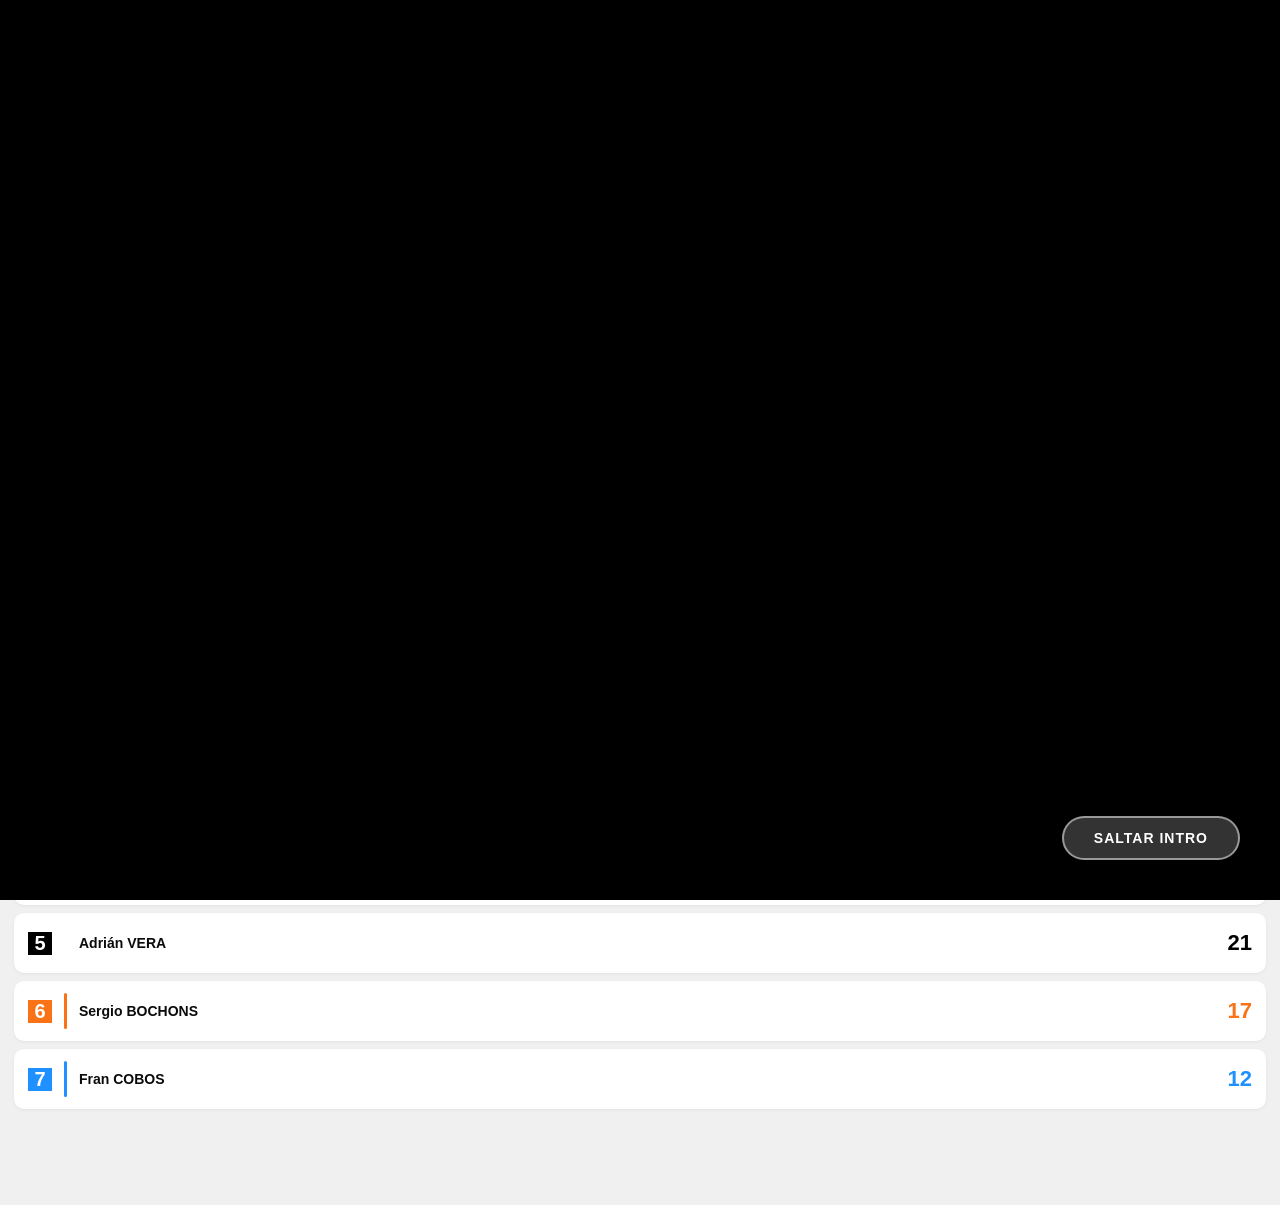
<file: index.html>
<!DOCTYPE html>
<html lang="es">
<head>
<meta charset="UTF-8">
<meta name="viewport" content="width=device-width, initial-scale=1.0, maximum-scale=1.0, user-scalable=no">
<title>Liga Bici</title>
<style>
*{box-sizing:border-box;margin:0;padding:0;-webkit-tap-highlight-color:transparent}
:root{--bg:#f0f0f0;--white:#fff;--black:#0b0b0c;--red:#e02020;--blue:#1e40ff;--yellow:#f5c800;--green:#16a34a;--orange:#f97316;--gray1:#f8f8f8;--gray2:#e8e8e8;--gray3:#d0d0d0;--gray4:#a0a0a0;--gray5:#555;--nav-h:64px}
body{font-family:-apple-system,BlinkMacSystemFont,'Segoe UI',sans-serif;background:var(--bg);color:var(--black);min-height:100vh;overflow-y:auto;-webkit-overflow-scrolling:touch}
.loading-screen{position:fixed;inset:0;background:#000;z-index:99999;overflow:hidden;transition:opacity .8s,visibility .8s}
.loading-screen.hidden{opacity:0;visibility:hidden;pointer-events:none}
.loading-video-container{position:absolute;inset:0;overflow:hidden}
.loading-video-container video{position:absolute;top:0;left:0;width:100%;height:100%;object-fit:contain}
.skip-btn{position:fixed;bottom:40px;right:40px;background:rgba(255,255,255,.2);backdrop-filter:blur(10px);color:#fff;border:2px solid rgba(255,255,255,.5);padding:12px 30px;border-radius:30px;font-size:14px;font-weight:600;cursor:pointer;z-index:100000;text-transform:uppercase;letter-spacing:1px}
.sound-btn{position:fixed;bottom:40px;left:40px;background:rgba(255,255,255,.2);backdrop-filter:blur(10px);color:#fff;border:2px solid rgba(255,255,255,.5);padding:12px 24px;border-radius:30px;font-size:14px;font-weight:600;cursor:pointer;z-index:100000}
.screen{display:none;min-height:100vh;padding-bottom:calc(var(--nav-h) + 24px)}.screen.active{display:block}
.season-switcher{display:grid;grid-template-columns:1fr 1fr 1fr;gap:8px;padding:14px 14px 0;position:sticky;top:0;z-index:100;background:var(--bg)}
.season-card{background:var(--gray2);border:none;border-radius:12px;padding:12px 10px;text-align:left;cursor:pointer}
.season-card.active{background:var(--black);color:var(--white)}
.season-card .season-kicker{font-size:9px;letter-spacing:2px;text-transform:uppercase;opacity:.6;display:block;margin-bottom:2px}
.season-card strong{display:block;font-size:14px;font-weight:800}
.season-card span{font-size:12px;opacity:.7}
.brand-panel{background:var(--white);border-radius:12px;margin:12px 14px 0;padding:16px;display:flex;align-items:center;gap:14px;box-shadow:0 1px 3px rgba(0,0,0,.08)}
.brand-logo{width:60px;height:60px;background:var(--black);border-radius:10px;display:flex;align-items:center;justify-content:center;flex-shrink:0}
.brand-logo svg{width:44px;height:44px}
.brand-info .eyebrow{font-size:11px;color:var(--gray4);letter-spacing:2px;text-transform:uppercase;font-weight:600}
.brand-info h1{font-size:22px;font-weight:900}
.brand-info .season-summary{font-size:12px;color:var(--gray5);margin-top:3px}
.cd-box{margin:10px 14px 0;background:linear-gradient(135deg,#0b0b0c,#1e40ff);border-radius:12px;padding:14px;color:#fff}
.cd-title{font-size:11px;font-weight:800;letter-spacing:2px;text-transform:uppercase;opacity:.75}
.cd-name{font-size:16px;font-weight:900;margin-top:2px}
.cd-time{font-size:24px;font-weight:900;font-variant-numeric:tabular-nums;margin-top:6px}
.cd-sub{font-size:11px;opacity:.75;margin-top:2px}
.quick-stats{display:grid;grid-template-columns:repeat(4,1fr);gap:8px;margin:10px 14px 0}
.qs-box{background:var(--white);border-radius:10px;padding:12px;text-align:center;box-shadow:0 1px 3px rgba(0,0,0,.06)}
.qs-val{font-size:20px;font-weight:900}.qs-lbl{font-size:9px;color:var(--gray4);text-transform:uppercase;margin-top:1px}
.section-block{margin:14px 14px 0}
.section-heading{display:flex;justify-content:space-between;align-items:center;margin-bottom:10px}
.section-heading h2{font-size:16px;font-weight:800}
.text-link{background:none;border:none;color:var(--blue);font-size:13px;font-weight:600;cursor:pointer}
.event-item{background:var(--white);border-radius:10px;padding:12px 14px;margin-bottom:8px;display:flex;justify-content:space-between;align-items:center;box-shadow:0 1px 3px rgba(0,0,0,.06);cursor:pointer}
.ei-name{font-size:14px;font-weight:700}.ei-date{font-size:12px;color:var(--gray4);margin-top:2px}
.ei-status{font-size:11px;font-weight:700;padding:3px 10px;border-radius:20px}
.status-done{color:var(--green);background:#dcfce7}.status-next{color:var(--blue);background:#dbeafe}.status-pend{color:var(--gray4);background:var(--gray2)}
.leader-item{background:var(--white);border-radius:10px;padding:12px 14px;margin-bottom:8px;display:flex;align-items:center;gap:12px;box-shadow:0 1px 3px rgba(0,0,0,.06);cursor:pointer}
.li-pos{font-size:20px;font-weight:900;width:24px;text-align:center}.li-bar{width:3px;height:36px;border-radius:2px}.li-name{flex:1;font-size:14px;font-weight:700}.li-pts{font-size:22px;font-weight:900}
.bottom-nav{position:fixed;bottom:0;left:0;right:0;background:var(--black);display:flex;height:var(--nav-h);z-index:200;border-top:1px solid #222;overflow-x:auto}
.nav-button{flex:1;min-width:60px;display:flex;flex-direction:column;align-items:center;justify-content:center;gap:3px;background:none;border:none;color:#888;font-size:8px;font-weight:600;cursor:pointer;padding:6px 2px;text-transform:uppercase;min-height:48px}
.nav-button.active{color:var(--white)}.nav-button svg{width:20px;height:20px}
.view-header{padding:20px 14px 10px}
.view-header .eyebrow{font-size:11px;color:var(--gray4);letter-spacing:2px;text-transform:uppercase;font-weight:600}
.view-header h1{font-size:26px;font-weight:900;margin-top:2px}
.search-bar{margin:0 14px 10px;position:relative}
.search-bar input{width:100%;padding:10px 14px 10px 36px;border:2px solid var(--gray2);border-radius:10px;font-size:14px;background:var(--white);outline:none}
.search-bar svg{position:absolute;left:10px;top:50%;transform:translateY(-50%);width:18px;height:18px;color:var(--gray4)}
.participant-card{background:var(--white);border-radius:12px;margin:0 14px 10px;overflow:hidden;box-shadow:0 1px 4px rgba(0,0,0,.08);cursor:pointer}
.pc-photo{height:150px;overflow:hidden;background:var(--gray2)}
.pc-photo img{width:100%;height:100%;object-fit:cover;display:block}
.pc-header{padding:14px 16px;display:flex;justify-content:space-between;align-items:flex-start}
.pc-kicker{font-size:11px;font-weight:600;opacity:.85}.pc-name{font-size:24px;font-weight:900}.pc-dorsal{font-size:32px;font-weight:900;opacity:.4}
.pc-stats{display:grid;grid-template-columns:repeat(5,1fr);border-top:1px solid var(--gray2)}
.pc-stat{padding:10px 4px;text-align:center;border-right:1px solid var(--gray2)}.pc-stat:last-child{border-right:none}
.pc-sv{font-size:16px;font-weight:900}.pc-sl{font-size:8px;color:var(--gray4);text-transform:uppercase;margin-top:2px}
.standing-row{background:var(--white);border-radius:10px;margin:0 14px 8px;padding:14px 16px;display:flex;align-items:center;gap:14px;box-shadow:0 1px 3px rgba(0,0,0,.06);border-left:4px solid;cursor:pointer}
.sr-num{width:32px;height:32px;border-radius:50%;background:var(--black);color:var(--white);display:flex;align-items:center;justify-content:center;font-size:15px;font-weight:900}
.sr-info{flex:1}.sr-name{font-size:16px;font-weight:800}.sr-diff{font-size:12px;color:var(--gray4)}.sr-pts{font-size:26px;font-weight:900}
.score-section{margin:14px 14px 0}
.score-player{background:var(--white);border-radius:10px;margin-bottom:10px;overflow:hidden;box-shadow:0 1px 3px rgba(0,0,0,.06)}
.sp-header{padding:12px 16px;display:flex;justify-content:space-between}.sp-name{font-size:16px;font-weight:800}.sp-total{font-size:22px;font-weight:900}
.sp-row{display:flex;justify-content:space-between;align-items:center;padding:9px 16px;border-top:1px solid var(--gray2)}
.spr-circ{font-size:13px}.spr-right{display:flex;align-items:center;gap:8px}
.tag-carrera{background:var(--red);color:#fff;font-size:10px;font-weight:700;padding:2px 8px;border-radius:10px}
.tag-tiempos{background:var(--yellow);color:#000;font-size:10px;font-weight:700;padding:2px 8px;border-radius:10px}
.tag-practica{background:var(--green);color:#fff;font-size:10px;font-weight:700;padding:2px 8px;border-radius:10px}
.tag-recup{background:#a855f7;color:#fff;font-size:10px;font-weight:700;padding:2px 8px;border-radius:10px}
.spr-pts{font-size:13px;font-weight:800}
.filter-row{display:flex;gap:8px;overflow-x:auto;padding:0 14px 10px;scrollbar-width:none}
.filter-pill{background:var(--gray2);border:none;border-radius:20px;padding:6px 14px;font-size:12px;font-weight:600;cursor:pointer;color:var(--gray5);min-height:36px}
.filter-pill.active{background:var(--black);color:var(--white)}
.earth-banner{margin:0 14px 12px;background:linear-gradient(135deg,#1e40ff,#0b0b0c);border-radius:12px;padding:14px;display:flex;align-items:center;justify-content:space-between;gap:10px}
.earth-banner .eb-txt{color:#fff;font-size:13px;font-weight:700}
.earth-banner .eb-sub{color:#cfd8ff;font-size:11px;font-weight:400;display:block;margin-top:2px}
.earth-banner button{background:#4285f4;color:#fff;border:none;border-radius:10px;padding:10px 14px;font-size:12px;font-weight:700;cursor:pointer;flex-shrink:0}
.circ-card{background:var(--white);border-radius:12px;margin:0 14px 12px;overflow:hidden;box-shadow:0 1px 4px rgba(0,0,0,.08);cursor:pointer}
.circ-header-bar{padding:10px 14px 8px;display:flex;justify-content:space-between}
.ch-label{font-size:10px;font-weight:700;letter-spacing:1px;text-transform:uppercase}
.ch-badge{font-size:10px;font-weight:700;padding:2px 10px;border-radius:10px;text-transform:uppercase}
.badge-circuit{background:var(--red);color:#fff}
.circ-drawing{height:200px;background:var(--gray1);position:relative;overflow:hidden;display:flex;align-items:center;justify-content:center}
.circ-drawing img{width:100%;height:100%;object-fit:contain;padding:8px}
.circ-info{padding:10px 14px}
.ci-name{font-size:18px;font-weight:900}.ci-record{font-size:13px;color:var(--gray4);float:right}
.ci-desc{font-size:12px;color:var(--gray5);margin-top:4px}
.ci-elev{font-size:11px;color:var(--gray4);margin-top:4px}
.ci-summary{font-size:11px;color:var(--blue);margin-top:6px;font-style:italic}
.ci-tags{display:flex;flex-wrap:wrap;gap:6px;margin-top:8px}
.ci-tag{font-size:10px;font-weight:700;padding:3px 10px;border-radius:6px;text-transform:uppercase}
.tag-tranquilo{background:#dcfce7;color:#15803d}.tag-coches{background:#fef9c3;color:#854d0e}.tag-peatones{background:#dbeafe;color:#1e40af}
.tag-dif-media{background:#f3f4f6;color:#374151}.tag-dif-alta{background:#fee2e2;color:#b91c1c}.tag-dif-baja{background:#f0fdf4;color:#15803d}
.tag-riesgo-bajo{background:#f0fdf4;color:#15803d}.tag-riesgo-medio{background:#fff7ed;color:#c2410c}.tag-riesgo-alto{background:#fee2e2;color:#b91c1c}
.hor-item{background:var(--white);border-radius:12px;margin:0 14px 10px;display:flex;overflow:hidden;box-shadow:0 1px 3px rgba(0,0,0,.06)}
.hi-date{background:var(--black);color:#fff;width:64px;flex-shrink:0;display:flex;flex-direction:column;align-items:center;justify-content:center;padding:8px 4px}
.hi-day{font-size:22px;font-weight:900}.hi-month{font-size:10px;text-transform:uppercase;opacity:.7}
.hi-body{flex:1;padding:12px 14px}.hi-name{font-size:15px;font-weight:800}.hi-sub{font-size:12px;color:var(--gray5)}
.hi-actions{display:flex;gap:8px;margin-top:10px}
.btn-carrera{background:var(--red);color:#fff;border:none;border-radius:20px;padding:6px 14px;font-size:11px;font-weight:700;cursor:pointer}
.btn-practica{background:var(--green);color:#fff;border:none;border-radius:20px;padding:6px 14px;font-size:11px;font-weight:700;cursor:pointer}
.btn-tiempos{background:var(--yellow);color:#000;border:none;border-radius:20px;padding:6px 14px;font-size:11px;font-weight:700;cursor:pointer}
.btn-ver-circ{background:var(--black);color:#fff;border:none;border-radius:20px;padding:6px 14px;font-size:11px;font-weight:700;cursor:pointer}
.hi-status{font-size:11px;font-weight:700;padding:3px 10px;border-radius:20px;align-self:flex-start;margin:12px 10px 0 0}
.info-tabs{display:flex;margin:0 14px 14px;background:var(--gray2);border-radius:10px;padding:3px}
.info-tab{flex:1;background:none;border:none;border-radius:8px;padding:8px;font-size:12px;font-weight:700;cursor:pointer;color:var(--gray5);min-height:36px}
.info-tab.active{background:var(--white);color:var(--black)}
.info-panel{margin:0 14px}
.norma-section{background:var(--white);border-radius:12px;padding:14px;margin-bottom:10px;box-shadow:0 1px 3px rgba(0,0,0,.06)}
.ns-title{font-size:14px;font-weight:800;margin-bottom:8px}
.ns-body{font-size:13px;color:var(--gray5);line-height:1.65}
.ns-body ul{padding-left:18px;margin-top:6px}
.ns-pole{background:#fefce8;border-left:3px solid #ca8a04;padding:8px 12px;border-radius:0 6px 6px 0;margin-top:8px}
.ns-nocasa{background:#fee2e2;border-left:3px solid var(--red);padding:8px 12px;border-radius:0 6px 6px 0;margin-top:8px}
.ns-time{background:#dbeafe;border-left:3px solid var(--blue);padding:8px 12px;border-radius:0 6px 6px 0;margin-top:8px}
.comp-section{margin:0 14px 14px}
.comp-table-wrap{overflow-x:auto}
.comp-table{width:100%;border-collapse:collapse;font-size:12px;background:var(--white);border-radius:10px;overflow:hidden}
.comp-table th{background:var(--black);color:#fff;padding:10px 8px;text-align:left;font-size:11px;text-transform:uppercase;white-space:nowrap}
.comp-table td{padding:10px 8px;border-bottom:1px solid var(--gray2)}
.comp-table .bike-label{font-weight:700;font-size:13px}
.noticia-card{background:var(--white);border-radius:12px;margin-bottom:12px;overflow:hidden;box-shadow:0 1px 4px rgba(0,0,0,.08);cursor:pointer}
.noticia-imgwrap{position:relative;height:170px;background:var(--gray2)}
.noticia-imgwrap img{width:100%;height:100%;object-fit:cover;display:block}
.noticia-cap{position:absolute;left:0;right:0;bottom:0;background:rgba(0,0,0,.87);padding:9px 12px}
.noticia-cap .nc-title{color:#fff;font-size:13px;font-weight:700;line-height:1.3}
.noticia-cap .nc-date{color:#cfcfcf;font-size:10px;margin-top:3px}
.news-img{width:calc(100% - 32px);margin:0 16px 14px;height:auto;max-height:420px;object-fit:contain;background:#000;border-radius:8px;display:block}
.news-txt{padding:0 16px 12px;font-size:13px;color:var(--gray5);line-height:1.6}
.news-datebar{margin:0 16px 20px;background:var(--black);color:#fff;text-align:center;padding:10px;border-radius:8px;font-size:13px;font-weight:600}
.vcard{background:var(--white);border-radius:12px;margin:0 0 10px;overflow:hidden;box-shadow:0 1px 3px rgba(0,0,0,.06)}
.vcard-thumb{height:200px;display:flex;align-items:center;justify-content:center;background:var(--gray2);font-size:24px}
.vcard-info{padding:10px 14px}.vcard-title{font-size:14px;font-weight:700}.vcard-meta{font-size:12px;color:var(--gray4)}
.detail-dialog{position:fixed;inset:0;background:rgba(0,0,0,.5);z-index:500;display:none;align-items:flex-end;justify-content:center}
.detail-dialog.open{display:flex}
.dialog-content{background:var(--white);border-radius:20px 20px 0 0;width:100%;max-height:88vh;overflow-y:auto;position:relative}
.close-btn{position:sticky;top:12px;float:right;background:var(--gray2);border:none;width:32px;height:32px;border-radius:50%;font-size:18px;cursor:pointer;z-index:10;margin:12px 12px 0 0}
.dlg-player-header{padding:20px 16px 16px}
.dph-eyebrow{font-size:10px;letter-spacing:2px;text-transform:uppercase;font-weight:700;opacity:.7}
.dph-name{font-size:26px;font-weight:900;margin-top:4px}
.dlg-bici-row{display:flex;align-items:center;gap:12px;padding:12px 16px;background:var(--gray1);border-radius:10px;margin:0 16px 14px;cursor:pointer;border:1.5px solid var(--gray2)}
.dbr-img{width:80px;height:48px;background:var(--gray2);border-radius:8px;overflow:hidden;display:flex;align-items:center;justify-content:center}
.dbr-img img{width:100%;height:100%;object-fit:contain}
.dbr-model{font-size:14px;font-weight:700}.dbr-link{font-size:11px;color:var(--blue);font-weight:600}
.dlg-stats-grid{display:grid;grid-template-columns:1fr 1fr;gap:1px;background:var(--gray2);border-radius:10px;overflow:hidden;margin:0 16px 14px}
.dsg-box{background:var(--white);padding:12px}.dsg-val{font-size:20px;font-weight:900}.dsg-lbl{font-size:10px;color:var(--gray4);text-transform:uppercase;margin-top:2px}
.dlg-wins-title{font-size:13px;font-weight:800;color:var(--gray4);letter-spacing:1px;text-transform:uppercase;padding:0 16px;margin:12px 0 8px}
.win-chips{display:flex;flex-wrap:wrap;gap:6px;padding:0 16px 16px}
.win-chip{background:var(--gray2);border-radius:20px;padding:5px 12px;font-size:12px;font-weight:600;cursor:pointer;border:none}
.win-chip .wc-season{font-size:10px;color:var(--gray4);display:block}
.pred-box{margin:0 16px 14px;background:#f5f3ff;border:2px solid #7c3aed;border-radius:12px;padding:14px}
.pred-box h4{font-size:13px;font-weight:800;color:#7c3aed;margin-bottom:8px}
.pred-row{display:flex;align-items:center;gap:8px;margin-bottom:4px;font-size:13px}
.pred-pos{width:26px;font-weight:900}
.pred-name{flex:1;font-weight:700}
.pred-razon{font-size:11px;color:var(--gray5);margin-top:8px;line-height:1.5}
.pred-detalle{font-size:11px;color:#4c1d95;margin-top:6px;line-height:1.5;background:#ede9fe;border-radius:8px;padding:8px}
.consejo-box{margin:0 16px 14px;background:#f0fdf4;border:2px solid var(--green);border-radius:12px;padding:14px;font-size:12px;color:var(--gray5);line-height:1.6}
.consejo-box h4{font-size:13px;font-weight:800;color:var(--green);margin-bottom:6px}
.elev-strip{margin:0 16px 14px;background:var(--gray1);border-radius:10px;padding:10px 12px;display:flex;justify-content:space-between;font-size:12px;font-weight:700;color:var(--gray5)}
.bici-hero{text-align:center;padding:20px 16px 10px;background:var(--gray1)}
.bici-hero img{width:280px;height:180px;object-fit:contain}
.bici-model-title{font-size:20px;font-weight:900;padding:14px 16px 2px}
.bici-type-sub{font-size:13px;color:var(--gray4);padding:0 16px 14px}
.bici-specs{margin:0 16px 10px}
.bici-spec-row{display:flex;justify-content:space-between;padding:10px 0;border-bottom:1px solid var(--gray2)}
.bsr-label{font-size:12px;color:var(--gray4)}.bsr-val{font-size:13px;font-weight:700;text-align:right;max-width:60%}
.bici-price{background:var(--black);color:#fff;margin:0 16px 10px;border-radius:10px;padding:12px 16px;display:flex;justify-content:space-between}
.bp-label{font-size:12px;opacity:.6}.bp-price{font-size:20px;font-weight:900}
.btn-shop{display:flex;margin:0 16px 16px;background:var(--blue);color:#fff;border:none;border-radius:10px;padding:12px;font-size:14px;font-weight:700;cursor:pointer;min-height:48px;align-items:center;justify-content:center;width:calc(100% - 32px)}
.btn-shop.no-link{background:var(--gray3);color:var(--gray5)}
.dlg-circ-drawing{height:260px;background:var(--gray1);display:flex;align-items:center;justify-content:center;overflow:hidden}
.dlg-circ-drawing img{width:100%;height:100%;object-fit:contain}
.dlg-circ-label{font-size:10px;color:var(--gray4);letter-spacing:2px;text-transform:uppercase;font-weight:700;padding:14px 16px 2px}
.dlg-circ-name{font-size:24px;font-weight:900;padding:0 16px 6px}
.dlg-circ-desc{font-size:13px;color:var(--gray5);padding:0 16px 14px}
.dlg-info-grid{display:grid;grid-template-columns:1fr 1fr;gap:1px;background:var(--gray2);margin:0 16px 14px;border-radius:10px;overflow:hidden}
.dig-box{background:var(--white);padding:10px 12px}.dig-val{font-size:15px;font-weight:800}.dig-lbl{font-size:10px;color:var(--gray4);text-transform:uppercase;margin-top:2px}
.dlg-ganadores{padding:0 16px;margin-bottom:14px}
.dg-title{font-size:13px;font-weight:800;color:var(--gray4);letter-spacing:1px;text-transform:uppercase;margin:12px 0 8px}
.dg-chip{background:var(--gray2);border-radius:6px;padding:5px 12px;display:inline-block;margin:3px 4px 3px 0;font-size:12px;font-weight:700}
.dlg-actions{display:flex;gap:10px;padding:0 16px 20px}
.btn-back{background:var(--gray2);border:none;border-radius:20px;padding:10px 20px;font-size:13px;font-weight:700;cursor:pointer;flex:1;min-height:48px}
.btn-mymaps{background:var(--black);color:#fff;border:none;border-radius:20px;padding:10px 20px;font-size:13px;font-weight:700;cursor:pointer;flex:1;min-height:48px}
.toast{position:fixed;bottom:calc(var(--nav-h) + 16px);left:50%;transform:translateX(-50%);background:var(--black);color:#fff;padding:12px 20px;border-radius:10px;font-size:13px;font-weight:600;z-index:1000;opacity:0;transition:opacity .3s;pointer-events:none;max-width:90%}
.toast.show{opacity:1}
.empty-state{text-align:center;padding:40px 20px;color:var(--gray4)}
.dev-badge{display:inline-block;font-size:10px;font-weight:600;padding:2px 8px;border-radius:10px;margin-top:4px}
.dev-subida{background:#f0fdf4;color:#15803d}.dev-velocidad{background:#dbeafe;color:#1e40af}
.gama-badge{display:inline-block;font-size:10px;font-weight:700;padding:2px 8px;border-radius:10px}
.gama-baja{background:#dcfce7;color:#15803d}.gama-media{background:#fef9c3;color:#854d0e}.gama-alta{background:#fee2e2;color:#b91c1c}
.bici-info-box{background:var(--white);border-radius:12px;margin:0 14px 14px;padding:16px}
.bici-info-box h3{font-size:15px;font-weight:800;margin-bottom:8px}
.bike-pros-cons{margin:0 16px 14px}
.bpc-section{margin-bottom:12px}
.bpc-section h4{font-size:13px;font-weight:800;margin-bottom:6px}
.bpc-section ul{padding-left:16px;font-size:12px;color:var(--gray5)}
.bpc-section.pros h4{color:var(--green)}.bpc-section.cons h4{color:var(--red)}
.bike-terrain-section{margin:0 16px 14px;background:var(--gray1);border-radius:12px;padding:14px}
.bike-terrain-section h4{font-size:14px;font-weight:800;margin-bottom:10px}
.terrain-item{background:var(--white);border-radius:8px;padding:10px;border-left:4px solid var(--blue);margin-bottom:8px}
.terrain-item .terrain-title{font-size:12px;font-weight:700;margin-bottom:4px}
.terrain-item .terrain-desc{font-size:11px;color:var(--gray5)}
.gear-analysis{background:var(--white);border-radius:12px;margin:0 16px 14px;padding:16px}
.gear-analysis h4{font-size:14px;font-weight:800;margin-bottom:10px}
.gear-grid{display:grid;grid-template-columns:1fr 1fr;gap:10px}
.gear-box{background:var(--gray1);border-radius:8px;padding:10px}
.gear-box .gear-title{font-size:11px;font-weight:700;color:var(--gray4);text-transform:uppercase}
.gear-box .gear-value{font-size:16px;font-weight:900}
.gear-box .gear-desc{font-size:11px;color:var(--gray5);margin-top:4px}
.gear-box.media{background:#eef2ff;border:2px solid var(--blue)}
.rc-wrap{margin:0 16px 14px;background:var(--black);border-radius:10px;padding:12px;overflow-x:auto}
.rc-title{color:#fff;text-align:center;font-weight:900;font-size:14px;letter-spacing:1px;margin-bottom:10px;text-transform:uppercase}
.rc-row{display:flex;align-items:stretch;gap:2px;margin-bottom:3px;min-width:280px}
.rc-pos{width:26px;background:#000;color:#fff;font-weight:900;display:flex;align-items:center;justify-content:center;border-left:4px solid}
.rc-name{flex:1;background:#000;color:#fff;font-weight:700;font-size:11px;display:flex;align-items:center;padding:8px 6px}
.rc-dorsal{width:44px;display:flex;align-items:center;justify-content:center;font-weight:900;font-size:16px}
.rc-time{flex:1;background:#000;color:#fff;font-weight:800;font-size:12px;display:flex;align-items:center;justify-content:center;padding:8px 4px}
.rc-time.red{color:var(--red)}
.rc-pts{width:44px;background:#fff;border:3px solid;display:flex;align-items:center;justify-content:center;font-weight:900;font-size:12px}
.tt-row{display:flex;align-items:stretch;gap:2px;margin-bottom:4px}
.tt-dorsal{width:52px;display:flex;align-items:center;justify-content:center;font-weight:900;font-size:18px;border-radius:4px 0 0 4px}
.tt-time{flex:1;background:var(--black);color:#fff;font-weight:900;display:flex;align-items:center;justify-content:center;padding:9px 6px;font-size:14px}
.tt-time.red{color:var(--red)}
.tt-year{width:56px;background:#fff;border:3px solid;display:flex;align-items:center;justify-content:center;font-size:10px;font-weight:700;border-radius:0 4px 4px 0}
.pt-table{width:100%;border-collapse:collapse;font-size:12px;background:var(--black);border-radius:8px;overflow:hidden;margin-top:8px}
.pt-table th{background:var(--gray3);color:#000;padding:8px 6px;font-size:10px;text-transform:uppercase}
.pt-table td{padding:5px 4px;text-align:center;border-bottom:1px solid #222}
.pt-pos{color:#fff;font-weight:900}
.pt-dorsal{font-weight:900;color:#fff;padding:5px 10px;border-radius:4px;display:inline-block;min-width:34px}
.pt-bike{background:#fff;font-weight:700;font-size:9px}
.pt-vuelta{color:#fff;font-size:10px}
.pt-time{background:var(--gray2);font-weight:800}
.pt-time.invalid{background:#333;color:#888}
.tt-pos{width:26px;background:var(--black);color:#fff;font-weight:900;display:flex;align-items:center;justify-content:center;border-radius:4px 0 0 4px;font-size:12px}
.tt-pos.medal-1{background:#d4a017}.tt-pos.medal-2{background:#a0a0a0}.tt-pos.medal-3{background:#b0622d}
.tt-name{flex:1;display:flex;align-items:center;justify-content:center;font-weight:800;font-size:11px;color:#fff;padding:8px 4px}
.tt-name.dark{color:#000}
.foto-grid{display:grid;grid-template-columns:1fr 1fr;gap:8px;margin-bottom:14px}
.foto-item{background:var(--white);border-radius:10px;overflow:hidden;box-shadow:0 1px 3px rgba(0,0,0,.06)}
.foto-item img{width:100%;height:120px;object-fit:cover;display:block}
.foto-item .foto-title{padding:6px 8px;font-size:10px;font-weight:700}
.hall-champ{background:var(--white);border-radius:10px;padding:12px 14px;margin-bottom:8px;display:flex;align-items:center;gap:12px;box-shadow:0 1px 3px rgba(0,0,0,.06)}
.hc-year{font-size:12px;font-weight:800;color:var(--gray4);width:70px}
.hc-name{flex:1;font-size:15px;font-weight:900}
.hc-pts{font-size:16px;font-weight:900}
.rec-row{background:var(--white);border-radius:10px;padding:10px 14px;margin-bottom:6px;display:flex;justify-content:space-between;align-items:center;box-shadow:0 1px 3px rgba(0,0,0,.06)}
.rec-circ{font-size:13px;font-weight:800}
.rec-time{font-size:14px;font-weight:900;color:var(--red)}
.rec-owner{font-size:11px;color:var(--gray4)}
.h2h-controls{display:flex;gap:8px;align-items:center;margin:0 14px 12px}
.h2h-select{flex:1;background:var(--white);border:2px solid var(--gray2);border-radius:10px;padding:10px;font-size:13px;font-weight:700}
.h2h-vs{font-size:14px;font-weight:900;color:var(--gray4)}
.h2h-card{background:var(--white);border-radius:12px;margin:0 14px 12px;overflow:hidden;box-shadow:0 1px 3px rgba(0,0,0,.06)}
.h2h-head{display:flex}
.h2h-side{flex:1;padding:14px;text-align:center}
.h2h-side .hs-name{font-size:15px;font-weight:900}
.h2h-side .hs-num{font-size:26px;font-weight:900}
.h2h-rows{border-top:1px solid var(--gray2)}
.h2h-row{display:flex;justify-content:space-between;padding:9px 14px;border-bottom:1px solid var(--gray2);font-size:13px}
.h2h-row .hr-l{font-weight:800}.h2h-row .hr-m{color:var(--gray4);flex:1;text-align:center;font-size:11px;text-transform:uppercase}
.h2h-row .hr-r{font-weight:800}
.h2h-detail{padding:10px 14px 14px}
</style>
</head>
<body>
<div class="loading-screen" id="loadingScreen">
<div class="loading-video-container">
<video id="introVideo" playsinline preload="auto">
<source src="intro_liga_bici.mp4" type="video/mp4">
<source src="https://raw.githubusercontent.com/tonnygarmi163-rgb/LIGA-BICI-RECORD-MUNDIAL/main/intro_liga_bici.mp4" type="video/mp4">
</video>
</div>
<button class="skip-btn" onclick="skipLoading()">Saltar Intro</button>
</div>
<div id="screen-main" class="screen active">
<div class="season-switcher" id="season-switcher"></div>
<div class="app-content" id="app-content"></div>
<nav class="bottom-nav" id="bottom-nav">
<button class="nav-button active" data-view="inicio"><svg viewBox="0 0 24 24" fill="none" stroke="currentColor" stroke-width="2"><path d="M3 9l9-7 9 7v11a2 2 0 01-2 2H5a2 2 0 01-2-2z"/></svg>Inicio</button>
<button class="nav-button" data-view="pilotos"><svg viewBox="0 0 24 24" fill="none" stroke="currentColor" stroke-width="2"><circle cx="12" cy="8" r="4"/><path d="M4 20c0-4 3.6-7 8-7s8 3 8 7"/></svg>Pilotos</button>
<button class="nav-button" data-view="puntos"><svg viewBox="0 0 24 24" fill="none" stroke="currentColor" stroke-width="2"><rect x="3" y="3" width="7" height="7"/><rect x="14" y="3" width="7" height="7"/><rect x="3" y="14" width="7" height="7"/><rect x="14" y="14" width="7" height="7"/></svg>Puntos</button>
<button class="nav-button" data-view="fama"><svg viewBox="0 0 24 24" fill="none" stroke="currentColor" stroke-width="2"><path d="M8 21h8M12 17v4M7 4h10v6a5 5 0 01-10 0z"/><path d="M7 4H4v2a3 3 0 003 3M17 4h3v2a3 3 0 01-3 3"/></svg>Fama</button>
<button class="nav-button" data-view="circuitos"><svg viewBox="0 0 24 24" fill="none" stroke="currentColor" stroke-width="2"><circle cx="12" cy="12" r="10"/><circle cx="12" cy="12" r="3"/></svg>Circuitos</button>
<button class="nav-button" data-view="pretemporada"><svg viewBox="0 0 24 24" fill="none" stroke="currentColor" stroke-width="2"><path d="M12 3v18M5.5 8.5l3-2.5 3 2.5M15.5 8.5l3-2.5 3 2.5"/></svg>Pretemp.</button>
<button class="nav-button" data-view="horarios"><svg viewBox="0 0 24 24" fill="none" stroke="currentColor" stroke-width="2"><circle cx="12" cy="12" r="9"/><polyline points="12 6 12 12 16 14"/></svg>Horarios</button>
<button class="nav-button" data-view="comparativa"><svg viewBox="0 0 24 24" fill="none" stroke="currentColor" stroke-width="2"><path d="M12 3v18M5.5 8.5l3-2.5 3 2.5M15.5 8.5l3-2.5 3 2.5"/></svg>Bicis</button>
<button class="nav-button" data-view="circuitos-comparativa"><svg viewBox="0 0 24 24" fill="none" stroke="currentColor" stroke-width="2"><path d="M3 3v18h18"/><path d="M7 16l4-4 4 4 6-6"/></svg>Comparar</button>
<button class="nav-button" data-view="info"><svg viewBox="0 0 24 24" fill="none" stroke="currentColor" stroke-width="2"><circle cx="12" cy="12" r="9"/><line x1="12" y1="8" x2="12" y2="12"/><line x1="12" y1="16" x2="12.01" y2="16"/></svg>Info</button>
<button class="nav-button" data-view="edits"><svg viewBox="0 0 24 24" fill="none" stroke="currentColor" stroke-width="2"><circle cx="12" cy="12" r="9"/><polygon points="10 8 16 12 10 16 10 8"/></svg>Edits</button>
</nav>
</div>
<div class="detail-dialog" id="detail-dialog"><div class="dialog-content" id="dialog-content"><button class="close-btn" id="dialog-close">&#x2715;</button><div id="dialog-body"></div></div></div>
<div class="toast" id="toast"></div>
<script>
function skipLoading(){var l=document.getElementById('loadingScreen');var v=document.getElementById('introVideo');if(v)v.pause();l.classList.add('hidden');setTimeout(function(){l.style.display='none';},800);}
window.addEventListener('load',function(){
var v=document.getElementById('introVideo'),ls=document.getElementById('loadingScreen'),started=false,done=false;
var isMobile=matchMedia('(pointer:coarse)').matches||/Android|iPhone|iPad|iPod/i.test(navigator.userAgent);
function finish(){if(done)return;done=true;skipLoading();}
if(!v){finish();return;}
v.addEventListener('playing',function(){started=true;});
v.addEventListener('ended',finish);
v.addEventListener('error',function(){if(!started)finish();},true);
function soundBtn(){if(document.getElementById('soundBtn'))return;var b=document.createElement('button');b.id='soundBtn';b.className='sound-btn';b.innerHTML='🔊 Activar sonido';b.onclick=function(){v.muted=false;v.volume=1;b.remove();};ls.appendChild(b);}
if(isMobile){v.muted=true;var p=v.play();if(p&&p.catch)p.catch(function(){finish();});soundBtn();}
else{v.muted=false;v.volume=1;var p2=v.play();if(p2&&p2.catch)p2.catch(function(){function unlock(){v.muted=false;v.volume=1;v.play().catch(function(){});document.removeEventListener('pointerdown',unlock);document.removeEventListener('keydown',unlock);}document.addEventListener('pointerdown',unlock);document.addEventListener('keydown',unlock);});}
setTimeout(function(){if(!started&&!done)finish();},8000);
});
var RAW_BASE='https://raw.githubusercontent.com/tonnygarmi163-rgb/LIGA-BICI-RECORD-MUNDIAL/main/';
var MEDIA={
edits:[
{titulo:'Intro Liga Bici 2026',meta:'T3 · Oficial',season:'t3',url:RAW_BASE+'intro_liga_bici.mp4'},
{titulo:'Hurguetix malvado',meta:'T2 · Edit',season:'t2',url:'https://youtu.be/83KJVgNg1Ic'},
{titulo:'San José Goat',meta:'T2 · Shorts',season:'t2',url:'https://youtube.com/shorts/ES_zTMZYBH0?feature=share'},
{titulo:'Hurguetix firmando a sus fans',meta:'T2 · Shorts',season:'t2',url:'https://youtube.com/shorts/9wtqq9-X3gs?feature=share'}
],
carreras:[
{titulo:'San José presentación 2026',meta:'T3 · Presentación',season:'t3',url:'https://youtu.be/CpIhwlxMx9I'},
{titulo:'Carrera Maracaná · perspectiva Hugo',meta:'T3 · 31 agosto 2026',season:'t3',url:'https://drive.google.com/file/d/1aqfmx3hs1MDuPyXqkZtxmgOvuDOQsz6I/view?usp=sharing'},
{titulo:'Carrera Maracaná · perspectiva Rubén',meta:'T3 · 31 agosto 2026',season:'t3',url:'https://drive.google.com/file/d/19zYQcOugpDCVjB1NR9QJiFrNLc-IJ_Vq/view?usp=sharing'},
{titulo:'Carrera completa Andrómeda',meta:'T3 · 24 agosto 2026',season:'t3',url:'https://drive.google.com/file/d/1zym6s9KThVhhVxDEZOfuEE7CieOfU_Mi/view?usp=sharing'},
{titulo:'Carrera Andrómeda · perspectiva Hugo',meta:'T3 · 24 agosto 2026',season:'t3',url:'https://drive.google.com/file/d/1drxx9pwXkKOGhtruOVxOLA2yg-u3KQcK/view?usp=sharing'},
{titulo:'Un minuto para el Barranquet',meta:'T2 · 6 diciembre 2025',season:'t2',url:'https://youtu.be/h4bkAKjMESM'}
],
entrevistas:[{titulo:'Entrevista Toni García · post Andrómeda',meta:'T3 · 24 agosto 2026',season:'t3',url:''},{titulo:'Entrevista Temporada 2',meta:'T2 · 2025',season:'t2',url:'https://youtu.be/ypaMyxzxQHA'}],
fotos:[{titulo:'Toni · Andrómeda 2026',url:RAW_BASE+'toni_andromeda_2026.png',season:'t3'},{titulo:'Rubén · San José 2026',url:RAW_BASE+'ruben_sanjose_2026.png',season:'t3'},{titulo:'Carrera San José 2026',url:RAW_BASE+'carrera_sanjose_2026.png',season:'t3'},{titulo:'Carrera Andrómeda 2026',url:RAW_BASE+'carrera_andromeda_2026.png',season:'t3'},{titulo:'Rubén · Llíria 2025',url:RAW_BASE+'lliria_ruben.png',season:'t2'},{titulo:'Matei · Barranquet 2025',url:RAW_BASE+'barranquet_matei1.png',season:'t2'},{titulo:'Hugo · Sierra Espada 2025',url:RAW_BASE+'espada_hugo1.png',season:'t2'},{titulo:'Gala final T2',url:RAW_BASE+'gala_bici.png',season:'t2'}]
};
function mediaEmbed(url){
if(!url)return '<div class="vcard-thumb">🎬</div>';
if(url.indexOf('drive.google.com')>-1){var m=url.match(/\/d\/([^\/?]+)/);var id=m?m[1]:'';if(id)return '<iframe width="100%" height="200" style="display:block;border:0" src="https://drive.google.com/file/d/'+id+'/preview" allowfullscreen></iframe>';return '<div class="vcard-thumb">🎬</div>';}
if(url.indexOf('youtube.com')>-1||url.indexOf('youtu.be')>-1){var id2=url.indexOf('v=')>-1?url.split('v=')[1]:url.split('/').pop();if(id2.indexOf('&')>-1)id2=id2.split('&')[0];if(id2.indexOf('?')>-1)id2=id2.split('?')[0];return '<iframe width="100%" height="200" style="display:block;border:0" src="https://www.youtube.com/embed/'+id2+'" allowfullscreen></iframe>';}
return '<video controls preload="metadata" playsinline style="width:100%;height:200px;background:#000;display:block" src="'+url+'"></video>';
}
const BIKE_IMAGES={bh_spike25:'https://image.qwenlm.ai/public_source/ccb5385f-3b9f-4739-a912-f975751bb5c0/1ae087076-c437-4d50-8e52-ffdb04c9c4fc.png',btwin_rockrider:'https://image.qwenlm.ai/public_source/ccb5385f-3b9f-4739-a912-f975751bb5c0/11f30d75a-00a9-4f88-8d86-d1daed59a1e7.png',giant_talon:'https://image.qwenlm.ai/public_source/ccb5385f-3b9f-4739-a912-f975751bb5c0/1e670b86d-a77b-4e4c-a9e6-2f8efa669b0d.png',scott_spark:'https://image.qwenlm.ai/public_source/ccb5385f-3b9f-4739-a912-f975751bb5c0/15.png',bpro_m100:'https://image.qwenlm.ai/public_source/ccb5385f-3b9f-4739-a912-f975751bb5c0/11f30d75a-00a9-4f88-8d86-d1daed59a1e7.png',merida_matts_xc:'https://image.qwenlm.ai/public_source/25727963-d2ee-4ae3-84d2-cbd539ab317a/41a245893-9013-46f0-9c1c-c368b1ba35c58421.png',scott_scale:'https://image.qwenlm.ai/public_source/25727963-d2ee-4ae3-84d2-cbd539ab317a/11a245893-9013-46f0-9c1c-c368b1ba35c57469.png',rockrider_st100:'https://image.qwenlm.ai/public_source/25727963-d2ee-4ae3-84d2-cbd539ab317a/61a245893-9013-46f0-9c1c-c368b1ba35c56484.png',bh_expert50:'https://image.qwenlm.ai/public_source/ccb5385f-3b9f-4739-a912-f975751bb5c0/1ae087076-c437-4d50-8e52-ffdb04c9c4fc.png'};
const CIRC_SVGS={sanjose:{color:'#1e40ff',path:'M 60 90 L 20 70 L 15 40 L 40 15 L 100 10 L 175 25 L 195 55 L 180 85 L 130 95 Z',dot:'M 60 90'},andromeda:{color:'#059669',path:'M 50 85 L 20 60 L 20 35 L 50 15 L 100 10 L 160 20 L 190 45 L 185 75 L 150 90 L 90 95 Z',dot:'M 50 85'},maracana:{color:'#e02020',path:'M 70 85 L 30 65 L 30 45 L 60 20 L 110 15 L 170 30 L 185 60 L 160 85 Z',dot:'M 70 85'},benissano:{color:'#7c3aed',path:'M 30 90 L 20 55 L 30 25 L 70 10 L 140 10 L 185 30 L 195 65 L 175 88 L 120 95 L 60 92 Z',dot:'M 30 90'},poblanova:{color:'#0891b2',path:'M 55 90 L 18 68 L 15 38 L 38 15 L 90 8 L 155 18 L 188 50 L 175 82 L 130 95 Z',dot:'M 55 90'},cementerio:{color:'#dc2626',path:'M 40 88 L 18 62 L 18 38 L 35 18 L 80 10 L 145 15 L 185 40 L 190 72 L 165 90 L 100 95 Z',dot:'M 40 88'},benaguacil:{color:'#16a34a',path:'M 60 88 L 22 65 L 18 38 L 45 15 L 110 10 L 170 22 L 192 52 L 180 82 L 130 93 Z',dot:'M 60 88'},lliria:{color:'#ca8a04',path:'M 50 90 L 18 62 L 15 35 L 40 14 L 95 8 L 158 18 L 192 48 L 188 78 L 155 92 L 90 96 Z',dot:'M 50 90'},barranquet:{color:'#b45309',path:'M 35 88 L 15 60 L 18 30 L 50 12 L 115 8 L 175 22 L 195 55 L 185 82 L 140 94 L 75 96 Z',dot:'M 35 88'},sierraespada:{color:'#6b7280',path:'M 45 90 L 18 65 L 15 38 L 40 16 L 100 10 L 165 22 L 192 52 L 185 80 L 145 93 Z',dot:'M 45 90'},llomallarga:{color:'#92400e',path:'M 45 88 L 18 62 L 15 35 L 42 14 L 98 10 L 162 20 L 190 52 L 185 80 L 142 93 Z',dot:'M 45 88'},vistacalderona:{color:'#0891b2',path:'M 40 90 L 15 65 L 18 32 L 48 12 L 105 8 L 168 22 L 188 58 L 175 88 L 125 95 Z',dot:'M 40 90'},rascanya:{color:'#8b5cf6',path:'M 40 88 L 18 60 L 22 30 L 60 12 L 130 10 L 180 28 L 192 60 L 160 88 L 90 94 Z',dot:'M 40 88'},sima:{color:'#0ea5e9',path:'M 50 90 L 20 66 L 16 34 L 46 12 L 110 8 L 170 20 L 192 52 L 178 84 L 120 94 Z',dot:'M 50 90'}};
const GE={
t1:{sanjose:'https://earth.google.com/web/@39.58660991,-0.55651069,94.60210712a,724.22344756d,30.00010062y,0h,0t,0r/data=CgRCAggBMikKJwolCiExb1RLSDVHOUpyZG5sTk5mSHkwdWU5cXdOLWVPMzFHTDAgAToDCgEwQgIIAEoHCK3k3TkQAQ',
andromeda:'https://earth.google.com/web/@39.58026871,-0.52472533,121.22736893a,624.216371d,30.00010062y,8.63247434h,0t,0r/data=CgRCAggBMikKJwolCiExb1RLSDVHOUpyZG5sTk5mSHkwdWU5cXdOLWVPMzFHTDAgAToDCgEwQgIIAEoHCK3k3TkQAQ',
maracana:'https://earth.google.com/web/@39.58508761,-0.53724342,98.03503147a,758.75969304d,30.00010062y,8.63077597h,0t,0r/data=CgRCAggBMikKJwolCiExb1RLSDVHOUpyZG5sTk5mSHkwdWU5cXdOLWVPMzFHTDAgAToDCgEwQgIIAEoHCK3k3TkQAQ',
benissano:'https://earth.google.com/web/@39.60842226,-0.5747533,114.92337759a,488.64883085d,30.00010062y,8.61377841h,0t,0r/data=CgRCAggBMikKJwolCiExb1RLSDVHOUpyZG5sTk5mSHkwdWU5cXdOLWVPMzFHTDAgAToDCgEwQgIIAEoHCK3k3TkQAQ',
cementerio:'https://earth.google.com/web/@39.59735961,-0.54871862,128.83302838a,500.90885381d,30.00010062y,306.62383491h,0t,0r/data=CgRCAggBMikKJwolCiExb1RLSDVHOUpyZG5sTk5mSHkwdWU5cXdOLWVPMzFHTDAgAToDCgEwQgIIAEoHCK3k3TkQAQ',
benaguacil:'https://earth.google.com/web/@39.59338339,-0.58107115,98.14179633a,634.40709789d,30.00010062y,306.60969765h,0t,0r/data=CgRCAggBMikKJwolCiExb1RLSDVHOUpyZG5sTk5mSHkwdWU5cXdOLWVPMzFHTDAgAToDCgEwQgIIAEoHCK3k3TkQAQ',
barranquet:'https://earth.google.com/web/@39.59337248,-0.53384529,112.76196882a,787.44966721d,30.00010062y,306.63610495h,0t,0r/data=CgRCAggBMikKJwolCiExb1RLSDVHOUpyZG5sTk5mSHkwdWU5cXdOLWVPMzFHTDAgAToDCgEwQgIIAEoHCK3k3TkQAQ',
sierraespada:'https://earth.google.com/web/@39.58549923,-0.52799836,122.31433989a,639.1071442d,30.00010062y,17.62469727h,0t,0r/data=CgRCAggBMikKJwolCiExb1RLSDVHOUpyZG5sTk5mSHkwdWU5cXdOLWVPMzFHTDAgAToDCgEwQgIIAEoHCK3k3TkQAQ',
rascanya:'https://earth.google.com/web/@39.60614115,-0.55324549,135.82511112a,638.60233608d,30.00010062y,12.65875779h,1.08067571t,0r/data=CgRCAggBMikKJwolCiExb1RLSDVHOUpyZG5sTk5mSHkwdWU5cXdOLWVPMzFHTDAgAToDCgEwQgIIAEoHCK3k3TkQAQ'},
t2:{sanjose:'https://earth.google.com/web/@39.58672752,-0.55687671,91.90053382a,701.22167347d,30y,0h,0t,0r',andromeda:'https://earth.google.com/web/@39.58018851,-0.52510263,124.09678953a,752.9055877d,30y,0h,0t,0r',maracana:'https://earth.google.com/web/@39.58473501,-0.53863857,98.15293146a,903.12396654d,30y,0h,0t,0r',benissano:'https://earth.google.com/web/@39.61489088,-0.57384026,138.20541912a,1222.56626298d,30y,0h,0t,0r',poblanova:'https://earth.google.com/web/@39.57686237,-0.54218807,90.65437835a,1587.04235685d,30y,0h,0t,0r',cementerio:'https://earth.google.com/web/@39.59974002,-0.55399512,117.93524165a,2842.26975117d,30y,0h,0t,0r',benaguacil:'https://earth.google.com/web/@39.59440077,-0.58251938,103.10171917a,1372.69638153d,30y,0h,0t,0r',lliria:'https://earth.google.com/web/@39.61714052,-0.58428717,124.61490748a,953.86890987d,30y,0h,0t,0r',barranquet:'https://earth.google.com/web/@39.59447322,-0.53217721,106.68870906a,1120.22529488d,30y,91h,0t,0r',sierraespada:'https://earth.google.com/web/@39.58552013,-0.52679595,124.61501362a,1202.15096992d,30y,91h,0t,0r',vistacalderona:'https://earth.google.com/web/search/Carrer+del+Barri+del+Carme+46185+La+Pobla+de+Vallbona,+Valencia/@39.60515827,-0.52367078,120.19466211a,597.09881153d,35y,0.00000001h,1.16061445t,0r/data=CiwiJgokCQP45n8S0kNAEUIpB3SOzENAGQwHy5VRDt2_Ibq5xWrHcuK_QgIIATIpCicKJQohMTNtVmwzT0RFSlZVM2x5Uk1SYTNtZTF5Z3QwWWtYV1JLIAE6AwoBMEICCABKCAj2_vnKBRAB?authuser=0'},
t3:{sanjose:'https://earth.google.com/web/@39.58675576,-0.55668303,104.70206898a,1005.53103716d,30y,0h,0t,0r',andromeda:'https://earth.google.com/web/@39.58005323,-0.5232704,120.57695947a,786.76008727d,30y,41.89h,19.16t,0r',maracana:'https://earth.google.com/web/@39.5845306,-0.53606349,103.95322103a,787.36678411d,30y,41.89h,19.16t,0r',poblanova:'https://earth.google.com/web/@39.57701527,-0.53877137,91.23520302a,808.95365847d,30y,41.89h,19.16t,0r',benissano:'https://earth.google.com/web/@39.61452388,-0.57529716,140.80506274a,533.97656659d,30y,-69.99h,14.75t,0r',cementerio:'https://earth.google.com/web/@39.59750742,-0.54828442,122.32120548a,473.1311963d,30y,-78.08h,19.82t,0r',benaguacil:'https://earth.google.com/web/@39.59241473,-0.58177357,99.27097211a,1210.06278252d,30y,-78.11h,19.83t,0r',lliria:'https://earth.google.com/web/@39.61656882,-0.58025817,128.92113476a,748.22848722d,30y,41.88h,19.16t,0r',barranquet:'https://earth.google.com/web/@39.593666,-0.53245584,116.30368778a,567.22302502d,30y,41.91h,19.16t,0r',sierraespada:'https://earth.google.com/web/@39.58576298,-0.52756643,117.80295645a,928.0180062d,30y,41.91h,19.16t,0r',vistacalderona:'https://earth.google.com/web/search/Carrer+del+Barri+del+Carme+46185+La+Pobla+de+Vallbona,+Valencia/@39.60532455,-0.52391195,127.96751353a,949.57104126d,30.00006604y,0h,0t,0r/data=CiwiJgokCQP45n8S0kNAEUIpB3SOzENAGQwHy5VRDt2_Ibq5xWrHcuK_QgIIATIpCicKJQohMVlnYWZ6a01uLVJyRWNuVGRKbExlLVFKQVJnTzlkdm5hIAE6AwoBMEICCABKCAjK3JT_BRAB?authuser=0',
sima:'https://earth.google.com/web/@39.63044939,-0.56068637,169.41190812a,592.89295799d,30.00017762y,285.00171369h,0t,0r/data=CgRCAggBMikKJwolCiExWWdhZnprTW4tUnJFY25UZEpsTGUtUUpBUmdPOWR2bmEgAToDCgEwQgIIAEoHCPu83xsQAQ?authuser=0'}};
var PROJECT_EARTH={t1:GE.t1.sanjose,t2:GE.t2.sanjose,t3:GE.t3.sanjose};
function riesgoEmojiPorDificultad(d){if(d>=20)return'';if(d>=10)return'';if(d>=5)return'🟡';return'🟢';}
function riesgoEmojis(r){if(!r||r==='-')return'';var e=[];if(r.includes('STOP'))e.push('🛑');if(r.includes('sentido contrario'))e.push('↔️');if(r.includes('obras'))e.push('🚧');if(r.includes('peatones'))e.push('🚶');if(r.includes('visión reducida'))e.push('👁️');if(r.includes('deslizante'))e.push('⚠️');if(r.includes('bicis'))e.push('🚲');return e.join(' ');}
function elevMedia(c){return ((c.altMin+c.altMax)/2).toFixed(1);}
function parseTimeSec(t){var m=String(t).match(/(\d+)'([\d.]+)"/);if(!m)return null;return parseInt(m[1])*60+parseFloat(m[2]);}
const CIRCUITS=[
{id:'sanjose',name:'San José',season:'t1',distancia:914,curvasNorm:6,curvasPelig:3,riesgos:'1 STOP, 2 visión reducida',homePilot:'Toni García',desc:'Circuito técnico y más largo que Benissanó.',opinion:'Circuito técnico con muchas curvas.',zona:'peatones',dif:'media',riesgo:'bajo',altMin:91.2,altMax:94.2,dificultad:18.5,winners:[{s:'T1·2024',n:'Julian Matei'}],fecha:'2024-08-17'},
{id:'andromeda',name:'Andrómeda',season:'t1',distancia:732,curvasNorm:4,curvasPelig:1,riesgos:'-',homePilot:'Hugo Castro',desc:'Ritmo técnico.',opinion:'Circuito de ritmo técnico.',zona:'coches',dif:'alta',riesgo:'medio',altMin:117.9,altMax:123.1,dificultad:8.7,winners:[{s:'T1·2024',n:'Hugo Castro'}],fecha:'2024-09-28'},
{id:'maracana',name:'Maracaná',season:'t1',distancia:483,curvasNorm:2,curvasPelig:0,riesgos:'-',homePilot:'Julian Matei',desc:'Circuito de ritmo rápido.',opinion:'El circuito más sencillo.',zona:'tranquilo',dif:'baja',riesgo:'bajo',altMin:97.8,altMax:98.9,dificultad:1.6,winners:[{s:'T1·2024',n:'Rubén Asensi'}],fecha:'2024-10-02'},
{id:'cementerio',name:'Cementerio',season:'t1',distancia:585,curvasNorm:9,curvasPelig:1,riesgos:'Zona bicis',homePilot:'Rubén Asensi',desc:'Circuito técnico con cambios de altura.',opinion:'Circuito con muchos cambios de altura.',zona:'peatones',dif:'alta',riesgo:'alto',altMin:118.6,altMax:128.9,dificultad:25.0,winners:[{s:'T1·2024',n:'Julian Matei'}],fecha:'2024-10-25'},
{id:'benissano',name:'Benissanó',season:'t1',distancia:385,curvasNorm:2,curvasPelig:2,riesgos:'1 zona deslizante',homePilot:'',desc:'Circuito corto y muy técnico.',opinion:'Circuito corto pero intenso.',zona:'coches',dif:'alta',riesgo:'alto',altMin:110.4,altMax:117.1,dificultad:10.8,winners:[{s:'T1·2024',n:'Rubén Asensi'}],fecha:'2024-10-05'},
{id:'benaguacil',name:'Benaguacil',season:'t1',distancia:661,curvasNorm:8,curvasPelig:0,riesgos:'-',homePilot:'',desc:'Entrada con trazada de velocidad.',opinion:'Circuito tranquilo.',zona:'tranquilo',dif:'baja',riesgo:'bajo',altMin:96.2,altMax:101.1,dificultad:7.0,winners:[{s:'T1·2024',n:'Rubén Asensi'}],fecha:'2024-11-02'},
{id:'barranquet',name:'Barranquet',season:'t1',distancia:561,curvasNorm:5,curvasPelig:5,riesgos:'1 zona peatones',homePilot:'',desc:'Muy técnico.',opinion:'Circuito de ritmo técnico.',zona:'coches',dif:'alta',riesgo:'alto',altMin:108.2,altMax:125.3,dificultad:27.2,winners:[{s:'T1·2024',n:'Julian Matei'}],fecha:'2024-12-06'},
{id:'sierraespada',name:'Sierra Espada',season:'t1',distancia:891,curvasNorm:3,curvasPelig:3,riesgos:'3 STOP, 1 sentido contrario',homePilot:'',desc:'Técnico con tráfico.',opinion:'Circuito técnico con 3 paradas.',zona:'coches',dif:'alta',riesgo:'alto',altMin:113.6,altMax:118.3,dificultad:23.7,winners:[{s:'T1·2024',n:'Rubén Asensi'}],fecha:'2024-12-08'},
{id:'rascanya',name:'Rascaña',season:'t1',img:'rascaña_t1.png',distancia:585,curvasNorm:5,curvasPelig:1,riesgos:'1 curva peligrosa',homePilot:'',desc:'Circuito corto con una curva peligrosa y cambios de rasante. ÚLTIMO circuito de la Temporada 1: únicamente se corrió una vez, en 2024.',opinion:'Circuito de una sola carrera: solo se corrió en la Temporada 1.',zona:'tranquilo',dif:'media',riesgo:'medio',altMin:127.03,altMax:132.36,dificultad:12.0,winners:[{s:'T1·2024',n:'Julian Matei'}],fecha:'2024-12-20'},
{id:'sanjose',name:'San José',season:'t2',distancia:813,curvasNorm:8,curvasPelig:1,riesgos:'1 STOP, 3 sentido contrario, 3 obras',homePilot:'Toni García',desc:'Circuito técnico con obras.',opinion:'Circuito con muchas curvas y obras.',zona:'peatones',dif:'media',riesgo:'bajo',altMin:91.7,altMax:93.4,dificultad:14.1,winners:[{s:'T1·2024',n:'Julian Matei'},{s:'T2·2025',n:'Toni García'}],fecha:'2025-09-21'},
{id:'andromeda',name:'Andrómeda',season:'t2',distancia:732,curvasNorm:5,curvasPelig:1,riesgos:'-',homePilot:'Hugo Castro',desc:'Ritmo técnico.',opinion:'Circuito de ritmo técnico.',zona:'coches',dif:'alta',riesgo:'medio',altMin:117.9,altMax:123.1,dificultad:8.7,winners:[{s:'T1·2024',n:'Hugo Castro'},{s:'T2·2025',n:'Julian Matei'}],fecha:'2025-09-28'},
{id:'maracana',name:'Maracaná',season:'t2',distancia:483,curvasNorm:2,curvasPelig:0,riesgos:'-',homePilot:'Julian Matei',desc:'Circuito de ritmo rápido.',opinion:'El circuito más limpio.',zona:'tranquilo',dif:'baja',riesgo:'bajo',altMin:97.8,altMax:98.9,dificultad:1.6,winners:[{s:'T1·2024',n:'Rubén Asensi'},{s:'T2·2025',n:'Hugo Castro'}],fecha:'2025-10-02'},
{id:'benissano',name:'Benissanó',season:'t2',distancia:587,curvasNorm:5,curvasPelig:2,riesgos:'Zona deslizante',homePilot:'',desc:'Circuito corto y muy técnico.',opinion:'Circuito corto pero técnico.',zona:'coches',dif:'alta',riesgo:'alto',altMin:132.3,altMax:139.6,dificultad:12.0,winners:[{s:'T1·2024',n:'Rubén Asensi'},{s:'T2·2025',n:'Rubén Asensi'}],fecha:'2025-10-05'},
{id:'poblanova',name:'Pobla Nova',season:'t2',distancia:677,curvasNorm:2,curvasPelig:2,riesgos:'1 zona peatones',homePilot:'',desc:'Técnico.',opinion:'Circuito técnico.',zona:'peatones',dif:'media',riesgo:'medio',altMin:90.9,altMax:92.9,dificultad:10.8,winners:[{s:'T2·2025',n:'Julian Matei'}],fecha:'2025-10-25'},
{id:'cementerio',name:'Cementerio',season:'t2',distancia:585,curvasNorm:9,curvasPelig:1,riesgos:'Zona bicis',homePilot:'Rubén Asensi',desc:'Circuito técnico con cambios de altura.',opinion:'Circuito con muchos cambios de altura.',zona:'peatones',dif:'alta',riesgo:'alto',altMin:118.6,altMax:128.9,dificultad:20.3,winners:[{s:'T1·2024',n:'Julian Matei'},{s:'T2·2025',n:'Hugo Castro'}],fecha:'2025-10-25'},
{id:'benaguacil',name:'Benaguacil',season:'t2',distancia:661,curvasNorm:8,curvasPelig:0,riesgos:'-',homePilot:'',desc:'Entrada con trazada de velocidad.',opinion:'Circuito tranquilo.',zona:'tranquilo',dif:'baja',riesgo:'bajo',altMin:96.2,altMax:101.1,dificultad:7.0,winners:[{s:'T1·2024',n:'Rubén Asensi'},{s:'T2·2025',n:'Julian Matei'}],fecha:'2025-11-02'},
{id:'lliria',name:'Llíria',season:'t2',distancia:684,curvasNorm:6,curvasPelig:0,riesgos:'-',homePilot:'',desc:'Circuito de ritmo rápido.',opinion:'Circuito de ritmo rápido.',zona:'tranquilo',dif:'baja',riesgo:'bajo',altMin:125.1,altMax:132.1,dificultad:6.5,winners:[{s:'T2·2025',n:'Rubén Asensi'}],fecha:'2025-11-30'},
{id:'barranquet',name:'Barranquet',season:'t2',distancia:561,curvasNorm:5,curvasPelig:5,riesgos:'1 zona peatones',homePilot:'',desc:'Muy técnico.',opinion:'Circuito de ritmo técnico.',zona:'coches',dif:'alta',riesgo:'alto',altMin:108.2,altMax:125.3,dificultad:27.2,winners:[{s:'T1·2024',n:'Julian Matei'},{s:'T2·2025',n:'Julian Matei'}],fecha:'2025-12-06'},
{id:'sierraespada',name:'Sierra Espada',season:'t2',distancia:891,curvasNorm:3,curvasPelig:3,riesgos:'3 STOP, 1 sentido contrario',homePilot:'',desc:'Técnico con tráfico.',opinion:'Circuito técnico con 3 paradas.',zona:'coches',dif:'alta',riesgo:'alto',altMin:113.6,altMax:118.3,dificultad:23.7,winners:[{s:'T1·2024',n:'Rubén Asensi'},{s:'T2·2025',n:'Hugo Castro'}],fecha:'2025-12-08'},
{id:'vistacalderona',name:'Vista Calderona',season:'t2',img:'vistacalderona_t2.png',distancia:613,curvasNorm:3,curvasPelig:0,riesgos:'2 STOP',homePilot:'Fran Cobos',desc:'Circuito rápido y fluido con 3 curvas y zonas técnicas. ÚLTIMO circuito de la Temporada 2. Casa de Fran Cobos.',opinion:'Circuito rápido con 3 curvas y zonas técnicas. Cerró la Temporada 2.',zona:'coches',dif:'media',riesgo:'medio',altMin:118.18,altMax:121.55,dificultad:5.3,winners:[{s:'T2·2025',n:'Julian Matei'}],fecha:'2025-12-15'},
{id:'sanjose',name:'San José',season:'t3',t3order:1,distancia:831,curvasNorm:8,curvasPelig:3,riesgos:'1 STOP, 3 sentido contrario, 3 obras',homePilot:'Toni García',desc:'Circuito técnico con muchas curvas y obras.',opinion:'Circuito con muchas curvas y obras.',zona:'peatones',dif:'media',riesgo:'bajo',altMin:91.7,altMax:93.4,dificultad:14.1,winners:[{s:'T1·2024',n:'Julian Matei'},{s:'T2·2025',n:'Toni García'},{s:'T3·2026',n:'Rubén Asensi'}],fecha:'2026-08-17'},
{id:'andromeda',name:'Andrómeda',season:'t3',t3order:2,distancia:766,curvasNorm:8,curvasPelig:1,riesgos:'-',homePilot:'Hugo Castro',desc:'Ritmo técnico, cuesta seguida de ceda el paso.',opinion:'Circuito de ritmo técnico.',zona:'coches',dif:'alta',riesgo:'medio',altMin:117.9,altMax:123.1,dificultad:8.7,winners:[{s:'T1·2024',n:'Hugo Castro'},{s:'T2·2025',n:'Julian Matei'},{s:'T3·2026',n:'Toni García'}],fecha:'2026-08-24'},
{id:'maracana',name:'Maracaná',season:'t3',t3order:3,distancia:483,curvasNorm:2,curvasPelig:0,riesgos:'-',homePilot:'Julian Matei',desc:'Circuito de ritmo rápido y llano. 3 vueltas.',opinion:'El circuito más sencillo.',zona:'tranquilo',dif:'baja',riesgo:'bajo',altMin:97.8,altMax:98.9,dificultad:1.6,winners:[{s:'T1·2024',n:'Rubén Asensi'},{s:'T2·2025',n:'Hugo Castro'},{s:'T3·2026',n:'Julian Matei'}],fecha:'2026-08-31'},
{id:'poblanova',name:'Pobla Nova',season:'t3',t3order:4,distancia:677,curvasNorm:2,curvasPelig:2,riesgos:'1 zona peatones',homePilot:'',desc:'Técnico. En T3 solo puntúa la carrera, los tiempos no cuentan.',opinion:'Circuito técnico.',zona:'peatones',dif:'media',riesgo:'medio',altMin:90.9,altMax:92.9,dificultad:10.8,winners:[{s:'T2·2025',n:'Julian Matei'},{s:'T3·2026',n:'Hugo Castro'}],fecha:'2026-09-06'},
{id:'benissano',name:'Benissanó',season:'t3',t3order:5,distancia:587,curvasNorm:5,curvasPelig:2,riesgos:'Zona deslizante + piedras + curva cerrada',homePilot:'',desc:'Circuito corto y muy técnico. Tramos: bajada 48m (-2m), subida 83m (+2m), piedras 107m (-4m) con curva cerrada, bajada 125m (-3m), rampa 113m (+7m), final 24m (-1m). Puntúa carrera y tiempos.',opinion:'Circuito corto pero técnico con piedras y rampa decisiva.',zona:'coches',dif:'alta',riesgo:'alto',altMin:132.3,altMax:139.6,dificultad:12.0,winners:[{s:'T1·2024',n:'Rubén Asensi'},{s:'T2·2025',n:'Rubén Asensi'},{s:'T3·2026',n:'Hugo Castro'}],fecha:'2026-09-12'},
{id:'sima',name:'Sima',season:'t3',t3order:6,img:'sima_t3.png',distancia:865,curvasNorm:6,curvasPelig:2,riesgos:'2 curvas peligrosas',homePilot:'',desc:'Circuito rompepiernas con pendientes ascendentes y descendentes LARGAS y ELEVADAS que ocupan la mayoría del trazado. 8 curvas (2 peligrosas).',opinion:'Las cuestas largas y elevadas dominan casi todo el circuito.',zona:'coches',dif:'alta',riesgo:'alto',altMin:163.66,altMax:173.69,dificultad:20.0,winners:[],fecha:'2026-09-27'},
{id:'cementerio',name:'Cementerio',season:'t3',t3order:7,distancia:585,curvasNorm:9,curvasPelig:1,riesgos:'Zona bicis',homePilot:'Rubén Asensi',desc:'Circuito técnico con cambios de altura.',opinion:'Circuito con muchos cambios de altura.',zona:'peatones',dif:'alta',riesgo:'alto',altMin:118.6,altMax:128.9,dificultad:20.3,winners:[{s:'T1·2024',n:'Julian Matei'},{s:'T2·2025',n:'Hugo Castro'}],fecha:'2026-04-07'},
{id:'benaguacil',name:'Benaguacil',season:'t3',t3order:8,distancia:661,curvasNorm:8,curvasPelig:0,riesgos:'-',homePilot:'',desc:'Entrada con trazada de velocidad.',opinion:'Circuito tranquilo.',zona:'tranquilo',dif:'baja',riesgo:'bajo',altMin:96.2,altMax:101.1,dificultad:7.0,winners:[{s:'T1·2024',n:'Rubén Asensi'},{s:'T2·2025',n:'Julian Matei'}],fecha:'2025-11-02'},
{id:'lliria',name:'Llíria',season:'t3',t3order:9,distancia:684,curvasNorm:6,curvasPelig:0,riesgos:'-',homePilot:'',desc:'Circuito de ritmo rápido.',opinion:'Circuito de ritmo rápido.',zona:'tranquilo',dif:'baja',riesgo:'bajo',altMin:125.1,altMax:132.1,dificultad:6.5,winners:[{s:'T2·2025',n:'Rubén Asensi'}],fecha:'2025-11-30'},
{id:'barranquet',name:'Barranquet',season:'t3',t3order:10,distancia:561,curvasNorm:5,curvasPelig:5,riesgos:'1 zona peatones',homePilot:'',desc:'Muy técnico.',opinion:'Circuito de ritmo técnico.',zona:'coches',dif:'alta',riesgo:'alto',altMin:108.2,altMax:125.3,dificultad:27.2,winners:[{s:'T1·2024',n:'Julian Matei'},{s:'T2·2025',n:'Julian Matei'}],fecha:'2025-12-06'},
{id:'sierraespada',name:'Sierra Espada',season:'t3',t3order:11,distancia:891,curvasNorm:3,curvasPelig:3,riesgos:'3 STOP, 1 sentido contrario',homePilot:'',desc:'Técnico con tráfico.',opinion:'Circuito técnico con 3 paradas.',zona:'coches',dif:'alta',riesgo:'alto',altMin:113.6,altMax:118.3,dificultad:23.7,winners:[{s:'T1·2024',n:'Rubén Asensi'},{s:'T2·2025',n:'Hugo Castro'}],fecha:'2025-12-08'},
{id:'vistacalderona',name:'Vista Calderona',season:'t3',t3order:12,img:'vistacalderona_t2.png',distancia:613,curvasNorm:3,curvasPelig:0,riesgos:'2 STOP',homePilot:'Fran Cobos',desc:'Circuito rápido y fluido con 3 curvas y zonas técnicas. Casa de Fran Cobos.',opinion:'Circuito rápido con 3 curvas y zonas técnicas.',zona:'coches',dif:'media',riesgo:'medio',altMin:118.18,altMax:121.55,dificultad:5.3,winners:[{s:'T2·2025',n:'Julian Matei'}],fecha:'2025-12-15'}
];
const TIMES={
sanjose:[
{r:'ruben',d:23,t:"1'51.23\"",y:2026},{r:'toni',d:7,t:"1'51.35\"",y:2026},{r:'hugo',d:25,t:"1'52.53\"",y:2026},{r:'ruben',d:23,t:"1'54.25\"",y:2025},{r:'ruben',d:23,t:"1'57.23\"",y:2026,pre:1},{r:'toni',d:7,t:"1'57.34\"",y:2026,pre:1},{r:'matei',d:1,t:"1'58.62\"",y:2026},{r:'hugo',d:25,t:"2'00.21\"",y:2026,pre:1},{r:'ruben',d:23,t:"2'03.49\"",y:2024},{r:'adrian',d:14,t:"2'07.38\"",y:2026},{r:'sergio',d:21,t:"2'08.10\"",y:2026},{r:'matei',d:1,t:"2'09.12\"",y:2026,pre:1},{r:'toni',d:7,t:"2'09.96\"",y:2025},{r:'matei',d:1,t:"2'12.08\"",y:2025},{r:'matei',d:9,t:"2'20.59\"",y:2024},{r:'toni',d:7,t:"2'36.10\"",y:2024},{r:'hugo',d:69,t:"2'39.18\"",y:2025}
],
andromeda:[
{r:'matei',d:1,t:"1'36.74\"",y:2026},{r:'hugo',d:25,t:"1'38.00\"",y:2026},{r:'toni',d:7,t:"1'39.33\"",y:2026},{r:'ruben',d:23,t:"1'41.03\"",y:2026},{r:'sergio',d:21,t:"1'41.44\"",y:2026},{r:'toni',d:7,t:"1'46.08\"",y:2026,pre:1},{r:'hugo',d:25,t:"1'46.57\"",y:2026,pre:1},{r:'ruben',d:23,t:"1'47.23\"",y:2026,pre:1},{r:'hugo',d:25,t:"1'47.51\"",y:2026,pre:1},{r:'matei',d:1,t:"1'47.91\"",y:2026,pre:1},{r:'fran',d:95,t:"1'48.09\"",y:2026},{r:'adrian',d:14,t:"1'53.68\"",y:2026},{r:'ruben',d:23,t:"1'55.56\"",y:2024},{r:'ruben',d:23,t:"1'55.56\"",y:2025},{r:'toni',d:7,t:"2'02.54\"",y:2025},{r:'matei',d:9,t:"2'06.27\"",y:2024},{r:'hugo',d:69,t:"2'06.79\"",y:2025},{r:'hugo',d:6,t:"2'13.25\"",y:2024},{r:'matei',d:1,t:"2'17.32\"",y:2025},{r:'toni',d:7,t:"2'40.78\"",y:2024}
],
maracana:[
{r:'matei',d:1,t:"0'49.97\"",y:2026},{r:'hugo',d:25,t:"0'50.72\"",y:2026},{r:'toni',d:7,t:"0'52.61\"",y:2026},{r:'ruben',d:23,t:"0'52.74\"",y:2026},{r:'fran',d:95,t:"0'59.24\"",y:2026},{r:'sergio',d:21,t:"1'00.24\"",y:2026},{r:'adrian',d:14,t:"1'10.74\"",y:2026},
{r:'matei',d:9,t:"1'02.17\"",y:2024},{r:'ruben',d:23,t:"1'03.24\"",y:2024},{r:'matei',d:1,t:"1'04.43\"",y:2025},{r:'hugo',d:6,t:"1'07.36\"",y:2024},{r:'ruben',d:23,t:"1'07.75\"",y:2025},{r:'hugo',d:69,t:"1'08.19\"",y:2025},{r:'toni',d:7,t:"1'08.46\"",y:2025}
],
poblanova:[
{r:'hugo',d:25,t:"1'24.31\"",y:2026},{r:'matei',d:1,t:"1'24.81\"",y:2026},{r:'ruben',d:23,t:"1'25.94\"",y:2026},{r:'toni',d:7,t:"1'31.38\"",y:2026},{r:'adrian',d:14,t:"2'06.62\"",y:2026},
{r:'hugo',d:69,t:"1'44.26\"",y:2025},{r:'toni',d:7,t:"1'51.88\"",y:2025},{r:'matei',d:1,t:"1'53.87\"",y:2025},{r:'ruben',d:23,t:"2'10.54\"",y:2025}
],
benissano:[
{r:'hugo',d:25,t:"1'18.23\"",y:2026},{r:'matei',d:1,t:"1'22.10\"",y:2026},{r:'toni',d:7,t:"1'23.04\"",y:2026},{r:'ruben',d:23,t:"1'25.01\"",y:2026},
{r:'ruben',d:23,t:"1'35.30\"",y:2025},{r:'matei',d:1,t:"1'38.06\"",y:2025},{r:'toni',d:7,t:"1'39.37\"",y:2025},{r:'hugo',d:69,t:"1'46.12\"",y:2025}
],
cementerio:[{r:'matei',d:1,t:"1'22.96\"",y:2026,pre:1},{r:'ruben',d:23,t:"1'25.52\"",y:2026,pre:1},{r:'toni',d:7,t:"1'27.56\"",y:2026,pre:1},{r:'hugo',d:69,t:"1'29.73\"",y:2026,pre:1},{r:'ruben',d:23,t:"1'30.56\"",y:2025},{r:'hugo',d:69,t:"1'30.96\"",y:2026,pre:1},{r:'matei',d:1,t:"1'31.68\"",y:2025},{r:'hugo',d:69,t:"1'33.71\"",y:2025},{r:'hugo',d:69,t:"1'35.20\"",y:2026,pre:1},{r:'ruben',d:23,t:"1'36.90\"",y:2024},{r:'matei',d:9,t:"1'39.93\"",y:2024},{r:'toni',d:7,t:"1'46.00\"",y:2024},{r:'toni',d:7,t:"1'47.78\"",y:2025}],
benaguacil:[{r:'ruben',d:23,t:"1'33.00\"",y:2025},{r:'matei',d:1,t:"1'33.27\"",y:2025},{r:'hugo',d:69,t:"1'40.84\"",y:2025},{r:'ruben',d:23,t:"1'41.26\"",y:2024},{r:'toni',d:7,t:"1'44.74\"",y:2025},{r:'matei',d:9,t:"1'46.02\"",y:2024},{r:'toni',d:7,t:"2'06.55\"",y:2024}],
lliria:[{r:'ruben',d:23,t:"1'27.63\"",y:2025},{r:'hugo',d:69,t:"1'33.69\"",y:2025},{r:'matei',d:1,t:"1'34.28\"",y:2025},{r:'toni',d:7,t:"1'37.20\"",y:2025}],
barranquet:[{r:'matei',d:1,t:"1'25.61\"",y:2025},{r:'hugo',d:69,t:"1'25.69\"",y:2025},{r:'ruben',d:23,t:"1'26.99\"",y:2025},{r:'ruben',d:23,t:"1'28.99\"",y:2024},{r:'toni',d:7,t:"1'32.65\"",y:2025},{r:'toni',d:7,t:"2'02.59\"",y:2024},{r:'matei',d:9,t:"2'12.47\"",y:2024}],
sierraespada:[{r:'matei',d:9,t:"1'49.00\"",y:2024},{r:'hugo',d:69,t:"2'05.04\"",y:2025},{r:'ruben',d:23,t:"2'05.11\"",y:2025},{r:'matei',d:1,t:"2'06.98\"",y:2025},{r:'toni',d:7,t:"2'15.67\"",y:2025},{r:'ruben',d:23,t:"2'22.19\"",y:2024},{r:'toni',d:7,t:"2'56.82\"",y:2024}],
vistacalderona:[{r:'ruben',d:23,t:"1'22.43\"",y:2025},{r:'matei',d:1,t:"1'23.15\"",y:2025},{r:'toni',d:7,t:"1'47.14\"",y:2025}]
};
const RACES={
sanjose:{t2:[{p:1,r:'toni',t:"4'25.63\"",pts:18},{p:2,r:'ruben',t:"4'25.87\"",pts:9},{p:3,r:'matei',t:"4'47.66\"",pts:7},{p:4,r:'hugo',t:"5'12.40\"",pts:6}],t3:[{p:1,r:'ruben',t:"3'42.80\"",pts:15},{p:2,r:'hugo',t:'-0.17s',pts:12},{p:3,r:'toni',t:'-4.01s',pts:9},{p:4,r:'matei',t:'-5.20s',pts:7},{p:5,r:'adrian',t:'-66.13s',pts:6},{p:6,r:'sergio',t:'-70.21s',pts:5},{p:7,r:'fran',t:'NPT',pts:0}]},
andromeda:{t2:[{p:1,r:'matei',t:"4'02.16\"",pts:12},{p:2,r:'hugo',t:"4'02.67\"",pts:13},{p:3,r:'ruben',t:"4'04.48\"",pts:7},{p:4,r:'toni',t:"5'12.21\"",pts:6}],t3:[{p:1,r:'toni',t:"3'15.23\"",pts:15},{p:2,r:'hugo',t:'-0.70s',pts:12},{p:3,r:'matei',t:'-5.69s',pts:9},{p:4,r:'ruben',t:'-9.03s',pts:7},{p:5,r:'sergio',t:'-50.13s',pts:6},{p:6,r:'adrian',t:'NPT',pts:0},{p:7,r:'fran',t:'NPT',pts:0}]},
maracana:{t2:[{p:1,r:'hugo',t:"3'19.87\"",pts:12},{p:2,r:'ruben',t:"3'20.45\"",pts:9},{p:3,r:'matei',t:"3'27.26\"",pts:10}],t3:[{p:1,r:'matei',t:"0'49.97\"",pts:15},{p:2,r:'toni',t:"0'52.61\"",pts:12},{p:3,r:'hugo',t:"0'50.72\"",pts:10},{p:4,r:'fran',t:"0'59.24\"",pts:8},{p:5,r:'ruben',t:"0'52.74\"",pts:7},{p:6,r:'sergio',t:"1'00.24\"",pts:6},{p:7,r:'adrian',t:"1'10.74\"",pts:5}]},
poblanova:{t3:[{p:1,r:'hugo',t:"2'53.50\"",pts:15},{p:2,r:'matei',t:'+0.28s',pts:12},{p:3,r:'ruben',t:'+1.91s',pts:10},{p:4,r:'toni',t:'+19.68s',pts:8},{p:5,r:'adrian',t:'+1 vuelta',pts:7},{p:6,r:'sergio',t:'NPT',pts:0},{p:7,r:'fran',t:'NPT',pts:0}]},
benissano:{t2:[{p:1,r:'ruben',t:"3'10.92\"",pts:12},{p:2,r:'matei',t:"3'17.17\"",pts:9},{p:3,r:'hugo',t:"3'36.50\"",pts:7},{p:4,r:'toni',t:"6'36.76\"",pts:5}],t3:[{p:1,r:'hugo',t:"4'14.30\"",pts:15},{p:2,r:'matei',t:'+0.21s',pts:12},{p:3,r:'toni',t:'+19.89s',pts:10},{p:4,r:'ruben',t:'+20.39s',pts:8},{p:5,r:'adrian',t:'NPT',pts:0},{p:6,r:'sergio',t:'NPT',pts:0},{p:7,r:'fran',t:'NPT',pts:0}]},
cementerio:{t2:[{p:1,r:'hugo',t:"3'05.46\"",pts:12},{p:2,r:'matei',t:"3'10.03\"",pts:9},{p:3,r:'ruben',t:"3'29.67\"",pts:7},{p:4,r:'toni',t:"4'21.34\"",pts:5}]},
benaguacil:{t2:[{p:1,r:'matei',t:"3'13.20\"",pts:12},{p:2,r:'ruben',t:"3'13.67\"",pts:9},{p:3,r:'hugo',t:"3'22.23\"",pts:7},{p:4,r:'toni',t:"4'10.56\"",pts:5}]},
lliria:{t2:[{p:1,r:'ruben',t:"2'59.56\"",pts:12},{p:2,r:'matei',t:"3'02.76\"",pts:9},{p:3,r:'hugo',t:"3'08.23\"",pts:7},{p:4,r:'toni',t:"3'46.86\"",pts:5}]},
barranquet:{t2:[{p:1,r:'matei',t:"2'58.24\"",pts:12},{p:2,r:'hugo',t:"3'15.00\"",pts:9},{p:3,r:'ruben',t:"3'25.89\"",pts:7},{p:4,r:'toni',t:"4'31.79\"",pts:5}]},
sierraespada:{t2:[{p:1,r:'hugo',t:"4'09.89\"",pts:12},{p:2,r:'ruben',t:"4'10.41\"",pts:9},{p:3,r:'matei',t:"4'11.07\"",pts:7},{p:4,r:'toni',t:"5'03.59\"",pts:5}]},
vistacalderona:{t2:[{p:1,r:'matei',t:"2'44.89\"",pts:12},{p:2,r:'ruben',t:"2'46.93\"",pts:9},{p:3,r:'toni',t:"3'40.39\"",pts:7}]}
};
var PRED_T3={
sanjose:{pred:['ruben','toni','hugo','matei','sergio','adrian','fran'],
razon:'Rubén llegaba con la mejor vuelta de pretemporada (1\'57.23") y el récord de 2025 (1\'54.25"); Toni a una décima (1\'57.34"); Hugo y Matei por detrás en práctica.',
detalle:'Por qué: Rubén fue el único en bajar de 1\'55" en 2025 y repitió mejor vuelta en práctica → 1º. Toni calca su tiempo de práctica pero su ritmo cayó en la última vuelta → cede al 3º. Hugo, con peor práctica (2\'00.21"), sorprende en carrera (2º): su gestión de esfuerzo es su punto fuerte. Matei con la Merida y malas marchas queda 4º, como anticipaba su mala práctica (2\'09.12").'},
andromeda:{pred:['toni','hugo','matei','ruben','sergio','adrian','fran'],
razon:'En práctica Toni marcó 1\'46.08" y Hugo 1\'46.57"; la BH 30/46 de Toni y el conocimiento del trazado le daban el favoritismo en la cuesta + ceda el paso.',
detalle:'Por qué: la cuesta larga premia el piñón grande de la BH de Toni → 1º. Hugo con Rockrider 22/34 sube bien y aguanta → 2º. La práctica ponía a Rubén por delante de Matei, pero en carrera Matei aguantó más y fue 3º. Sergio con Scott 32/50 se acerca (1\'41.44").'},
maracana:{pred:['matei','hugo','toni','ruben','fran','sergio','adrian'],
razon:'Circuito llano y rápido de 3 vueltas: los desarrollos tope mandan. Matei (0\'49.97") y Hugo (0\'50.72") eran favoritos por velocidad punta.',
detalle:'Por qué: en llano gana el que más metros por pedalada tiene: Matei y Hugo. La sorpresa fue Toni (0\'52.61"), que con BH 30/11 se coló 2º por rebufo y cadencia. Rubén (0\'52.74") a una centésima de Toni. Aquí puntúan tiempos (5/4/3/2/1).'},
poblanova:{pred:['hugo','matei','ruben','toni','adrian','sergio','fran'],
razon:'Hugo tiene el mejor tiempo de T2 (1\'44.26") y la pole 2026 (1\'24.31"); la trazada de velocidad premia el 36/11 del Rockrider y sus frenos hidráulicos.',
detalle:'Por qué: Pobla Nova es técnica con zona de peatones; la seguridad de frenos de Hugo y su trazada de velocidad le dan el 1º. Matei ganó en 2025 y su Giant va bien en llano → 2º. Aquí solo puntúa la carrera, los tiempos no cuentan.'},
benissano:{pred:['hugo','matei','toni','ruben','adrian','sergio','fran'],
razon:'Hugo ganó la carrera con 4\'14.30"; Matei segundo a +0.21s; Toni tercero a +19.89s; Rubén cuarto a +20.39s. Puntúan carrera y tiempos.',
detalle:'Resultado real: Hugo 1º (+15 pts carrera, +5 pts tiempos = 20 pts). Matei 2º (+12 +4 = 16 pts). Toni 3º (+10 +3 = 13 pts). Rubén 4º (+8 +2 = 10 pts). Adrián, Sergio y Fran NPT.'},
sima:{pred:['toni','sergio','ruben','matei','hugo','adrian','fran'],
razon:'Cuestas LARGAS y empinadas: el mono-plato con piñón grande (BH 30/46, Scott 32/50) marca la diferencia.',
detalle:'Por qué: en subida larga el desarrollo más bajo gana: Toni 30/46 y Sergio 32/50 son los mejores → 1º y 2º. Rubén con 36/36 sufre más pero su potencia lo mantiene 3º.'},
sierraespada:{pred:['hugo','ruben','toni','matei','sergio','adrian','fran'],
razon:'Hugo ganó T2 (2\'05.04") y tiene los mejores tiempos; los 3 STOP premian arrancadas potentes.',
detalle:'Por qué: cada STOP es una salida parada: el bi-plato de Hugo arranca rápido → 1º. Rubén 2º por potencia. Aquí puntúan tiempos, Hugo favorito.'},
cementerio:{pred:['ruben','matei','hugo','toni','sergio','adrian','fran'],razon:'Cambios de altura y 9 curvas: Rubén y Matei han dominado históricamente.',detalle:'Por qué: Rubén es local y tiene los mejores tiempos; Matei el récord de práctica (1\'22.96"). Hugo por potencia en subidas cortas.'},
benaguacil:{pred:['ruben','matei','hugo','toni','sergio','adrian','fran'],razon:'Trazada de velocidad; Rubén y Matei con mejores tiempos de T2.',detalle:'Por qué: entrada rápida premia el desarrollo tope; Rubén 1\'33.00" y Matei 1\'33.27" en 2025.'},
lliria:{pred:['ruben','hugo','matei','toni','sergio','adrian','fran'],razon:'Rubén ganó T2; circuito rápido de ritmo.',detalle:'Por qué: Rubén 1\'27.63" en 2025; Hugo y Matei cerca.'},
barranquet:{pred:['matei','ruben','hugo','toni','sergio','adrian','fran'],razon:'Muy técnico: Matei bicampeón aquí; exige frenos y trazada.',detalle:'Por qué: las 5 curvas peligrosas premian la trazada de Matei; sus tiempos 1\'25.61" lo avalan.'},
vistacalderona:{pred:['matei','ruben','hugo','toni','fran','sergio','adrian'],razon:'Rápido con 3 curvas; Matei ganó T2. Casa de Fran.',detalle:'Por qué: Matei 1\'23.15" y ganó en 2025; Fran conoce el trazado de casa.'}
};
var CONSEJOS_T3={
sanjose:'Tramos: salida+recta (plano), curvas lentas con obras, subida CORTA. MONO: plano 1×7-9, salida 1×4-5, subida corta 1×3-4, bajada 1×10. BI: plano 2×5-7, salida 2×3-4, subida corta 1×6-7, bajada 2×8-9. TRI: plano 3×4-6, salida 2×3-4, subida corta 2×2-3, bajada 3×7. 💪 Fuerza máxima: en la salida de las curvas de las obras y en la recta final; no la gastes en la subida corta, pásala con inercia.',
andromeda:'Tramos: cuesta MEDIA + ceda el paso, recta, bajada corta. MONO: cuesta 1×3-4, tras el ceda el paso 1×8-10, bajada 1×10. BI: cuesta 1×5-7, recta 2×6-8, bajada 2×9. TRI: cuesta 1×4-6, recta 3×5-6, bajada 3×7. 💪 Fuerza máxima: en la cuesta tras el ceda el paso (ahí se gana la posición) y en la última recta; administra en la bajada.',
maracana:'Llano 3 vueltas, solo 2 curvas, bajadas CORTAS. MONO: 1×7-9 y 1×10 con rebufo; salida 1×4-5. BI: 2×5-7, 2×8-9; salida 2×3-4. TRI: 3×4-6, 3×7. 💪 Fuerza máxima: solo en las 2 salidas de curva y en el sprint final con rebufo; el resto es administrar y rodar a rueda.',
poblanova:'Tramos: salida 3 pedaladas, bajada 185m, curva 90°, rampa 8m (+1m), plano 250m, subida 65m (+1m), bajada 45m a meta. 2 vueltas. MONO: salida 1×5-6, bajada 1×9-10 pedaleando suave, curva 90° frenar y bajar a 1×4-5, rampa 1×2-3 DE PIE, plano 250m 1×8-9, subida 65m 1×5-6 sentado, bajada final 1×10 sprint. BI: salida 2×4-5, bajada 2×8-9, curva 2×3-4, rampa 1×6-7, plano 2×6-8, subida 2×4-5, bajada 2×9. TRI: salida 3×4-5, bajada 3×7-8, curva 3×3-4, rampa 2×3-4, plano 3×5-6, subida 3×4-5, bajada 3×7. 💪 Fuerza máxima: VUELTA 2 en la rampa de 8m (ataca de pie) y en la bajada final a meta (sprint). En la VUELTA 1 administra y guarda 30% de energía. En la bajada inicial de 185m NO frene como tus rivales: pedalea suave con cadencia alta y frena solo 5m antes de la curva 90°; llegarás con más inercia a la rampa.',
benissano:'Tramos reales: 1) Bajada salida 48m (-2m) · 2) Subida 83m (+2m, 2.4%) · 3) Piedras 107m (-4m) con curva cerrada · 4) Bajada 125m (-3m) · 5) Rampa 113m (+7m, 6.2%) · 6) Final 24m (-1m) a meta. MONO: 1) 4ª→5ª→7ª bloqueada · 2) 6ª constante (80-90rpm) · 3) Entrada 6ª-7ª, frenar ANTES de cerrada y bajar a 5ª, salir 5ª→7ª ABIERTA · 4) 8ª-9ª-10ª recuperando · 5) Entrada 6ª (3-4 pedaladas con inercia) → 4ª cuerpo (si rpm<70 o vuelta 3: 3ª) → últimos 20m 5ª→6ª progresivo BLOQUEADA · 6) 7ª-8ª sprint máximo BLOQUEADA. BI: 1) 2×4-5 · 2) 2×5-6 · 3) 2×6-7 entrada, 2×3-4 cerrada, 2×5-6 salida ABIERTA · 4) 2×8-9 · 5) 2×4-5 entrada → 1×6-7 cuerpo → 2×4-5 final BLOQUEADA · 6) 2×7-8. TRI: 1) 3×4-5 · 2) 3×5-6 · 3) 3×6-7 entrada, 3×3-4 cerrada, 3×5-6 salida ABIERTA · 4) 3×7-8 · 5) 3×4-5 entrada → 2×3-4 cuerpo → 3×4-5 final BLOQUEADA · 6) 3×6-7.  ENERGÍA: 1 vuelta=100% (rampa 113m es el tramo decisivo, 35% del esfuerzo). 2 vueltas: V1 al 80-85% (rampa en 4ª sin gastar 3ª), V2 al 100% (ataca rampa con 6ª entrada→4ª→sprint final). 3 vueltas: V1 70-75% (memoriza trazada piedras), V2 85-90%, V3 100% ataca desde pie de rampa. GASTA en rampa 113m y salida de curva cerrada. AHORRA en bajada 125m y bajada de salida (velocidad gratis). BLOQUEO: abierto solo en tramo 3 (piedras), bloqueado en todo lo demás.',
sima:'Subidas LARGAS y empinadas + bajadas LARGAS. MONO: subida larga 1×1-2 desde el inicio, bajada larga 1×10 pedaleando, plano 1×7-8. BI: subida larga 1×4-6 ANTES de la rampa, bajada 2×9. TRI: subida larga 1×3-5, bajada 3×7. 💪 Fuerza máxima: NO al principio de la cuesta larga (administra), sí en el último tercio de la cuesta y en el llano final; en la bajada larga recupera.',
sierraespada:'3 STOP (salidas paradas) + tramos técnicos, subidas cortas. MONO: arrancada 1×4-5, recta 1×8-10. BI: arrancada 2×3-4, recta 2×6-8. TRI: arrancada 2×3-4, recta 3×5-6. 💪 Fuerza máxima: en cada arrancada tras los STOP; reserva energía entre paradas.',
cementerio:'Cambios de altura, subidas CORTAS repetidas, bajadas cortas. MONO: subida corta 1×3-4, bajada 1×9-10. BI: subida 1×6-7, bajada 2×8-9. TRI: subida 2×2-4, bajada 3×6-7. 💪 Fuerza máxima: en las subidas cortas repetidas (ahí se selecciona); no frenes de más.',
benaguacil:'Entrada rápida, plano, bajada corta. MONO: 1×7-9, salida 1×4-5. BI: 2×5-7. TRI: 3×4-6. 💪 Fuerza máxima: en la entrada rápida y en la recta; estira y mantén cadencia.',
lliria:'Ritmo rápido, plano, bajadas cortas. MONO: 1×8-10 con rebufo. BI: 2×6-8. TRI: 3×5-6. 💪 Fuerza máxima: en las salidas de curva; mantén cadencia alta.',
barranquet:'Muy técnico, 5 curvas peligrosas, subida corta. MONO: curvas 1×4-5, subida corta 1×3-4, recta 1×7-8. BI: curvas 2×3-4, subida 1×6-7, recta 2×5-7. TRI: curvas 2×3-4, subida 2×2-3, recta 3×4-5. 💪 Fuerza máxima: solo en las salidas de las 5 curvas; el resto administra.',
vistacalderona:'Rápido con 3 curvas, plano, bajadas cortas. MONO: 1×7-9, salida 1×4-5, 1×10 con rebufo. BI: 2×5-7, 2×8-9. TRI: 3×4-6, 3×7.  Fuerza máxima: en las 3 salidas de curva y en la recta de meta.'
};
const PRACTICAS=[
{id:'pra-sanjose',name:'Práctica San José',circuito:'sanjose',fecha:'2026-04-07',tiempos:[{pos:1,dorsal:23,piloto:'Rubén Asensi',color:'#e02020',bici:'SCOTT',vuelta:'vuelta 1',tiempo:"1'57.23\""},{pos:2,dorsal:7,piloto:'Toni García',color:'#16a34a',bici:'BH',vuelta:'vuelta 1',tiempo:"1'57.34\""},{pos:3,dorsal:69,piloto:'Hugo Castro',color:'#f5c800',bici:'BTWIN',vuelta:'vuelta 1',tiempo:"2'00.21\""},{pos:4,dorsal:1,piloto:'Julian Matei',color:'#1e40ff',bici:'GIANT',vuelta:'vuelta 2',tiempo:"2'09.12\""},{pos:5,dorsal:1,piloto:'Julian Matei',color:'#1e40ff',bici:'GIANT',vuelta:'vuelta 1',tiempo:'invalid'}],top3:[{dorsal:23,piloto:'Rubén Asensi',color:'#e02020',tiempo:"1'54.25\"",anio:2025},{dorsal:23,piloto:'Rubén Asensi',color:'#e02020',tiempo:"1'57.23\"",anio:2026},{dorsal:7,piloto:'Toni García',color:'#16a34a',tiempo:"1'57.34\"",anio:2026}],temporada:[{piloto:'Rubén Asensi',dorsal:23,color:'#e02020',tiempo:"1'54.25\"",anio:2025},{piloto:'Rubén Asensi',dorsal:23,color:'#e02020',tiempo:"2'03.49\"",anio:2024},{piloto:'Toni García',dorsal:7,color:'#16a34a',tiempo:"2'09.96\"",anio:2025},{piloto:'Julian Matei',dorsal:1,color:'#1e40ff',tiempo:"2'12.08\"",anio:2025},{piloto:'Julian Matei',dorsal:9,color:'#1e40ff',tiempo:"2'20.59\"",anio:2024},{piloto:'Toni García',dorsal:7,color:'#16a34a',tiempo:"2'36.10\"",anio:2024},{piloto:'Hugo Castro',dorsal:69,color:'#f5c800',tiempo:"2'39.18\"",anio:2025}]},
{id:'pra-cementerio',name:'Práctica Cementerio',circuito:'cementerio',fecha:'2026-04-07',tiempos:[{pos:1,dorsal:1,piloto:'Julian Matei',color:'#1e40ff',bici:'GIANT',vuelta:'vuelta 2',tiempo:"1'22.96\""},{pos:2,dorsal:23,piloto:'Rubén Asensi',color:'#e02020',bici:'SCOTT',vuelta:'vuelta 2',tiempo:"1'25.52\""},{pos:3,dorsal:7,piloto:'Toni García',color:'#16a34a',bici:'BH',vuelta:'vuelta 1',tiempo:"1'27.56\""},{pos:4,dorsal:69,piloto:'Hugo Castro',color:'#f5c800',bici:'BTWIN',vuelta:'vuelta 3',tiempo:"1'29.73\""},{pos:5,dorsal:69,piloto:'Hugo Castro',color:'#f5c800',bici:'BTWIN',vuelta:'vuelta 1',tiempo:"1'30.96\""},{pos:6,dorsal:69,piloto:'Hugo Castro',color:'#f5c800',bici:'BTWIN',vuelta:'vuelta 2',tiempo:"1'35.20\""},{pos:7,dorsal:7,piloto:'Toni García',color:'#16a34a',bici:'BH',vuelta:'vuelta 2',tiempo:'invalid'},{pos:8,dorsal:1,piloto:'Julian Matei',color:'#1e40ff',bici:'GIANT',vuelta:'vuelta 1',tiempo:'invalid'}],top3:[{dorsal:1,piloto:'Julian Matei',color:'#1e40ff',tiempo:"1'22.96\"",anio:2026},{dorsal:23,piloto:'Rubén Asensi',color:'#e02020',tiempo:"1'25.52\"",anio:2026},{dorsal:7,piloto:'Toni García',color:'#16a34a',tiempo:"1'27.56\"",anio:2026}],temporada:[{piloto:'Rubén Asensi',dorsal:23,color:'#e02020',tiempo:"1'30.56\"",anio:2025},{piloto:'Julian Matei',dorsal:1,color:'#1e40ff',tiempo:"1'31.68\"",anio:2025},{piloto:'Hugo Castro',dorsal:69,color:'#f5c800',tiempo:"1'33.71\"",anio:2025},{piloto:'Rubén Asensi',dorsal:23,color:'#e02020',tiempo:"1'36.90\"",anio:2024},{piloto:'Julian Matei',dorsal:9,color:'#1e40ff',tiempo:"1'39.93\"",anio:2024},{piloto:'Toni García',dorsal:7,color:'#16a34a',tiempo:"1'46.00\"",anio:2024},{piloto:'Toni García',dorsal:7,color:'#16a34a',tiempo:"1'47.78\"",anio:2025}]},
{id:'pra-andromeda',name:'Práctica Andrómeda',circuito:'andromeda',fecha:'2026-04-13',tiempos:[{pos:1,dorsal:7,piloto:'Toni García',color:'#16a34a',bici:'BH',vuelta:'vuelta 1',tiempo:"1'46.08\""},{pos:2,dorsal:69,piloto:'Hugo Castro',color:'#f5c800',bici:'BTWIN',vuelta:'vuelta 1',tiempo:"1'46.57\""},{pos:3,dorsal:23,piloto:'Rubén Asensi',color:'#e02020',bici:'SCOTT',vuelta:'vuelta 1',tiempo:"1'47.23\""},{pos:4,dorsal:69,piloto:'Hugo Castro',color:'#f5c800',bici:'BTWIN',vuelta:'vuelta 2',tiempo:"1'47.51\""},{pos:5,dorsal:1,piloto:'Julian Matei',color:'#1e40ff',bici:'GIANT',vuelta:'vuelta 1',tiempo:"1'47.91\""}],top3:[{dorsal:7,piloto:'Toni García',color:'#16a34a',tiempo:"1'46.08\"",anio:2026},{dorsal:69,piloto:'Hugo Castro',color:'#f5c800',tiempo:"1'46.57\"",anio:2026},{dorsal:23,piloto:'Rubén Asensi',color:'#e02020',tiempo:"1'47.23\"",anio:2026}],temporada:[]},
{id:'pra-llomallarga',name:'Práctica Lloma Llarga',circuito:'llomallarga',fecha:'2026-04-13',tiempos:[{pos:1,dorsal:23,piloto:'Rubén Asensi',color:'#e02020',bici:'SCOTT',vuelta:'vuelta 1',tiempo:"2'06.95\""},{pos:2,dorsal:1,piloto:'Julian Matei',color:'#1e40ff',bici:'GIANT',vuelta:'vuelta 1',tiempo:"2'07.45\""},{pos:3,dorsal:7,piloto:'Toni García',color:'#16a34a',bici:'BH',vuelta:'vuelta 1',tiempo:'invalid'}],top3:[{dorsal:23,piloto:'Rubén Asensi',color:'#e02020',tiempo:"2'06.95\"",anio:2026},{dorsal:1,piloto:'Julian Matei',color:'#1e40ff',tiempo:"2'07.45\"",anio:2026}],temporada:[]}
];
var B_MATEI={model:'Giant Talon 27.5 5',tipo:'Mountain Bike 27.5"',svgKey:'giant_talon',price:'~599€',gama:'baja',frenosQ:2,platos:'BI-PLATO 24/36',shopUrl:'https://www.bikezona.com/bicicletas/todobici-vs1.asp?ficha=16271',specs:[{l:'Cuadro',v:'Aluminio ALUXX 27.5"'},{l:'Suspensión',v:'SR Suntour XCE 28'},{l:'Transmisión',v:'Shimano Altus 2x8'},{l:'Platos',v:'24T / 36T'},{l:'Cassette',v:'11-32T'},{l:'Velocidades',v:'16 marchas'},{l:'Frenos',v:'Disco Mecánico Tektro'},{l:'Peso',v:'~14 kg'}],desarrollo:{plato:36,pinonMin:11,pinonMax:32},ventajas:['Buena relación calidad-precio','Suspensión fiable','Transmisión suficiente'],desventajas:['Peso elevado','Frenos mecánicos','Gama básica'],terreno:{bajada:'Media - Frenos mecánicos limitan',plano:'Excelente - 36/11 = 6.9',subida:'Buena - 24/32 = 1.6'}};
var B_HUGO={model:'Rockrider ST 540',tipo:'Mountain Bike 27.5"',svgKey:'btwin_rockrider',price:'~599€',gama:'baja',frenosQ:3,platos:'BI-PLATO 22/36',shopUrl:'https://support.decathlon.es/rockrider-st-540-2016',specs:[{l:'Cuadro',v:'Aluminio 27.5"'},{l:'Suspensión',v:'SR Suntour XCE 100mm'},{l:'Transmisión',v:'Shimano Altus 2x9'},{l:'Platos',v:'22T / 36T'},{l:'Cassette',v:'11-34T'},{l:'Velocidades',v:'18 marchas'},{l:'Frenos',v:'Disco Hidráulico'},{l:'Peso',v:'~13 kg'}],desarrollo:{plato:36,pinonMin:11,pinonMax:34},ventajas:['Frenos hidráulicos','18 marchas','Precio competitivo'],desventajas:['Suspensión básica','Repuestos limitados'],terreno:{bajada:'Buena - Frenos hidráulicos',plano:'Excelente - 36/11 = 6.9',subida:'Muy Buena - 22/34 = 1.2'}};
var B_RUBEN={model:'Scott Spark 950 (2017)',tipo:'Mountain Bike 29"',svgKey:'scott_spark',price:'~799€',gama:'media',frenosQ:3,platos:'BI-PLATO 26/36',shopUrl:'https://www.bikingpoint.es/bicicleta-scott-spark-950-2017.html',specs:[{l:'Cuadro',v:'Aluminio 6011'},{l:'Suspensión',v:'Fox 32 Float Air 120mm'},{l:'Control',v:'TwinLoc Remoto'},{l:'Transmisión',v:'Shimano Deore/XT 2x10'},{l:'Frenos',v:'Shimano M506 (hidráulico)'},{l:'Peso',v:'13.70 kg'}],desarrollo:{plato:36,pinonMin:11,pinonMax:36},ventajas:['Suspensión Fox','TwinLoc','Ruedas 29" rápidas'],desventajas:['Bici 2017','Mantenimiento costoso'],terreno:{bajada:'Excelente - Fox 120mm + 29"',plano:'Excelente - 36/11 = 6.9',subida:'Muy Buena - 36/36 = 1.9'}};
var B_TONI_T1={model:'B-PRO M100',tipo:'Mountain Bike',svgKey:'bpro_m100',price:'Consultar',gama:'media',frenosQ:2,platos:'MONO 42',shopUrl:'https://tallerciclosur.blogspot.com/2015/04/bicicleta-de-montana-para-hombre-m100-b.html',specs:[{l:'Cuadro',v:'Aluminio Hidroformed'},{l:'Suspensión',v:'Suntour XCM'},{l:'Transmisión',v:'Shimano Acera'},{l:'Platos',v:'42T'},{l:'Cassette',v:'11-32T'},{l:'Velocidades',v:'8 marchas'},{l:'Frenos',v:'Disco Mecánico'},{l:'Peso',v:'~13.5 kg'}],desarrollo:{plato:42,pinonMin:11,pinonMax:32},ventajas:['Plato 42T veloz','Cuadro ligero'],desventajas:['Solo 8 velocidades','Frenos mecánicos'],terreno:{bajada:'Regular',plano:'EXCELENTE - 42/11 = 8.3',subida:'Regular - 42/32 = 2.8'}};
var B_TONI_T3={model:'BH Spike 2.5',tipo:'Mountain Bike 29"',svgKey:'bh_spike25',price:'~599€',gama:'media',frenosQ:3,platos:'MONO 30',shopUrl:'https://www.elcorteingles.es/deportes/A56775425-bicicleta-de-montana-unisex-spike-25-bh/',specs:[{l:'Cuadro',v:'Aluminio 29"'},{l:'Suspensión',v:'SR Suntour XCM 100mm'},{l:'Transmisión',v:'Shimano Deore 1×10'},{l:'Plato',v:'30T'},{l:'Cassette',v:'11-46T'},{l:'Velocidades',v:'10 marchas'},{l:'Frenos',v:'Disco hidráulico'},{l:'Peso',v:'~12.5 kg'}],desarrollo:{plato:30,pinonMin:11,pinonMax:46},ventajas:['1x10 simple','Cassette 11-46T','Hidráulicos','12.5kg'],desventajas:['Plato único limita punta'],terreno:{bajada:'Muy Buena - Hidráulicos',plano:'Buena - 30/11 = 5.3',subida:'EXCELENTE - 30/46 = 1.2'}};
var B_ADRIAN={model:'Merida Matts TFS XC 800-D',tipo:'Mountain Bike',svgKey:'merida_matts_xc',price:'Consultar',gama:'media',frenosQ:2,platos:'TRI-PLATO 22/32/42',shopUrl:'https://es.wallapop.com/item/bicicleta-merida-matts-blanca-1249370614',specs:[{l:'Cuadro',v:'Aluminio TFS'},{l:'Suspensión',v:'Suntour M3030'},{l:'Transmisión',v:'Shimano Altus'},{l:'Frenos',v:'Disco Mecánico'},{l:'Velocidades',v:'21 marchas'},{l:'Peso',v:'~13.8 kg'}],desarrollo:{plato:42,pinonMin:11,pinonMax:32},ventajas:['21 velocidades','Cuadro TFS'],desventajas:['Frenos mecánicos'],terreno:{bajada:'Buena',plano:'Excelente - 42/11 = 8.3',subida:'Buena'}};
var B_SERGIO={model:'Scott Scale serie 700 RC',tipo:'Mountain Bike 29"',svgKey:'scott_scale',price:'~900€',gama:'alta',frenosQ:3,platos:'MONO 32',shopUrl:'',specs:[{l:'Cuadro',v:'Aluminio Scale 700'},{l:'Suspensión',v:'RockShox Judy Air 100mm'},{l:'Transmisión',v:'SRAM SX Eagle 1x12'},{l:'Plato',v:'32T'},{l:'Cassette',v:'11-50T'},{l:'Frenos',v:'Shimano MT201 hidráulico'},{l:'Peso',v:'~12.5 kg'}],desarrollo:{plato:32,pinonMin:11,pinonMax:50},ventajas:['1x12 Eagle','RockShox Air','Hidráulicos'],desventajas:['Precio elevado'],terreno:{bajada:'Excelente',plano:'Muy Buena - 32/11 = 5.6',subida:'EXCELENTE - 32/50 = 1.2'}};
var B_FRAN={model:'Rockrider ST 100',tipo:'Mountain Bike 27.5"',svgKey:'rockrider_st100',price:'~200€',gama:'baja',frenosQ:1,platos:'TRI-PLATO 24/34/42',shopUrl:'',specs:[{l:'Cuadro',v:'Aluminio 27.5"'},{l:'Suspensión',v:'SR Suntour 80mm'},{l:'Transmisión',v:'Shimano 3x7'},{l:'Platos',v:'24/34/42T'},{l:'Cassette',v:'14-28T'},{l:'Velocidades',v:'21 marchas'},{l:'Frenos',v:'V-Brake'},{l:'Peso',v:'~15 kg'}],desarrollo:{plato:42,pinonMin:14,pinonMax:28},ventajas:['Económica','21 velocidades'],desventajas:['15kg','V-Brake'],terreno:{bajada:'Regular',plano:'Buena - 42/14 = 5.6',subida:'Muy Buena - 24/28 = 1.6'}};
var B_EXPERT50={model:'BH Expert 5.0',tipo:'Mountain Bike 29"',svgKey:'bh_expert50',price:'Consultar',gama:'alta',frenosQ:3,platos:'MONO 32',shopUrl:'',specs:[{l:'Cuadro',v:'Expert Alu 29" 148x12, integrated headset 42ACB (hydroforming Alu 6061)'},{l:'Suspensión',v:'RockShox Recon RL 100mm (aire)'},{l:'Transmisión',v:'Shimano Deore 6100 12sp + XT 8100'},{l:'Plato',v:'32T (Shimano MT510-1 175mm)'},{l:'Cassette',v:'10-51T (Deore 6100 12s)'},{l:'Velocidades',v:'12 marchas'},{l:'Frenos',v:'Shimano MT201 180mm EVO Brake Mount'},{l:'Llantas',v:'Race Face Aeffect 32H 27mm internal'},{l:'Neumáticos',v:'Continental Race King 2.2 / Maxxis Ikon 2.2'},{l:'Manillar',v:'BH Lite flat 780mm'},{l:'Peso',v:'~13.2-13.5 kg'}],desarrollo:{plato:32,pinonMin:10,pinonMax:51},ventajas:['12v con saltos finos (~15-16%)','Rango 510% (vs 418% Spike)','Tope 32/10 = 6.93 m (+17% vs Spike)','Subida 32/51 = 1.36 m (mejor que Spike 1.41)','RockShox aire + frenos 180mm','Geometría Ultimate: dirección lanzada + vainas cortas','Neumáticos Race King/Ikon rodadura rápida'],desventajas:['Plato único 32T limita punta vs bi-plato','~1kg más que Spike (13.2 vs 12.5kg)','Marchas centrales más duras (vivir del 33-39-45-51)'],terreno:{bajada:'EXCELENTE - RockShox aire + 180mm + geometría estable a 35-40km/h',plano:'EXCELENTE - 32/10=6.93 a 90rpm=37.4km/h + Race King/Ikon',subida:'EXCELENTE - 32/51=1.36 (mejor que Spike 1.41)'}};
const RIDERS={
matei:{id:'matei',first:'Julian',last:'MATEI',dorsal:1,dorsales:{t1:9,t2:1,t3:1},color:'#1e40ff',textColor:'#fff',peso:'70 kg',altura:'175 cm',stats:{ligas:2,podios:21,poles:6,records:6,totalPoints:222},seasons:['t1','t2','t3'],foto:'julian_1.png',bici:{t1:B_MATEI,t2:B_MATEI,t3:B_MATEI},wins:[{c:'San José',s:'T1 · 2024'},{c:'Rascaña',s:'T1 · 2024'},{c:'Cementerio',s:'T1 · 2024'},{c:'Barranquet',s:'T1 · 2024'},{c:'Andrómeda',s:'T2 · 2025'},{c:'Pobla Nova',s:'T2 · 2025'},{c:'Benaguacil',s:'T2 · 2025'},{c:'Barranquet',s:'T2 · 2025'},{c:'Vista Calderona',s:'T2 · 2025'},{c:'Maracaná',s:'T3 · 2026'}]},
hugo:{id:'hugo',first:'Hugo',last:'CASTRO',dorsal:69,dorsales:{t1:6,t2:69,t3:25},color:'#f5c800',textColor:'#000',peso:'61 kg',altura:'174 cm',stats:{ligas:0,podios:15,poles:3,records:2,totalPoints:149},seasons:['t1','t2','t3'],foto:'hugo_69.png',bici:{t1:B_HUGO,t2:B_HUGO,t3:B_HUGO},wins:[{c:'Andrómeda',s:'T1 · 2024'},{c:'Maracaná',s:'T2 · 2025'},{c:'Cementerio',s:'T2 · 2025'},{c:'Sierra Espada',s:'T2 · 2025'},{c:'Pobla Nova',s:'T3 · 2026'},{c:'Benissanó',s:'T3 · 2026'}]},
ruben:{id:'ruben',first:'Rubén',last:'ASENSI',dorsal:23,color:'#e02020',textColor:'#fff',peso:'67 kg',altura:'186 cm',stats:{ligas:0,podios:18,poles:13,records:4,totalPoints:168},seasons:['t1','t2','t3'],foto:'ruben_23.png',bici:{t1:B_RUBEN,t2:B_RUBEN,t3:B_RUBEN},wins:[{c:'Benissanó',s:'T1 · 2024'},{c:'Maracaná',s:'T1 · 2024'},{c:'Benaguacil',s:'T1 · 2024'},{c:'Sierra Espada',s:'T1 · 2024'},{c:'Llíria',s:'T2 · 2025'},{c:'Benissanó',s:'T2 · 2025'},{c:'San José',s:'T3 · 2026'}]},
toni:{id:'toni',first:'Toni',last:'GARCÍA',dorsal:7,color:'#16a34a',textColor:'#fff',peso:'70,5 kg',altura:'180 cm',stats:{ligas:0,podios:12,poles:1,records:0,totalPoints:153},seasons:['t1','t2','t3'],foto:'toni_7.png',bici:{t1:B_TONI_T1,t2:B_TONI_T1,t3:B_TONI_T3},wins:[{c:'San José',s:'T2 · 2025'},{c:'Andrómeda',s:'T3 · 2026'}]},
adrian:{id:'adrian',first:'Adrián',last:'VERA',dorsal:14,color:'#ffffff',textColor:'#000',peso:'75 kg',altura:'180 cm',stats:{ligas:0,podios:0,poles:0,records:0,totalPoints:9},seasons:['t3'],foto:'adrian_14.png',bici:{t3:B_ADRIAN},wins:[]},
sergio:{id:'sergio',first:'Sergio',last:'BOCHONS',dorsal:21,color:'#f97316',textColor:'#fff',peso:'72 kg',altura:'178 cm',stats:{ligas:0,podios:0,poles:0,records:0,totalPoints:11},seasons:['t3'],foto:'sergio_21.png',bici:{t3:B_SERGIO},wins:[]},
fran:{id:'fran',first:'Fran',last:'COBOS',dorsal:95,color:'#1e90ff',textColor:'#fff',peso:'—',altura:'—',stats:{ligas:0,podios:0,poles:0,records:0,totalPoints:3},seasons:['t1','t3'],foto:'fran_95.png',bici:{t1:B_FRAN,t3:B_FRAN},wins:[]}
};
const NOTICIAS=[
{season:'t3',fecha:'2 Julio 2026',titulo:'Se presenta la nueva temporada: Liga Bici 2026',video:'https://youtu.be/CpIhwlxMx9I',blocks:[{t:'p',text:'La gala de presentación ha confirmado al 100% los 3 nuevos participantes de Liga Bici. Fran Cobos volverá a estar presente en 2026, después de su descalificación en 2024; el 95 se dispone a pelear el campeonato este año. Sergio Bochons, el presentador de la gala 2025, es otra sorpresa este año; el número 21 llega a la liga después de dos años de rumores sobre su participación. Adrián Vera es la mayor revelación: color blanco y su dorsal 14, llega este 2026 para luchar por el número 1. Esto duplica la cantidad de participantes respecto a 2025, y puede conllevar una mayor dificultad a Julian Matei a defender el título.'}]},
{season:'t3',fecha:'17 Agosto 2026',titulo:'Rubén Asensi consigue la victoria en San José',blocks:[{t:'img',src:RAW_BASE+'ruben_sanjose_2026.png'},{t:'p',text:'Arranca la temporada con una victoria de Rubén Asensi en el centro-sur de La Pobla de Vallbona. El 23 logra arrebatarle el trono a Toni García, con una pole, récord mundial y victoria. Tras una carrera intensa por parte de Toni en la primera vuelta y Hugo Castro en la segunda, Rubén ha sabido gestionarse para no dar oportunidades a sus rivales. Con esta suma su séptima victoria y su pole número 13. En segunda posición ha acabado Hugo Castro. El subcampeón del año pasado logra hacer una muy buena carrera y consigue llevarse un segundo puesto antes de ir a su territorio en Andrómeda. Toni García parecía un gran candidato a la victoria, pero su ritmo bajó considerablemente durante la última vuelta; pero aun así lograba un merecido tercer puesto y dejar fuera del podio a Julián Matei, que rompe su racha de 20 podios seguidos.'},{t:'img',src:RAW_BASE+'carrera_sanjose_2026.png'},{t:'p',text:'El número 1 no solo pierde esa racha, también su racha de carreras liderando el campeonato. Tras una decisión de última hora, Matei corrió con la Merida con el propósito de aumentar todavía más su ritmo en carrera, pero el mal estado de las marchas y su mala adaptación han roto su ritmo totalmente. Mientras, Adrián Vera y Sergio Bochons han quedado en 5.ª y 6.ª posición respectivamente después de que en las primeras curvas los veteranos desaparecieran. Aunque están a pocos puntos detrás de Julián Matei, Bochons y Vera admiten que el ritmo es imposible de mantener en estas primeras carreras, y que van a necesitar mejorar en muchos aspectos para poder llegar a entrar en algún podio o acercarse a una victoria.'}]},
{season:'t3',fecha:'24 Agosto 2026',titulo:'Toni García regresa a lo más alto del podio',blocks:[{t:'img',src:RAW_BASE+'toni_andromeda_2026.png'},{t:'p',text:'Después de casi cumplirse casi un año desde San José 2025, Toni García logra ganar al fin otra carrera con su nueva bici BH, y esta vez en Andrómeda. Circuito sagrado por la tensión e historia que tiene este trazado. El número 7 ha logrado mantener el ritmo de principio a fin, logrando una remontada en la última vuelta a lo Hugo 2025. Hugo Castro vuelve a quedar en segunda posición por segundo año consecutivo; el 25 confiesa haberlo dado todo contra Matei y con la repentina aparición de García, a Castro se le ha hecho imposible pelear la primera posición. Julian Matei lidera prácticamente la carrera entera, pero su resistencia se desmorona casi al final. Hugo y Toni aún han tenido tiempo para sacarle a Matei más de 5 segundos al final. El campeón culpa sobre todo a las pasadas prácticas del sábado 21, por la sobrecarga excesiva en las piernas y exige un cambio en la elaboración de las carreras.'},{t:'img',src:RAW_BASE+'carrera_andromeda_2026.png'},{t:'p',text:'Las Scott han sufrido en Andrómeda como nunca. La mejor marca considerada por muchos en los años anteriores ha tenido un lunes oscuro en Maravisa tras el mal rendimiento de Rubén Asensi y Sergio Bochons. Rubén queda fuera del podio por segunda vez en la historia. El 23 admite que no ha podido seguir el ritmo de ninguno de los 3 en la cabeza de carrera, solo ha podido conservar una cuarta posición que no le deja muy lejos de los nuevos líderes de la liga. Bochons ha logrado su primera gran mejora. En los tiempos el 21 ha podido marcar un 1\'41.44", un tiempo que hasta hace unos días nunca se había superado. Sergio aún con la evidente falta de experiencia ha podido marcar un grandísimo tiempo a escasas milésimas de Asensi, y además ha logrado aguantar toda la primera vuelta a menos de 7 segundos de los veteranos.'}]},
{season:'t2',fecha:'Octubre 2025',titulo:'Julian Matei bicampeón',blocks:[{t:'p',text:'Con la victoria en Vista Calderona, Julian Matei se proclamó campeón de la Temporada 2.'}]},
{season:'t2',fecha:'18 Noviembre 2025',titulo:'Normas contra el invierno',blocks:[{t:'p',text:'Las últimas carreras se harán en Diciembre, un més frío, y por lo tanto sera obligatorio llevar sudadera por si acaso, además también es recomendado llevar braga y guantes, lo último muy recomendado debido al mal rato que se puede llegar a pasar con el viento frío en rectas de velocidad, y con el dolor de cambiar marchas o frenar puede ser una desventaja en alguna que otra carrera. No es obligatorio, pero podra serlo para el año que viene, no el abrigarse, sino la protección. Rodilleras, coderas o muñequeras, no son obligadas, pero se pide porfavor que, en caso de tenerlas a mano se traigan por lo menos a circuitos peligrosos como Llíria o Barranquet. Liga Bici no se hace responsables de lesiones o fracturas.'}]},
{season:'t2',fecha:'24 Noviembre 2025',titulo:'Faltan 4 días para el siguiente fin de semana',blocks:[{t:'p',text:'Y se dará comienzo a las últimas 4 carreras empezando por Llíria. Después de casi un més entero sin ninguna carrera, ha llegado a su fin la primera evaluación para todos los participantes. Y por lo tanto, se hará una votación para realizar Llíria el sabado 29 o domingo 30. Se tienen programadas 11 carreras, dos más que el año pasado. Se correrá este fin de semana en el circuito de Lloma Llarga en las puertas de la capital de la comarca. Mientras que el Barranquet y Maravisa, se realizarán el dáa 6 y 8 respectivamente. Finalmente se dará el cierre a la segunda temporada en el circuito de Vista Calderona el fin de semana del 13/14. Donde también se celebrará la gala de premios.'}]},
{season:'t2',fecha:'30 Noviembre 2025',titulo:'Rubén Asensi gana en la capital',blocks:[{t:'img',src:RAW_BASE+'lliria_ruben.png'},{t:'p',text:'Rubén Asensi completa a la perfección la carrera número 8 del calendario, carrera que además era la última que contaban puntos, y el número 23 ha podido hacerse con todos ellos. Rubén logra llevarse 15 puntos y ponerse segundo en la clasificación general, a tan solo 8 puntos de Julian Matei.'},{t:'img',src:RAW_BASE+'lliria_hugo.png'},{t:'p',text:'Daniel quedaría en segundo lugar después de rendirse contra el cansancio y casi dejandole oportunidad a Hugo, que llegó unos pocos metros detras del número 1. Toni García mantiene su racha de mala suerte, con el fallo de la Mérida, despúes de que en el tiempo de prácticas se identificara un problema con la cadena. El 7 pone como su primera prioridad encontar cuanto antes una bici que le permita correr.'}]},
{season:'t2',fecha:'6 Diciembre 2025',titulo:'Julian conquista el Barranquet de nuevo',blocks:[{t:'img',src:RAW_BASE+'barranquet_matei1.png'},{t:'p',text:'Julian Matei hace realidad las pesadillas de sus rivales, y hace un pleno en el Barranquet. Tanto en los tiempos como en la carrera el número uno ha quedado por delante. Esta victoria deja a 13 puntos al segundo puesto, empatado por Hugo Castro y Rubén Asensi, dejandoles muy pocas posibilidades de convertirse en los nuevos campeones de liga este año.'},{t:'img',src:RAW_BASE+'barranquet_matei2.png'},{t:'p',text:'Julian ha batido el récord de la pista por más de 14 segundos, y ha quedado por delante de el número 69, por tan solo 8 centésimas de segundo. Durante la carrera ha podido aprovechar las peleas por la segunda posición, para alejarse y llegar tranquilo a la meta. Las matemáticas dicen que aún hay esperanza, las probabilidades no. Daniel Matei necesita quedar último en las dos carreras restantes y Rubén o Hugo primero para quitarle el liderazgo de las manos.'}]},
{season:'t2',fecha:'6 Diciembre 2025',titulo:'Un minuto para el Barranquet',video:'https://youtu.be/h4bkAKjMESM',blocks:[{t:'p',text:'Barranquet es ahora considerado uno de los mejores circuitos de la liga bici, pero aún no se sabe si la mejor carrera de esta segunda temporada. Este circuito nos ha dejado las cosas claras, y la lucha por la liga casi definida. Es velocidad, saber trazar y cambiar bien marchas, un jefe final. Y para ganar se debe aplicar todo lo aprendido desde el inicio. El Barranquet volvera a ser una carrera para la liga bici temporada 3, que se celebrará el proximo año 2026.'}]},
{season:'t2',fecha:'7 Diciembre 2025',titulo:'Julian puede ser campeón en Maravisa',blocks:[{t:'img',src:RAW_BASE+'maravisa_matei.png'},{t:'p',text:'Julian Matei puede coronarse de nuevo como campeón de la liga en Sierra Espada. El mismo circuito en el que gano la liga 2024. Según los cálculos, ahora mismo Rubén Asensi y Hugo Castro tienen 87 puntos, y por lo tanto lo máximo que pueden conseguir ambos son 111 puntos (ganando las dos últimas carreras). Si el número 1 logra ganar en Maravisa el próximo lunes y sumar 112 puntos, se hará inalcanzable y por lo tanto sera proclamado campeón de liga en las calles de Sierra Espada. Es decir si Matei sera campeón antes de la última carrera solo y exclusivamente si gana la décima carrera del calendario.'}]},
{season:'t2',fecha:'7 Diciembre 2025',titulo:'Toni García estrenará bici en la temporada 3',blocks:[{t:'img',src:RAW_BASE+'bmpro_toni.png'},{t:'p',text:'Toni García dice adiós definitivamente a su B-Pro, una bici que le ha acompañado dos temporadas y con la que ha podido ganar en San José 2025. Para la siguinte temporada 3, que se dará el año que viene, Toni alerta a sus rivales su nuevo estreno con una Monty. Incluso puede llegar ha hacer debut con ella, en la carrear de Vista Calderona de 2025. El número 7 espera cambiar sus resultados para el año que viene, y poder ganar más de una carrera.'}]},
{season:'t2',fecha:'8 Diciembre 2025',titulo:'Hugo Castro arrasa en Sierra Espada',blocks:[{t:'img',src:RAW_BASE+'espada_hugo1.png'},{t:'p',text:'Tras la mala fama que recibió este circuito la temporada pasada, Hugo Castro a logrado ganar aquí de una forma especatacular. Maravisa norte ha sido una locura de carrera, todos los participantes la han liderado menos Julian Matei. Han habido todo tipo de adelantamientos y rivalidades en pista, y se ha convertido en una de las mejores corridas del año. Ante todo esto, el número 69 se ha hecho con su tercera victoria de la temporada.'},{t:'img',src:RAW_BASE+'espada_hugo2.png'},{t:'p',text:'A Matei se le escapa el campeonato en Sierra Espada, después de su tercer puesto, él mismo admitiría la falta de resistencia que necesita en pistas como lo es Maravisa. Rubén Asensi acaba segundo ya sin posibilidad alguna de ganar la liga, pero aún con esperanzas de ser subcampeón. Toni García sorprende a toda la liga, el número 7 se empieza a adaptar a la Mérida en su último encuentro con ella, y logra tal vez su tercera gran carrera, después de San José y Andrómeda. Toni amenaza con su buena capacidad de adaptación y con su nueva bici para el año que viene.'}]},
{season:'t2',fecha:'11 Diciembre 2025',titulo:'Se dificulta el último encuentro de la temporada',blocks:[{t:'p',text:'Se ha confirmado la presencia de lluvias para este último fin de semana de encuentro donde se cerrara por completo la temporada 2. Se cree que la lluvia parará a las 10am y dejará tiempo de sobra para realizar la carrera de Vista Calderona, pero aun así hay posibilidades de que algún participante no se pueda presentar o que se llegue a cancelar, como sucedió el año pasado.'}]},
{season:'t2',fecha:'13 Diciembre 2025',titulo:'Julian Matei se hace con todo',blocks:[{t:'img',src:RAW_BASE+'vista_matei1.png'},{t:'p',text:'Julian Matei consolida su 5 victoria esta temporada en Vista Calderona tras una carrera de puro control y cálculo. El número 1 ha arrasado en la urbanización roja tras dejar fatigado en la segunda vuelta a Rubén Asensi, y a podido mantener una distancia que le ha permitido lograr una de las victorias más limpias de la temporada. Julian ha realizado historia este 13 de diciembre. Ha subido el record de victorias en una sola temporada a 5. Y se ha convertido por segunda vez, campeón de liga bici.'},{t:'img',src:RAW_BASE+'vista_matei2.png'},{t:'p',text:'Tras este final de victoria, ha dejado el marcador con 119 puntos. Rubén Asensi ha acabado 2ndo de nuevo con malas sensaciones y con cosas que mejorar para la temporada que viene. Mientras que Toni García ha vuelto a conseguir un podio gracias en parte a la ausencia de Hugo Castro, que no ha podido estar presente por temas personales. El número 7 corría en Vista Calderona despidendose para siempre de su bici B-Pro, que lo ha estado acompañando estas 2 últimas temporadas.'}]},
{season:'t2',fecha:'13 Diciembre 2025',titulo:'Fin de la temporada 2',blocks:[{t:'img',src:RAW_BASE+'punte_bici.png'},{t:'p',text:'Tras la gala finalizada, se da cierre total a la temporada 2 de liga bici. Temporada que ha sido superior en casi todos los aspectos a la primera edición. Julian Matei se hace de nuevo con la corona, y acaba la última carrera liderando la clasificación general, con 119 puntos, 32 más de los que consiguió en 2024. Ha ganado 5 de las 11 carreras, lo cual es un grandisimo logro. Hugo Castro, ha sorprendido por todo lo alto a todos los veteranos que pelearon 2024. Ha sido el mayor rival de Matei esta temporada, robandole algunas victorias y siendo un obstaculo complicado para mantener el liderazgo. El número 69 ha acabado empatando el segundo puesto con Rubén Asensi, dejandole a el como subcampeón por sus 3 victorias, superiores a las 2 que ha conseguido el número 23.'},{t:'img',src:RAW_BASE+'gala_bici.png'},{t:'p',text:'Rubén Asensi ha empeorado notablemente su constancia este año. Julian no reconocía al mismo Rubén que casi le ganó en 2024, este año ha ganado la mitad de carreras que ganó el año anterior. Pero aun asi nos a dejado con buenas peleas y a demostrado ser un rival díficil en pista. Toni García ha quedado en último lugar, el número 7 ha vivido su peor temporada debido al problema del mal rendimiento de su bicicleta. Parecía que podria tener oportunidad este año, tras su victoria en San José. Pero poco a poco la B-Pro ha demostrado ser un rival más para Toni. Es por eso que desde aquí tambien confirmamos su debut con una nueva bici para la siguiente edición en 2026.'}]},
{season:'t2',fecha:'30 Diciembre 2025',titulo:'Confirmada la temporada 3 de liga bici',blocks:[{t:'img',src:RAW_BASE+'temporada3_2026.png'},{t:'p',text:'En la gala se ha confirmado, el año siguiente 2026, se celebrará la tercera edición de liga bici, es decir, habrá otra persona a parte de Julian que podrá proclamarse campeón, o a lo mejor no. Los participantes de la temporada 2 han confirmado su asistencia para el año siguiente. Y hay dos opciones que se han planteado: Hacer una sola temporada en 2026, que comience a finales de verano y abarque hasta halloween (calidad). O que su celebren la tercera y cuarta edición, es decir, dos temporadas en 2026 (cantidad). ¿Es mejor calidad o cantidad?'}]}
];
const SEASONS={
t3:{key:'t3',label:'Temporada 3',year:'2026',kicker:'Actual',summary:'5 carreras · Líder: Hugo Castro (73 pts) · 7 participantes.',participantes:7,practicas:4,carreras:5,finalizadas:5,
standings:[{id:'hugo',pts:73,pos:'1º',diff:''},{id:'matei',pts:64,pos:'2º',diff:'-9'},{id:'toni',pts:60,pos:'3º',diff:'-13'},{id:'ruben',pts:51,pos:'4º',diff:'-22'},{id:'adrian',pts:21,pos:'5º',diff:'-52'},{id:'sergio',pts:17,pos:'6º',diff:'-56'},{id:'fran',pts:12,pos:'7º',diff:'-61'}],
scores:{matei:[{c:'San José',tipo:'carrera',pts:7},{c:'Andrómeda',tipo:'carrera',pts:9},{c:'Maracaná',tipo:'carrera',pts:15},{c:'Maracaná',tipo:'tiempos',pts:5},{c:'Pobla Nova',tipo:'carrera',pts:12},{c:'Benissanó',tipo:'carrera',pts:12},{c:'Benissanó',tipo:'tiempos',pts:4}],hugo:[{c:'San José',tipo:'carrera',pts:12},{c:'Andrómeda',tipo:'carrera',pts:12},{c:'Maracaná',tipo:'carrera',pts:10},{c:'Maracaná',tipo:'tiempos',pts:4},{c:'Pobla Nova',tipo:'carrera',pts:15},{c:'Benissanó',tipo:'carrera',pts:15},{c:'Benissanó',tipo:'tiempos',pts:5}],ruben:[{c:'San José',tipo:'carrera',pts:15},{c:'Andrómeda',tipo:'carrera',pts:7},{c:'Maracaná',tipo:'carrera',pts:7},{c:'Maracaná',tipo:'tiempos',pts:2},{c:'Pobla Nova',tipo:'carrera',pts:10},{c:'Benissanó',tipo:'carrera',pts:8},{c:'Benissanó',tipo:'tiempos',pts:2}],toni:[{c:'San José',tipo:'carrera',pts:9},{c:'Andrómeda',tipo:'carrera',pts:15},{c:'Maracaná',tipo:'carrera',pts:12},{c:'Maracaná',tipo:'tiempos',pts:3},{c:'Pobla Nova',tipo:'carrera',pts:8},{c:'Benissanó',tipo:'carrera',pts:10},{c:'Benissanó',tipo:'tiempos',pts:3}],adrian:[{c:'San José',tipo:'carrera',pts:6},{c:'Andrómeda',tipo:'carrera',pts:0},{c:'Recuperación Andrómeda',tipo:'recuperacion',pts:3},{c:'Maracaná',tipo:'carrera',pts:5},{c:'Pobla Nova',tipo:'carrera',pts:7}],sergio:[{c:'San José',tipo:'carrera',pts:5},{c:'Andrómeda',tipo:'carrera',pts:6},{c:'Maracaná',tipo:'carrera',pts:6}],fran:[{c:'Recuperación Andrómeda',tipo:'recuperacion',pts:3},{c:'Maracaná',tipo:'carrera',pts:8},{c:'Maracaná',tipo:'tiempos',pts:1}]},
horarios:[{name:'Carrera 1 · San José',date:'17 agosto',mes:'ago',dia:'17',circ:'San José',tipo:'carrera',status:'done',circId:'sanjose'},{name:'Carrera 2 · Andrómeda',date:'24 agosto',mes:'ago',dia:'24',circ:'Andrómeda',tipo:'carrera',status:'done',circId:'andromeda'},{name:'Carrera 3 · Maracaná',date:'31 agosto',mes:'ago',dia:'31',circ:'Maracaná',tipo:'carrera',status:'done',circId:'maracana'},{name:'Carrera 4 · Pobla Nova',date:'6 septiembre',mes:'sep',dia:'6',circ:'Pobla Nova',tipo:'carrera',status:'done',circId:'poblanova'},{name:'Carrera 5 · Benissanó',date:'12 septiembre',mes:'sep',dia:'12',circ:'Benissanó',tipo:'carrera',status:'done',circId:'benissano'},{name:'Carrera 6 · La Sima',date:'27 septiembre',mes:'sep',dia:'27',circ:'Sima',tipo:'carrera',status:'next',circId:'sima'},{name:'Carrera 7 · No confirmado',date:'Por confirmar',mes:'???',dia:'?',circ:'Por confirmar',tipo:'carrera',status:'pend'}]},
t2:{key:'t2',label:'Temporada 2',year:'2025',kicker:'Archivo',summary:'11 circuitos · Campeón: Julian Matei (119 pts).',participantes:4,practicas:0,carreras:11,finalizadas:11,
standings:[{id:'matei',pts:119,pos:'Campeón',diff:''},{id:'hugo',pts:105,pos:'2º',diff:'-14'},{id:'ruben',pts:105,pos:'3º',diff:'-14'},{id:'toni',pts:75,pos:'4º',diff:'-44'}],
scores:{matei:[{c:'San José',tipo:'carrera',pts:7},{c:'Andrómeda',tipo:'carrera',pts:12},{c:'Maracaná',tipo:'tiempos',pts:3},{c:'Maracaná',tipo:'carrera',pts:10},{c:'Benissanó',tipo:'carrera',pts:9},{c:'Pobla Nova',tipo:'tiempos',pts:2},{c:'Pobla Nova',tipo:'carrera',pts:12},{c:'Cementerio',tipo:'carrera',pts:9},{c:'Benaguacil',tipo:'tiempos',pts:2},{c:'Benaguacil',tipo:'carrera',pts:12},{c:'Llíria',tipo:'tiempos',pts:1},{c:'Llíria',tipo:'carrera',pts:9},{c:'Barranquet',tipo:'carrera',pts:12},{c:'Sierra Espada',tipo:'carrera',pts:7},{c:'Vista Calderona',tipo:'carrera',pts:12}],hugo:[{c:'San José',tipo:'carrera',pts:6},{c:'Andrómeda',tipo:'carrera',pts:13},{c:'Maracaná',tipo:'tiempos',pts:1},{c:'Maracaná',tipo:'carrera',pts:12},{c:'Benissanó',tipo:'carrera',pts:7},{c:'Pobla Nova',tipo:'tiempos',pts:1},{c:'Pobla Nova',tipo:'carrera',pts:9},{c:'Cementerio',tipo:'carrera',pts:12},{c:'Benaguacil',tipo:'tiempos',pts:1},{c:'Benaguacil',tipo:'carrera',pts:7},{c:'Llíria',tipo:'tiempos',pts:2},{c:'Llíria',tipo:'carrera',pts:7},{c:'Barranquet',tipo:'carrera',pts:9},{c:'Sierra Espada',tipo:'carrera',pts:12}],ruben:[{c:'San José',tipo:'carrera',pts:9},{c:'Andrómeda',tipo:'carrera',pts:7},{c:'Maracaná',tipo:'tiempos',pts:1},{c:'Maracaná',tipo:'carrera',pts:9},{c:'Benissanó',tipo:'carrera',pts:12},{c:'Pobla Nova',tipo:'tiempos',pts:0},{c:'Pobla Nova',tipo:'carrera',pts:5},{c:'Cementerio',tipo:'carrera',pts:10},{c:'Benaguacil',tipo:'tiempos',pts:3},{c:'Benaguacil',tipo:'carrera',pts:9},{c:'Llíria',tipo:'tiempos',pts:3},{c:'Llíria',tipo:'carrera',pts:12},{c:'Barranquet',tipo:'carrera',pts:7},{c:'Sierra Espada',tipo:'carrera',pts:9},{c:'Vista Calderona',tipo:'carrera',pts:9}],toni:[{c:'San José',tipo:'carrera',pts:18},{c:'Andrómeda',tipo:'carrera',pts:6},{c:'Maracaná',tipo:'tiempos',pts:0},{c:'Maracaná',tipo:'carrera',pts:3},{c:'Benissanó',tipo:'carrera',pts:5},{c:'Pobla Nova',tipo:'tiempos',pts:3},{c:'Pobla Nova',tipo:'carrera',pts:7},{c:'Cementerio',tipo:'carrera',pts:5},{c:'Benaguacil',tipo:'tiempos',pts:0},{c:'Benaguacil',tipo:'carrera',pts:5},{c:'Llíria',tipo:'tiempos',pts:0},{c:'Llíria',tipo:'carrera',pts:6},{c:'Barranquet',tipo:'carrera',pts:5},{c:'Sierra Espada',tipo:'carrera',pts:5},{c:'Vista Calderona',tipo:'carrera',pts:7}]},
horarios:[{name:'San José',date:'21 sep',mes:'sep',dia:'21',circ:'San José',tipo:'carrera',status:'done',circId:'sanjose'},{name:'Andrómeda',date:'28 sep',mes:'sep',dia:'28',circ:'Andrómeda',tipo:'carrera',status:'done',circId:'andromeda'},{name:'Maracaná',date:'2 oct',mes:'oct',dia:'2',circ:'Maracaná',tipo:'carrera',status:'done',circId:'maracana'},{name:'Benissanó',date:'5 oct',mes:'oct',dia:'5',circ:'Benissanó',tipo:'carrera',status:'done',circId:'benissano'},{name:'Pobla Nova',date:'25 oct',mes:'oct',dia:'25',circ:'Pobla Nova',tipo:'carrera',status:'done',circId:'poblanova'},{name:'Cementerio',date:'25 oct',mes:'oct',dia:'25',circ:'Cementerio',tipo:'carrera',status:'done',circId:'cementerio'},{name:'Benaguacil',date:'2 nov',mes:'nov',dia:'2',circ:'Benaguacil',tipo:'carrera',status:'done',circId:'benaguacil'},{name:'Llíria',date:'30 nov',mes:'nov',dia:'30',circ:'Llíria',tipo:'carrera',status:'done',circId:'lliria'},{name:'Barranquet',date:'6 dic',mes:'dic',dia:'6',circ:'Barranquet',tipo:'carrera',status:'done',circId:'barranquet'},{name:'Sierra Espada',date:'8 dic',mes:'dic',dia:'8',circ:'Sierra Espada',tipo:'carrera',status:'done',circId:'sierraespada'},{name:'Vista Calderona',date:'15 dic',mes:'dic',dia:'15',circ:'Vista Calderona',tipo:'carrera',status:'done',circId:'vistacalderona'}]},
t1:{key:'t1',label:'Temporada 1',year:'2024',kicker:'Archivo',summary:'Primera edición · Campeón: Julian Matei (87 pts).',participantes:4,practicas:0,carreras:9,finalizadas:9,
standings:[{id:'matei',pts:87,pos:'Campeón',diff:''},{id:'ruben',pts:83,pos:'2º',diff:'-4'},{id:'toni',pts:54,pos:'3º',diff:'-33'},{id:'hugo',pts:19,pos:'4º',diff:'-68'},{id:'fran',pts:0,pos:'DQF',diff:'-'}],
scores:{matei:[{c:'San José',tipo:'carrera',pts:12},{c:'Rascaña',tipo:'carrera',pts:12},{c:'Cementerio',tipo:'carrera',pts:12},{c:'Barranquet',tipo:'carrera',pts:12},{c:'Andrómeda',tipo:'carrera',pts:12},{c:'Benissanó',tipo:'carrera',pts:12},{c:'Maracaná',tipo:'carrera',pts:3}],hugo:[{c:'Andrómeda',tipo:'carrera',pts:12},{c:'Maracaná',tipo:'carrera',pts:7}],ruben:[{c:'Benissanó',tipo:'carrera',pts:12},{c:'Maracaná',tipo:'carrera',pts:12},{c:'San José',tipo:'carrera',pts:12},{c:'Rascaña',tipo:'carrera',pts:12},{c:'Cementerio',tipo:'carrera',pts:12},{c:'Barranquet',tipo:'carrera',pts:3},{c:'Andrómeda',tipo:'carrera',pts:3}],toni:[{c:'San José',tipo:'carrera',pts:12},{c:'Rascaña',tipo:'carrera',pts:12},{c:'Cementerio',tipo:'carrera',pts:12},{c:'Barranquet',tipo:'carrera',pts:5},{c:'Andrómeda',tipo:'carrera',pts:3},{c:'Benissanó',tipo:'carrera',pts:3}],fran:[]},
horarios:[{name:'San José',date:'Sin registro',mes:'',dia:'',circ:'San José',tipo:'carrera',status:'done',circId:'sanjose'},{name:'Cementerio',date:'Sin registro',mes:'',dia:'',circ:'Cementerio',tipo:'carrera',status:'done',circId:'cementerio'},{name:'Barranquet',date:'Sin registro',mes:'',dia:'',circ:'Barranquet',tipo:'carrera',status:'done',circId:'barranquet'},{name:'Andrómeda',date:'Sin registro',mes:'',dia:'',circ:'Andrómeda',tipo:'carrera',status:'done',circId:'andromeda'},{name:'Benissanó',date:'Sin registro',mes:'',dia:'',circ:'Benissanó',tipo:'carrera',status:'done',circId:'benissano'},{name:'Maracaná',date:'Sin registro',mes:'',dia:'',circ:'Maracaná',tipo:'carrera',status:'done',circId:'maracana'},{name:'Benaguacil',date:'Sin registro',mes:'',dia:'',circ:'Benaguacil',tipo:'carrera',status:'done',circId:'benaguacil'},{name:'Sierra Espada',date:'Sin registro',mes:'',dia:'',circ:'Sierra Espada',tipo:'carrera',status:'done',circId:'sierraespada'},{name:'Rascaña',date:'Sin registro',mes:'',dia:'',circ:'Rascaña',tipo:'carrera',status:'done',circId:'rascanya'}]}
};
let curSeason='t3',curView='inicio',circFilter='todos',infoTab='normas',newsFilter=null,searchQuery='',sortBy='nombre',sortDir='asc',compareSortBy='score',compareSortDir='desc',bikeSortBy='media',bikeSortDir='desc',mediaSeason=null,h2hA='toni',h2hB='ruben',cdTimer=null,lastViewRender=null;
function zonaBadge(z){var m={tranquilo:'tag-tranquilo',coches:'tag-coches',peatones:'tag-peatones'};var l={tranquilo:'Tranquilo',coches:'Zona coches',peatones:'Zona peatones'};return '<span class="ci-tag '+m[z]+'">'+(l[z]||z)+'</span>';}
function difBadge(d){return '<span class="ci-tag tag-dif-'+d+'">Dif. '+d+'</span>';}
function riesgoBadge(r){return '<span class="ci-tag tag-riesgo-'+r+'">Riesgo '+r+'</span>';}
function gamaBadge(g){var m={baja:'gama-baja',media:'gama-media',alta:'gama-alta'};var l={baja:'🟢 Baja',media:' Media',alta:'🟠 Alta'};return '<span class="gama-badge '+m[g]+'">'+(l[g]||g)+'</span>';}
function getDorsal(r){return(r.dorsales&&r.dorsales[curSeason]!=null)?r.dorsales[curSeason]:r.dorsal;}
function riderColor(id){return RIDERS[id]?RIDERS[id].color:'#888';}
function riderText(id){return RIDERS[id]?RIDERS[id].textColor:'#fff';}
function riderName(id){return RIDERS[id]?RIDERS[id].first+' '+RIDERS[id].last:'?';}
function circSVG(id){var c=CIRC_SVGS[id]||{color:'#888',path:'M 50 85 L 20 55 L 80 15 L 160 20 L 190 60 L 150 90 Z',dot:'M 50 85'};var p=c.dot.split(' ');return '<svg viewBox="0 0 210 105" style="max-width:100%;max-height:100%"><rect width="210" height="105" fill="#f8f8f8" rx="6"/><path d="'+c.path+'" fill="none" stroke="'+c.color+'" stroke-width="4.5" stroke-linejoin="round"/><circle cx="'+p[1]+'" cy="'+p[2]+'" r="6" fill="'+c.color+'"/></svg>';}
function calcDevRange(pl,mn,mx){return{subida:(2.167*pl/mx).toFixed(1),velocidad:(2.167*pl/mn).toFixed(1),rango:((2.167*pl/mn)-(2.167*pl/mx)).toFixed(1)};}
function openExternalLink(u){var w=window.open(u,'_blank');if(!w||w.closed){alert('Copia esta URL:\n'+u);}}
function yearAllowed(y,pre){if(curSeason==='t1')return y===2024&&!pre;if(curSeason==='t2')return(y===2024||y===2025)&&!pre;return true;}
function circImg(c){
if(c.img)return c.img;
if(c.season==='t1'){return (c.id==='sanjose'||c.id==='benissano')?c.id+'_t1.png':c.id+'_t2.png';}
if(c.season==='t3'){return c.id==='sanjose'?'sanjose_t3.png':c.id+'_t2.png';}
return c.id+'_'+c.season+'.png';
}
function frenosInfo(b){var q=b.frenosQ||2;var l={1:'Baja',2:'Media',3:'Alta'};var e={1:'🔴',2:'',3:'🟢'};return{q:q,label:l[q],emoji:e[q]};}
function bikeMedia(dev){return ((parseFloat(dev.velocidad)+parseFloat(dev.subida))/2).toFixed(1);}
function nextRaceInfo(){var s=SEASONS[curSeason];var h=null;for(var i=0;i<s.horarios.length;i++){if(s.horarios[i].status==='next'){h=s.horarios[i];break;}}if(!h)return null;var c=CIRCUITS.find(function(x){return x.id===h.circId&&x.season===curSeason;})||CIRCUITS.find(function(x){return x.id===h.circId;});if(!c||!c.fecha)return null;return{h:h,c:c,target:new Date(c.fecha+'T08:00:00')};}
function startCountdown(){if(cdTimer){clearInterval(cdTimer);cdTimer=null;}var el=document.getElementById('cd-text');if(!el)return;function tick(){var info=nextRaceInfo();if(!info){el.innerHTML='Temporada finalizada';return;}var diff=info.target-new Date();if(diff<=0){el.innerHTML='🏁 ¡Carrera en curso!';return;}var d=Math.floor(diff/86400000);var hh=Math.floor(diff%86400000/3600000);var mm=Math.floor(diff%3600000/60000);var ss=Math.floor(diff%60000/1000);el.innerHTML=d+'d '+hh+'h '+mm+'m '+ss+'s';}tick();cdTimer=setInterval(tick,1000);}
function stopCountdown(){if(cdTimer){clearInterval(cdTimer);cdTimer=null;}}
function normC(c){return c==='Rascanya'?'Rascaña':c;}
function duelsDetail(a,b){var wa=0,wb=0,la=[],lb=[];
['t1','t2','t3'].forEach(function(sk){var year=sk==='t1'?'2024':(sk==='t2'?'2025':'2026');var s=SEASONS[sk];
if(sk==='t1'){var circs={};
(s.scores[a]||[]).forEach(function(sc){if(sc.tipo==='carrera'&&sc.pts>0){var c=normC(sc.c);circs[c]=circs[c]||{a:0,b:0};circs[c].a=sc.pts;}});
(s.scores[b]||[]).forEach(function(sc){if(sc.tipo==='carrera'&&sc.pts>0){var c=normC(sc.c);circs[c]=circs[c]||{a:0,b:0};circs[c].b=sc.pts;}});
Object.keys(circs).forEach(function(c){var e=circs[c];if(e.a>0&&e.b>0&&e.a!==e.b){if(e.a>e.b){wa++;la.push(c+' '+year);}else{wb++;lb.push(c+' '+year);}}});
}else{Object.keys(RACES).forEach(function(cid){var rows=RACES[cid]?RACES[cid][sk]:null;if(!rows)return;var ra=null,rb=null;rows.forEach(function(rw){if(rw.r===a)ra=rw;if(rw.r===b)rb=rw;});if(ra&&rb&&ra.pts>0&&rb.pts>0&&ra.p!==rb.p){var nm=circNameById(cid,sk)+' '+year;if(ra.p<rb.p){wa++;la.push(nm);}else{wb++;lb.push(nm);}}});}
});
return{wa:wa,wb:wb,la:la,lb:lb};}
function circNameById(id,sk){for(var i=0;i<CIRCUITS.length;i++){if(CIRCUITS[i].id===id&&CIRCUITS[i].season===sk)return CIRCUITS[i].name;}return id;}
function chartHTML(){
var cfg=null;
if(curSeason==='t3'){cfg={order:['San José','Andrómeda','Maracaná','Pobla Nova','Benissanó'],labs:['SALIDA','SJ','AND','MAR','PN','BEN'],max:80,W:460,H:190,fs:8};}
else if(curSeason==='t2'){cfg={order:['San José','Andrómeda','Maracaná','Benissanó','Pobla Nova','Cementerio','Benaguacil','Llíria','Barranquet','Sierra Espada','Vista Calderona'],labs:['SALIDA','SJ','AND','MAR','BEN','PN','CEM','BAG','LLI','BAR','SE','VC'],max:120,W:660,H:190,fs:7};}
if(!cfg)return '<div class="norma-section"><div class="ns-title">📈 Evolución de puntos</div><div class="ns-body">Disponible con el recuento completo de la temporada.</div></div>';
var s=SEASONS[curSeason];var W=cfg.W,H=cfg.H,P=26,n=cfg.order.length;
function xs(i){return P+i*(W-2*P)/n;}
function ys(v){return H-P-(v/cfg.max)*(H-2*P);}
var series=s.standings.map(function(st){var rd=RIDERS[st.id];var acc=0;var pts=[0];
cfg.order.forEach(function(cn,ci){var sum=0;(s.scores[st.id]||[]).forEach(function(sc){if(sc.c===cn||(sc.tipo==='recuperacion'&&sc.c.indexOf(cn)>-1))sum+=sc.pts;});acc+=sum;pts.push(ci===n-1?st.pts:acc);});
return{rd:rd,pts:pts};});
var out='<svg viewBox="0 0 '+W+' '+H+'" style="width:100%;display:block;background:#0b0b0c;border-radius:10px">';
out+='<line x1="'+P+'" y1="'+ys(0)+'" x2="'+(W-P)+'" y2="'+ys(0)+'" stroke="#333333" stroke-width="1"/>';
for(var i=0;i<=n;i++){out+='<text x="'+xs(i)+'" y="'+(H-8)+'" text-anchor="middle" font-size="'+(n>6?7:9)+'" fill="#9a9a9a">'+cfg.labs[i]+'</text>';}
series.forEach(function(sr){var str='';sr.pts.forEach(function(v,idx){str+=xs(idx)+','+ys(v)+' ';});
out+='<polyline points="'+str+'" fill="none" stroke="'+sr.rd.color+'" stroke-width="2"/>';
sr.pts.forEach(function(v,idx){if(idx>0)out+='<circle cx="'+xs(idx)+'" cy="'+ys(v)+'" r="2.5" fill="'+sr.rd.color+'"/>';});});
for(var xi=1;xi<=n;xi++){
var entries=series.filter(function(sr){return sr.pts[xi]>0;}).map(function(sr){return{color:sr.rd.color,v:sr.pts[xi]};}).sort(function(a,b){return b.v-a.v;});
var prevY=-1e9;
entries.forEach(function(en){var y=ys(en.v)-6;if(y<prevY+9)y=prevY+9;prevY=y;
out+='<text x="'+xs(xi)+'" y="'+y+'" text-anchor="middle" font-size="'+cfg.fs+'" font-weight="800" fill="'+en.color+'">'+en.v+'</text>';});}
out+='</svg>';
var leg='<div style="display:flex;flex-wrap:wrap;gap:6px;margin-top:8px">'+s.standings.map(function(st){var rd=RIDERS[st.id];return '<span class="ci-tag" style="background:'+rd.color+';color:'+rd.textColor+'">'+rd.first+' '+rd.last+'</span>';}).join('')+'</div>';
return '<div class="norma-section"><div class="ns-title">📈 Evolución de puntos por carrera</div>'+out+leg+'</div>';
}
function renderSwitcher(){var html=['t1','t2','t3'].map(function(k){var s=SEASONS[k];return '<button class="season-card'+(curSeason===k?' active':'')+'" data-season="'+k+'"><span class="season-kicker">'+s.kicker+'</span><strong>'+s.label+'</strong><span>'+s.year+'</span></button>';}).join('');document.getElementById('season-switcher').innerHTML=html;document.querySelectorAll('.season-card').forEach(function(b){b.onclick=function(){curSeason=b.dataset.season;render();};});}
function getTotalPts(id){return Object.values(SEASONS).reduce(function(a,s){var x=s.standings.find(function(x){return x.id===id;});return a+(x&&typeof x.pts==='number'?x.pts:0);},0);}
function getSortedRiders(){var s=SEASONS[curSeason];var riders=Object.values(RIDERS).filter(function(r){return r.seasons.includes(curSeason);});riders.sort(function(a,b){var va,vb;if(sortBy==='nombre'){va=a.first.toLowerCase();vb=b.first.toLowerCase();}else if(sortBy==='apellido'){va=a.last.toLowerCase();vb=b.last.toLowerCase();}else if(sortBy==='dorsal'){va=getDorsal(a);vb=getDorsal(b);}else if(sortBy==='ptsTemporada'){var sa=s.standings.find(function(x){return x.id===a.id;})||{pts:0};var sb=s.standings.find(function(x){return x.id===b.id;})||{pts:0};va=sa.pts;vb=sb.pts;}else{va=getTotalPts(a.id);vb=getTotalPts(b.id);}if(va<vb)return sortDir==='asc'?-1:1;if(va>vb)return sortDir==='asc'?1:-1;return 0;});return riders;}
function getCircuitsForSeason(){var arr=CIRCUITS.filter(function(c){return c.season===curSeason;});
if(curSeason==='t3'){arr.sort(function(a,b){return (a.t3order||99)-(b.t3order||99);});}
else{arr.sort(function(a,b){return new Date(a.fecha)-new Date(b.fecha);});}
return arr;}
function renderView(){var s=SEASONS[curSeason];var html='';
if(curView==='inicio'){
html+='<div class="brand-panel"><div class="brand-logo"><svg viewBox="0 0 44 44" fill="none"><rect width="44" height="44" rx="8" fill="#000"/><text x="22" y="20" text-anchor="middle" fill="white" font-size="7" font-weight="600" opacity=".6">LIGA</text><text x="22" y="32" text-anchor="middle" fill="white" font-size="12" font-weight="900">BICI</text></svg></div><div class="brand-info"><p class="eyebrow">'+s.label+'</p><h1>Liga Bici '+s.year+'</h1><p class="season-summary">'+s.summary+'</p></div></div>';
var nri=nextRaceInfo();
if(nri){html+='<div class="cd-box"><div class="cd-title">⏳ Cuenta atrás · próxima carrera</div><div class="cd-name">'+nri.h.name+' · '+nri.c.name+'</div><div class="cd-time" id="cd-text">--</div><div class="cd-sub"> '+nri.h.date+' · 🕗 Salida 08:00 h</div></div>';}
html+='<div class="quick-stats"><div class="qs-box"><div class="qs-val">'+s.participantes+'</div><div class="qs-lbl">Pilotos</div></div><div class="qs-box"><div class="qs-val">'+s.carreras+'</div><div class="qs-lbl">Carreras</div></div><div class="qs-box"><div class="qs-val">'+s.practicas+'</div><div class="qs-lbl">Prácticas</div></div><div class="qs-box"><div class="qs-val">'+s.finalizadas+'</div><div class="qs-lbl">Finalizadas</div></div></div>';
html+='<div class="section-block"><div class="section-heading"><h2>Próximos eventos</h2><button class="text-link" onclick="goView(\'horarios\')">Ver horarios</button></div>';
s.horarios.slice(0,3).forEach(function(h){var sc=h.status==='done'?'status-done':h.status==='next'?'status-next':'status-pend';var sl=h.status==='done'?'FINALIZADA':h.status==='next'?'PRÓXIMA':'PENDIENTE';html+='<div class="event-item"><div><div class="ei-name">'+h.name+'</div><div class="ei-date">'+h.date+' · '+h.circ+' · 🕗 08:00</div></div><span class="ei-status '+sc+'">'+sl+'</span></div>';});
html+='</div><div class="section-block"><div class="section-heading"><h2>Clasificación rápida</h2><button class="text-link" onclick="goView(\'puntos\')">Ver puntos</button></div>';
s.standings.forEach(function(r,i){var rd=RIDERS[r.id];html+='<div class="leader-item" onclick="openPlayer(\''+r.id+'\')"><div class="li-pos" style="color:#fff;background:'+(r.id==='adrian'?'#000':rd.color)+'">'+(i+1)+'</div><div class="li-bar" style="background:'+rd.color+'"></div><div class="li-name">'+rd.first+' '+rd.last+'</div><div class="li-pts" style="color:'+(r.id==='adrian'?'#000':rd.color)+'">'+r.pts+'</div></div>';});
html+='</div>';
}else if(curView==='pilotos'){
html+='<div class="view-header"><p class="eyebrow">Fichas</p><h1>Participantes</h1></div><div class="search-bar"><svg viewBox="0 0 24 24" fill="none" stroke="currentColor" stroke-width="2"><circle cx="11" cy="11" r="8"/><line x1="21" y1="21" x2="16.65" y2="16.65"/></svg><input placeholder="Buscar..." value="'+searchQuery+'" oninput="searchQuery=this.value;renderView();"></div>';
html+='<div class="sort-controls"><span class="sort-label">Ordenar:</span><select class="sort-select" onchange="sortBy=this.value;renderView();"><option value="nombre">Nombre</option><option value="apellido">Apellido</option><option value="dorsal">Dorsal</option><option value="ptsTemporada">Pts Temp</option><option value="ptsTotales">Pts Total</option></select><button class="sort-dir" onclick="sortDir=sortDir===\'asc\'?\'desc\':\'asc\';renderView();">'+(sortDir==='asc'?'⬆️':'️')+'</button></div>';
getSortedRiders().filter(function(r){if(!searchQuery)return true;var q=searchQuery.toLowerCase();return r.first.toLowerCase().includes(q)||r.last.toLowerCase().includes(q)||String(getDorsal(r)).includes(q);}).forEach(function(r){var st=s.standings.find(function(x){return x.id===r.id;})||{pts:0,pos:'-'};var stats=r.stats||{};
html+='<div class="participant-card" onclick="openPlayer(\''+r.id+'\')">'+(r.foto?'<div class="pc-photo"><img src="'+r.foto+'" onerror="this.parentElement.style.display=\'none\'"></div>':'')+'<div class="pc-header" style="background:'+r.color+'"><div><span class="pc-kicker" style="color:'+r.textColor+'">'+r.first+'</span><div class="pc-name" style="color:'+r.textColor+'">'+r.last+'</div></div><div class="pc-dorsal" style="color:'+r.textColor+'">'+getDorsal(r)+'</div></div><div class="pc-stats"><div class="pc-stat"><div class="pc-sv">'+st.pos+'</div><div class="pc-sl">Pos</div></div><div class="pc-stat"><div class="pc-sv">'+st.pts+'</div><div class="pc-sl">Pts Temp</div></div><div class="pc-stat"><div class="pc-sv">'+(stats.podios||0)+'</div><div class="pc-sl">Podios</div></div><div class="pc-stat"><div class="pc-sv">'+(stats.poles||0)+'</div><div class="pc-sl">Poles</div></div><div class="pc-stat"><div class="pc-sv">'+r.wins.length+'</div><div class="pc-sl">Victorias</div></div></div></div>';});
}else if(curView==='puntos'){
html+='<div class="view-header"><p class="eyebrow">General</p><h1>Clasificación</h1></div>';
html+=chartHTML();
s.standings.forEach(function(r,i){var rd=RIDERS[r.id];html+='<div class="standing-row" style="border-left-color:'+rd.color+'" onclick="openPlayer(\''+r.id+'\')"><div class="sr-num">'+(i+1)+'</div><div class="sr-info"><div class="sr-name">'+rd.first+' '+rd.last+'</div><div class="sr-diff">'+(r.diff||r.pos)+'</div></div><div class="sr-pts" style="color:'+(r.id==='adrian'?'#000':rd.color)+'">'+r.pts+'</div></div>';});
html+='<div class="score-section"><div class="section-heading"><h2>Recuento por piloto</h2></div>';
s.standings.forEach(function(r){var rd=RIDERS[r.id];var rows=s.scores[r.id]||[];html+='<div class="score-player"><div class="sp-header"><span class="sp-name">'+rd.first+' '+rd.last+'</span><span class="sp-total" style="color:'+(r.id==='adrian'?'#000':rd.color)+'">'+r.pts+'</span></div>';rows.forEach(function(sc){var tc=sc.tipo==='recuperacion'?'tag-recup':'tag-'+sc.tipo;html+='<div class="sp-row"><span class="spr-circ">'+sc.c+'</span><div class="spr-right"><span class="'+tc+'">'+(sc.tipo==='recuperacion'?'RECUP':sc.tipo.toUpperCase())+'</span><span class="spr-pts">+'+sc.pts+'</span></div></div>';});html+='</div>';});
html+='</div>';
}else if(curView==='fama'){
html+='<div class="view-header"><p class="eyebrow">Historia</p><h1>Salón de la Fama</h1></div>';
html+='<div class="section-block" style="margin-top:0"><div class="section-heading"><h2> Palmarés</h2></div>';
html+='<div class="hall-champ"><span class="hc-year">T1 · 2024</span><span class="hc-name" style="color:#1e40ff">Julian Matei</span><span class="hc-pts">87 pts</span></div>';
html+='<div class="hall-champ"><span class="hc-year">T2 · 2025</span><span class="hc-name" style="color:#1e40ff">Julian Matei</span><span class="hc-pts">119 pts</span></div>';
html+='<div class="hall-champ"><span class="hc-year">T3 · 2026</span><span class="hc-name" style="color:var(--gray4)">En juego…</span><span class="hc-pts">—</span></div>';
var tit={};Object.values(RIDERS).forEach(function(r){tit[r.id]=0;});tit.matei=2;
html+='<div class="norma-section"><div class="ns-title">Títulos por piloto</div><div class="ns-body"><ul>'+Object.values(RIDERS).map(function(r){return '<li><strong>'+r.first+' '+r.last+'</strong>: '+tit[r.id]+' liga(s) · '+r.wins.length+' victorias · '+(r.stats.poles||0)+' poles · '+(r.stats.records||0)+' récords</li>';}).join('')+'</ul></div></div></div>';
html+='<div class="section-block"><div class="section-heading"><h2>⏱️ Muro de récords</h2></div>';
Object.keys(TIMES).forEach(function(cid){var best=null;TIMES[cid].forEach(function(t){var sec=parseTimeSec(t.t);if(sec!=null&&(!best||sec<best.sec))best={sec:sec,t:t};});if(!best)return;var c=CIRCUITS.find(function(x){return x.id===cid;});var nm=c?c.name:cid;
html+='<div class="rec-row"><div><div class="rec-circ">'+nm+'</div><div class="rec-owner">'+riderName(best.t.r)+' · '+best.t.y+(best.t.pre?' · PRE':'')+'</div></div><div class="rec-time">'+best.t.t+'</div></div>';});
html+='</div>';
html+='<div class="section-block"><div class="section-heading"><h2>⚔️ Cara a cara</h2></div>';
var opts=Object.values(RIDERS).map(function(r){return '<option value="'+r.id+'">'+r.first+' '+r.last+'</option>';}).join('');
html+='<div class="h2h-controls"><select class="h2h-select" onchange="h2hA=this.value;renderView()">'+opts.replace('value="'+h2hA+'"','value="'+h2hA+'" selected')+'</select><span class="h2h-vs">VS</span><select class="h2h-select" onchange="h2hB=this.value;renderView()">'+opts.replace('value="'+h2hB+'"','value="'+h2hB+'" selected')+'</select></div>';
var A=RIDERS[h2hA],B=RIDERS[h2hB];var du=duelsDetail(h2hA,h2hB);
html+='<div class="h2h-card"><div class="h2h-head"><div class="h2h-side" style="background:'+A.color+'"><div class="hs-name" style="color:'+A.textColor+'">'+A.first+'</div><div class="hs-num" style="color:'+A.textColor+'">'+du.wa+'</div></div><div class="h2h-side" style="background:'+B.color+'"><div class="hs-name" style="color:'+B.textColor+'">'+B.first+'</div><div class="hs-num" style="color:'+B.textColor+'">'+du.wb+'</div></div></div><div class="h2h-rows">';
html+='<div class="h2h-row"><span class="hr-l">'+du.wa+'</span><span class="hr-m">Cara a cara ganados</span><span class="hr-r">'+du.wb+'</span></div>';
html+='<div class="h2h-row"><span class="hr-l">'+A.wins.length+'</span><span class="hr-m">Victorias</span><span class="hr-r">'+B.wins.length+'</span></div>';
html+='<div class="h2h-row"><span class="hr-l">'+A.stats.podios+'</span><span class="hr-m">Podios</span><span class="hr-r">'+B.stats.podios+'</span></div>';
html+='<div class="h2h-row"><span class="hr-l">'+A.stats.poles+'</span><span class="hr-m">Poles</span><span class="hr-r">'+B.stats.poles+'</span></div>';
html+='<div class="h2h-row"><span class="hr-l">'+A.stats.records+'</span><span class="hr-m">Récords</span><span class="hr-r">'+B.stats.records+'</span></div>';
html+='<div class="h2h-row"><span class="hr-l">'+getTotalPts(h2hA)+'</span><span class="hr-m">Puntos totales</span><span class="hr-r">'+getTotalPts(h2hB)+'</span></div>';
html+='</div>';
html+='<div class="h2h-detail"><div class="dg-title">📍 '+A.first+' ganó el cara a cara en:</div><div>'+(du.la.length?du.la.map(function(x){return '<span class="dg-chip">'+x+'</span>';}).join(''):'<span style="color:#aaa;font-size:12px">Ninguno</span>')+'</div>';
html+='<div class="dg-title" style="margin-top:10px">📍 '+B.first+' ganó el cara a cara en:</div><div>'+(du.lb.length?du.lb.map(function(x){return '<span class="dg-chip">'+x+'</span>';}).join(''):'<span style="color:#aaa;font-size:12px">Ninguno</span>')+'</div></div>';
html+='</div></div>';
}else if(curView==='pretemporada'){
html+='<div class="view-header"><p class="eyebrow">Prácticas</p><h1>Pretemporada 2026</h1></div>';
PRACTICAS.slice().sort(function(a,b){return new Date(a.fecha)-new Date(b.fecha);}).forEach(function(p){
html+='<div class="norma-section"><div class="ns-title">🏁 '+p.name+'</div><div class="ns-body"><div class="comp-subtitle">Tiempos de práctica</div><div class="comp-table-wrap"><table class="pt-table"><thead><tr><th>Pos</th><th>Dorsal</th><th>Bici</th><th>Vuelta</th><th>Tiempo</th></tr></thead><tbody>';
p.tiempos.forEach(function(t){html+='<tr><td class="pt-pos">'+t.pos+'</td><td><span class="pt-dorsal" style="background:'+t.color+'">'+t.dorsal+'</span></td><td class="pt-bike">'+t.bici+'</td><td class="pt-vuelta">'+t.vuelta+'</td><td class="pt-time'+(t.tiempo==='invalid'?' invalid':'')+'">'+t.tiempo+'</td></tr>';});
html+='</tbody></table></div><div class="comp-subtitle">TOP 3 tiempos</div>';
p.top3.forEach(function(t,i){html+='<div class="tt-row"><div class="tt-pos medal-'+(i+1)+'">'+(i+1)+'</div><div class="tt-name'+(t.color==='#f5c800'||t.color==='#ffffff'?' dark':'')+'" style="background:'+t.color+'">'+t.piloto+' · '+t.dorsal+'</div><div class="tt-time">'+t.tiempo+'</div><div class="tt-year" style="border-color:'+t.color+'">'+t.anio+'</div></div>';});
if(p.temporada.length){html+='<div class="comp-subtitle">Tiempos de temporada</div>';p.temporada.forEach(function(t,i){html+='<div class="tt-row"><div class="tt-pos">'+(i+1)+'</div><div class="tt-name'+(t.color==='#f5c800'||t.color==='#ffffff'?' dark':'')+'" style="background:'+t.color+'">'+t.piloto+' · '+t.dorsal+'</div><div class="tt-time">'+t.tiempo+'</div><div class="tt-year" style="border-color:'+t.color+'">'+t.anio+'</div></div>';});}
html+='</div></div>';});
}else if(curView==='circuitos'){
html+='<div class="view-header"><p class="eyebrow">Trazados</p><h1>Circuitos '+s.year+'</h1></div>';
html+='<div class="earth-banner"><div><span class="eb-txt">🌍 Ver trazados en Google Earth</span><span class="eb-sub">Proyecto de mapas de la '+s.label+'. Si el trazado no carga, ábrelo aquí y elige el mapa de la temporada.</span></div><button onclick="openExternalLink(PROJECT_EARTH[curSeason])">Abrir proyecto</button></div>';
html+='<div class="filter-row"><button class="filter-pill'+(circFilter==='todos'?' active':'')+'" onclick="circFilter=\'todos\';renderView()">Todos</button><button class="filter-pill'+(circFilter==='baja'?' active':'')+'" onclick="circFilter=\'baja\';renderView()">Fácil</button><button class="filter-pill'+(circFilter==='media'?' active':'')+'" onclick="circFilter=\'media\';renderView()">Media</button><button class="filter-pill'+(circFilter==='alta'?' active':'')+'" onclick="circFilter=\'alta\';renderView()">Alta</button></div>';
var list=getCircuitsForSeason().filter(function(c){return circFilter==='todos'||c.dif===circFilter;});
list.forEach(function(c){var eu=GE[curSeason]&&GE[curSeason][c.id]?GE[curSeason][c.id]:(GE[c.season]&&GE[c.season][c.id]?GE[c.season][c.id]:'');
var dh='<div class="circ-drawing"><img src="'+circImg(c)+'" onerror="this.style.display=\'none\';this.nextElementSibling.style.display=\'flex\';"><div style="display:none;align-items:center;justify-content:center;height:100%;">'+circSVG(c.id)+'</div>';
if(eu)dh+='<button class="google-earth-btn" onclick="event.stopPropagation();window.open(\''+eu+'\',\'_blank\')">🌍 Google Earth</button>';
dh+='</div>';
html+='<div class="circ-card" onclick="openCircuit(\''+c.id+'\')"><div class="circ-header-bar"><span class="ch-label">Circuito</span><span class="ch-badge badge-circuit">CIRCUITO</span></div>'+dh+'<div class="circ-info"><span class="ci-record">'+c.distancia+' m</span><div class="ci-name">'+c.name+'</div><div class="ci-desc">'+c.desc+'</div><div class="ci-elev">⛰️ Elevación: mín '+c.altMin+' m · media '+elevMedia(c)+' m · máx '+c.altMax+' m</div><div class="ci-summary">💡 '+c.opinion+'</div><div class="ci-tags">'+zonaBadge(c.zona)+difBadge(c.dif)+riesgoBadge(c.riesgo)+'</div></div></div>';});
if(!list.length)html+='<div class="empty-state"><p>🔍 No hay circuitos</p></div>';
}else if(curView==='horarios'){
html+='<div class="view-header"><p class="eyebrow">Calendario</p><h1>Horarios</h1></div>';
s.horarios.forEach(function(h){var sc=h.status==='done'?'status-done':h.status==='next'?'status-next':'status-pend';var sl=h.status==='done'?'FINALIZADA':h.status==='next'?'PRÓXIMA':'PENDIENTE';var btn=h.tipo==='practica'?'<button class="btn-practica">PRÁCTICA</button>':h.tipo==='tiempos'?'<button class="btn-tiempos">TIEMPOS</button>':'<button class="btn-carrera">CARRERA</button>';html+='<div class="hor-item"><div class="hi-date"><div class="hi-day">'+(h.dia||'-')+'</div><div class="hi-month">'+(h.mes||'-')+'</div></div><div class="hi-body"><div class="hi-name">'+h.name+'</div><div class="hi-sub">'+h.circ+(h.tipo==='carrera'?' · 🕗 Salida 08:00 h':'')+'</div><div class="hi-actions">'+btn+(h.circId?'<button class="btn-ver-circ" onclick="openCircuit(\''+h.circId+'\')">Ver circuito</button>':'')+'</div></div><span class="hi-status '+sc+'">'+sl+'</span></div>';});
}else if(curView==='comparativa'){
html+='<div class="view-header"><p class="eyebrow">Análisis técnico</p><h1>Comparativa Bicis</h1></div>';
html+='<div class="filter-row"><button class="filter-pill'+(bikeSortBy==='media'?' active':'')+'" onclick="bikeSortBy=\'media\';bikeSortDir=\'desc\';renderView()">🔄 Versatilidad</button><button class="filter-pill'+(bikeSortBy==='velocidad'?' active':'')+'" onclick="bikeSortBy=\'velocidad\';bikeSortDir=\'desc\';renderView()">️ Velocidad</button><button class="filter-pill'+(bikeSortBy==='subida'?' active':'')+'" onclick="bikeSortBy=\'subida\';bikeSortDir=\'asc\';renderView()"> Subida</button><button class="filter-pill'+(bikeSortBy==='frenos'?' active':'')+'" onclick="bikeSortBy=\'frenos\';bikeSortDir=\'desc\';renderView()">🛑 Frenos</button><button class="sort-dir" onclick="bikeSortDir=bikeSortDir===\'asc\'?\'desc\':\'asc\';renderView();">'+(bikeSortDir==='asc'?'⬆️':'️')+'</button></div>';
var bikes=[];
Object.keys(RIDERS).filter(function(id){return RIDERS[id].seasons.includes(curSeason);}).forEach(function(id){var r=RIDERS[id];var b=r.bici[curSeason]||r.bici.t2||r.bici.t1;var dev=calcDevRange(b.desarrollo.plato,b.desarrollo.pinonMin,b.desarrollo.pinonMax);bikes.push({r:r,b:b,dev:dev,media:parseFloat(bikeMedia(dev)),fq:frenosInfo(b)});});
bikes.sort(function(a,b){var va,vb;if(bikeSortBy==='velocidad'){va=parseFloat(a.dev.velocidad);vb=parseFloat(b.dev.velocidad);}else if(bikeSortBy==='subida'){va=parseFloat(a.dev.subida);vb=parseFloat(b.dev.subida);}else if(bikeSortBy==='frenos'){va=a.fq.q;vb=b.fq.q;}else{va=a.media;vb=b.media;}return bikeSortDir==='asc'?va-vb:vb-va;});
html+='<div class="comp-section"><div class="comp-table-wrap"><table class="comp-table"><thead><tr><th>Bici</th><th>Piloto</th><th>Platos</th><th>Vel Máx</th><th>Vel Mín</th><th>Media</th><th>Frenos</th><th>Gama</th></tr></thead><tbody>';
bikes.forEach(function(x){html+='<tr><td class="bike-label">'+x.b.model+'</td><td>'+x.r.first+' '+x.r.last+'</td><td>'+(x.b.platos||'-')+'</td><td>'+x.dev.velocidad+'</td><td>'+x.dev.subida+'</td><td><strong>'+x.media.toFixed(1)+'</strong></td><td>'+x.fq.emoji+' '+x.fq.label+'</td><td>'+gamaBadge(x.b.gama)+'</td></tr>';});
html+='</tbody></table></div></div>';
html+='<div class="norma-section"><div class="ns-title">📖 Cómo se calculan los valores</div><div class="ns-body"><ul>'
+'<li><strong>🏎️ Velocidad Máxima</strong> = 2,167 m (rueda) × (plato ÷ piñón más pequeño). Más grande = más rápida.</li>'
+'<li><strong>🧗 Velocidad Mínima (Subida)</strong> = 2,167 m × (plato ÷ piñón más grande). Más pequeño = sube mejor.</li>'
+'<li><strong>🔄 Media (Versatilidad)</strong> = (Máx + Mín) ÷ 2. Más alto = más versátil.</li>'
+'<li><strong>🛑 Frenos</strong>:  Hidráulico &gt; 🟡 Mecánico &gt; 🔴 V-Brake.</li>'
+'<li><strong>Platos</strong>: MONO (1), BI (2), TRI (3). Los mono dependen del cassette; los bi/tri ganan rango en subidas.</li>'
+'</ul></div></div>';
bikes.forEach(function(x){var r=x.r,b=x.b,dev=x.dev;
html+='<div class="bici-info-box"><h3>'+b.model+' - '+r.first+' '+r.last+'</h3><div class="bike-pros-cons"><div class="bpc-section pros"><h4>✅ Ventajas</h4><ul>'+b.ventajas.map(function(v){return '<li>'+v+'</li>';}).join('')+'</ul></div><div class="bpc-section cons"><h4>⚠️ Desventajas</h4><ul>'+b.desventajas.map(function(d){return '<li>'+d+'</li>';}).join('')+'</ul></div></div>';
if(b.terreno)html+='<div class="bike-terrain-section"><h4>🏔️ Rendimiento por Terreno</h4><div class="terrain-item"><div class="terrain-title">️ Bajadas</div><div class="terrain-desc">'+b.terreno.bajada+'</div></div><div class="terrain-item"><div class="terrain-title">➡️ Plano</div><div class="terrain-desc">'+b.terreno.plano+'</div></div><div class="terrain-item"><div class="terrain-title">⬆️ Subidas</div><div class="terrain-desc">'+b.terreno.subida+'</div></div></div>';
html+='<div class="gear-analysis"><h4>⚙️ Marchas</h4><div class="gear-grid"><div class="gear-box"><div class="gear-title">Máxima</div><div class="gear-value">'+dev.velocidad+'</div><div class="gear-desc">Más grande = más rápida</div></div><div class="gear-box"><div class="gear-title">Mínima (Subida)</div><div class="gear-value">'+dev.subida+'</div><div class="gear-desc">Más pequeño = sube mejor</div></div><div class="gear-box media"><div class="gear-title">Media (Versatilidad)</div><div class="gear-value">'+bikeMedia(dev)+'</div><div class="gear-desc">Más alto = más versátil</div></div></div></div></div>';});
}else if(curView==='circuitos-comparativa'){
html+='<div class="circ-compare-header"><h1>Comparativa Circuitos</h1></div><div class="circ-compare-filters"><button class="filter-pill'+(compareSortBy==='score'?' active':'')+'" onclick="compareSortBy=\'score\';renderView()">🏆 Dificultad</button><button class="filter-pill'+(compareSortBy==='distancia'?' active':'')+'" onclick="compareSortBy=\'distancia\';renderView()">📏 Distancia</button><button class="filter-pill'+(compareSortBy==='desnivel'?' active':'')+'" onclick="compareSortBy=\'desnivel\';renderView()">️ Desnivel</button><button class="filter-pill'+(compareSortBy==='curvas'?' active':'')+'" onclick="compareSortBy=\'curvas\';renderView()">🔄 Curvas</button><button class="sort-dir" onclick="compareSortDir=compareSortDir===\'asc\'?\'desc\':\'asc\';renderView();">'+(compareSortDir==='asc'?'⬆️':'️')+'</button></div>';
var cl=getCircuitsForSeason().slice();
cl.sort(function(a,b){var va,vb;
if(compareSortBy==='distancia'){va=a.distancia;vb=b.distancia;}
else if(compareSortBy==='desnivel'){va=(a.altMax-a.altMin);vb=(b.altMax-b.altMin);}
else if(compareSortBy==='curvas'){va=(a.curvasNorm+a.curvasPelig);vb=(b.curvasNorm+b.curvasPelig);}
else{va=a.dificultad;vb=b.dificultad;}
return compareSortDir==='asc'?va-vb:vb-va;});
html+='<div class="circ-compare-table-wrap"><table class="circ-compare-table"><thead><tr><th>Circuito</th><th>Dist</th><th>Desnivel</th><th>Curvas</th><th>Riesgos</th><th>⭐</th></tr></thead><tbody>';
cl.forEach(function(c){html+='<tr><td><strong>'+c.name+'</strong></td><td>'+c.distancia+'m</td><td>'+(c.altMax-c.altMin).toFixed(1)+'m</td><td>'+(c.curvasNorm+c.curvasPelig)+'</td><td>'+(riesgoEmojis(c.riesgos)||'-')+'</td><td class="dificultad-cell">'+riesgoEmojiPorDificultad(c.dificultad)+' '+c.dificultad+'</td></tr>';});
html+='</tbody></table></div>';
}else if(curView==='info'){
html+='<div class="view-header"><p class="eyebrow">Información</p><h1>Liga Bici</h1></div><div class="info-tabs">'+['normas','noticias','entrevistas'].map(function(t){return '<button class="info-tab'+(infoTab===t?' active':'')+'" onclick="infoTab=\''+t+'\';renderView()">'+t.charAt(0).toUpperCase()+t.slice(1)+'</button>';}).join('')+'</div><div class="info-panel">';
if(infoTab==='normas'){
if(curSeason==='t3'){
html+='<div class="norma-section"><div class="ns-title"> Puntos Carrera (nuevo baremo)</div><div class="ns-body"><ul><li>1º→15</li><li>2º→12</li><li>3º→10</li><li>4º→8</li><li>5º→7</li><li>6º→6</li><li>7º→5</li></ul><div class="ns-nocasa">Sin puntos de casa. Recuperación: 3 pts.</div><div class="ns-pole"> Todas las carreras empiezan a las 08:00.</div></div></div>';
html+='<div class="norma-section"><div class="ns-title">⏱ Puntos de Tiempo</div><div class="ns-body"><div class="ns-time">Solo puntúan los tiempos de: Maracaná, Benissanó, La Sima, Sierra Espada y Gallipont → 1º+5 · 2º+4 · 3º+3 · 4º+2 · 5º+1. En Pobla Nova NO puntúan los tiempos.</div></div></div>';
}else if(curSeason==='t2'){
html+='<div class="norma-section"><div class="ns-title"> Puntos Carrera</div><div class="ns-body"><ul><li>1º→12</li><li>2º→9</li><li>3º→7</li><li>4º→5</li></ul><div class="ns-pole">Casa ×1.5.</div></div></div>';
}else{
html+='<div class="norma-section"><div class="ns-title"> Puntos Carrera (T1)</div><div class="ns-body"><ul><li>1º→12</li><li>2º→9</li><li>3º→7</li><li>4º→5</li></ul><div class="ns-nocasa">En la Temporada 1 NO había puntos ×1.5 en casa.</div></div></div>';
}
html+='<div class="norma-section"><div class="ns-title"> Pole</div><div class="ns-body">Mejor tiempo = pole. Desempate.</div></div>';
}else if(infoTab==='noticias'){
var nf=(newsFilter==null)?curSeason:newsFilter;
html+='<div class="filter-row">'+['t1','t2','t3','all'].map(function(k){var lbl=k==='all'?'Todas':(k==='t1'?'T1':k==='t2'?'T2':'T3');return '<button class="filter-pill'+(nf===k?' active':'')+'" onclick="newsFilter=\''+k+'\';renderView()">'+lbl+'</button>';}).join('')+'</div>';
var news=NOTICIAS.filter(function(n){return nf==='all'||n.season===nf;});
if(!news.length)html+='<div class="empty-state"><p>Sin noticias de esta temporada</p></div>';
news.forEach(function(n,idx){var firstImg=(n.blocks&&n.blocks.length&&n.blocks[0].t==='img')?n.blocks[0].src:(n.blocks&&n.blocks.find(function(b){return b.t==='img';})?n.blocks.find(function(b){return b.t==='img';}).src:'');
html+='<div class="noticia-card" onclick="openNews('+idx+',\''+nf+'\')"><div class="noticia-imgwrap">'+(firstImg?'<img src="'+firstImg+'" onerror="this.style.display=\'none\'">':'')+'<div class="noticia-cap"><div class="nc-title">'+n.titulo+'</div><div class="nc-date">'+n.fecha+'</div></div></div></div>';});
}else{
var ef=(newsFilter==null)?curSeason:newsFilter;
html+='<div class="filter-row">'+['t1','t2','t3','all'].map(function(k){var lbl=k==='all'?'Todas':(k==='t1'?'T1':k==='t2'?'T2':'T3');return '<button class="filter-pill'+(ef===k?' active':'')+'" onclick="newsFilter=\''+k+'\';renderView()">'+lbl+'</button>';}).join('')+'</div>';
var ents=MEDIA.entrevistas.filter(function(m){return ef==='all'||m.season===ef;});
if(!ents.length)html+='<div class="empty-state"><p>🎙️ Sin entrevistas de esta temporada</p></div>';
ents.forEach(function(m){html+='<div class="vcard">'+mediaEmbed(m.url)+'<div class="vcard-info"><div class="vcard-title">'+m.titulo+'</div><div class="vcard-meta">'+m.meta+'</div></div></div>';});
}
html+='</div>';
}else if(curView==='edits'){
var mf=(mediaSeason==null)?curSeason:mediaSeason;
html+='<div class="view-header"><p class="eyebrow">Multimedia</p><h1>Edits & Media</h1></div>';
html+='<div class="filter-row">'+['t1','t2','t3','all'].map(function(k){var lbl=k==='all'?'Todas':(k==='t1'?'T1':k==='t2'?'T2':'T3');return '<button class="filter-pill'+(mf===k?' active':'')+'" onclick="mediaSeason=\''+k+'\';renderView()">'+lbl+'</button>';}).join('')+'</div>';
html+='<div class="section-block" style="margin-top:0"><div class="section-heading"><h2>🎬 Edits</h2></div>';
var ed=MEDIA.edits.filter(function(m){return mf==='all'||m.season===mf;});
if(!ed.length)html+='<div class="empty-state"><p>🎬 Sin edits de esta temporada</p></div>';
ed.forEach(function(m){html+='<div class="vcard">'+mediaEmbed(m.url)+'<div class="vcard-info"><div class="vcard-title">'+m.titulo+'</div><div class="vcard-meta">'+m.meta+'</div></div></div>';});
html+='</div><div class="section-block"><div class="section-heading"><h2>🏁 Vídeos de carreras</h2></div>';
var carr=MEDIA.carreras.filter(function(m){return mf==='all'||m.season===mf;});
if(!carr.length)html+='<div class="empty-state"><p>🏁 Sin vídeos de esta temporada</p></div>';
carr.forEach(function(m){html+='<div class="vcard">'+mediaEmbed(m.url)+'<div class="vcard-info"><div class="vcard-title">'+m.titulo+'</div><div class="vcard-meta">'+m.meta+'</div></div></div>';});
html+='</div><div class="section-block"><div class="section-heading"><h2>📸 Fotos</h2></div>';
var fotos=MEDIA.fotos.filter(function(f){return mf==='all'||f.season===mf;});
if(!fotos.length)html+='<div class="empty-state"><p>📸 Sin fotos de esta temporada</p></div>';
else{html+='<div class="foto-grid">';fotos.forEach(function(f){html+='<div class="foto-item"><img src="'+f.url+'" onerror="this.style.background=\'var(--gray2)\';this.style.height=\'80px\'"><div class="foto-title">'+f.titulo+'</div></div>';});html+='</div>';}
html+='</div>';
}
document.getElementById('app-content').innerHTML=html;
if(curView==='inicio')startCountdown();else stopCountdown();
if(curView!==lastViewRender){window.scrollTo(0,0);lastViewRender=curView;}}
function openNews(idx,nf){var list=NOTICIAS.filter(function(n){return nf==='all'||n.season===nf;});var n=list[idx];if(!n)return;
var body='<div class="dlg-player-header" style="background:var(--black)"><div class="dph-name" style="color:#fff">'+n.titulo+'</div></div>';
if(n.video)body+='<div style="padding:0 16px 14px">'+mediaEmbed(n.video)+'</div>';
if(n.blocks){n.blocks.forEach(function(b){if(b.t==='img')body+='<img src="'+b.src+'" class="news-img" onerror="this.style.display=\'none\'">';if(b.t==='p')body+='<div class="news-txt">'+b.text+'</div>';});}
else if(n.cuerpo){body+='<div class="news-txt">'+n.cuerpo+'</div>';}
body+='<div class="news-datebar">'+n.fecha+'</div>';
openDialog(body);}
function render(){renderSwitcher();renderView();document.querySelectorAll('.nav-button').forEach(function(b){b.classList.toggle('active',b.dataset.view===curView);});}
function goView(v){curView=v;render();}
function openDialog(h){document.getElementById('dialog-body').innerHTML=h;document.getElementById('detail-dialog').classList.add('open');document.getElementById('dialog-content').scrollTop=0;document.body.style.overflow='hidden';}
function closeDialog(){document.getElementById('detail-dialog').classList.remove('open');document.body.style.overflow='auto';}
function openPlayer(id){var r=RIDERS[id];var s=SEASONS[curSeason];var st=s.standings.find(function(x){return x.id===id;})||{pts:0,pos:'-'};var b=r.bici[curSeason]||r.bici.t2||r.bici.t1;var stats=r.stats||{};var dev=calcDevRange(b.desarrollo.plato,b.desarrollo.pinonMin,b.desarrollo.pinonMax);
var wins=r.wins.map(function(w){return '<button class="win-chip">🏆 '+w.c+'<span class="wc-season">'+w.s+'</span></button>';}).join('');
var photoHtml=r.foto?'<img src="'+r.foto+'" class="pilot-photo" onerror="this.style.display=\'none\'"/>':'';
openDialog('<div class="dlg-player-header" style="background:'+r.color+'"><div class="dph-eyebrow" style="color:'+r.textColor+'">DORSAL '+getDorsal(r)+'</div><div class="dph-name" style="color:'+r.textColor+'">'+r.first+' '+r.last+'</div></div>'+photoHtml+'<div class="dlg-bici-row" onclick="openBici(\''+id+'\')"><div class="dbr-img"><img src="'+BIKE_IMAGES[b.svgKey]+'" onerror="this.style.display=\'none\'"/></div><div><div class="dbr-model">'+b.model+'</div><div class="dbr-link">Ver info ↗</div></div></div><div class="dlg-stats-grid"><div class="dsg-box"><div class="dsg-val">'+st.pts+'</div><div class="dsg-lbl">Pts temp</div></div><div class="dsg-box"><div class="dsg-val">'+st.pos+'</div><div class="dsg-lbl">Pos</div></div><div class="dsg-box"><div class="dsg-val">'+(stats.podios||0)+'</div><div class="dsg-lbl">Podios</div></div><div class="dsg-box"><div class="dsg-val">'+(stats.poles||0)+'</div><div class="dsg-lbl">Poles</div></div><div class="dsg-box"><div class="dsg-val">'+(stats.records||0)+'</div><div class="dsg-lbl">Records</div></div><div class="dsg-box"><div class="dsg-val">'+(stats.totalPoints||0)+'</div><div class="dsg-lbl">Total pts</div></div><div class="dsg-box"><div class="dsg-val">'+r.peso+'</div><div class="dsg-lbl">Peso</div></div><div class="dsg-box"><div class="dsg-val">'+r.altura+'</div><div class="dsg-lbl">Altura</div></div></div><div style="margin:0 16px 14px"><span class="dev-badge dev-subida">🧗 Sub: '+dev.subida+'</span> <span class="dev-badge dev-velocidad">🏎️ Vel: '+dev.velocidad+'</span> <span class="dev-badge" style="background:#eef2ff;color:#1e40ff">🔄 Media: '+bikeMedia(dev)+'</span></div><div class="dlg-wins-title">Circuitos ganados</div><div class="win-chips">'+(wins||'<span style="color:#aaa">Sin victorias</span>')+'</div>');}
function openBici(rid){var r=RIDERS[rid];var b=r.bici[curSeason]||r.bici.t2||r.bici.t1;var dev=calcDevRange(b.desarrollo.plato,b.desarrollo.pinonMin,b.desarrollo.pinonMax);var fq=frenosInfo(b);
var specs=b.specs.map(function(x){return '<div class="bici-spec-row"><span class="bsr-label">'+x.l+'</span><span class="bsr-val">'+x.v+'</span></div>';}).join('');
var shop=b.shopUrl?'<button class="btn-shop" onclick="openExternalLink(\''+b.shopUrl+'\')">🌐 Ver info </button>':'<button class="btn-shop no-link" disabled>Info no disponible</button>';
openDialog('<div class="bici-hero"><img src="'+BIKE_IMAGES[b.svgKey]+'" onerror="this.style.display=\'none\'"/></div><div class="bici-model-title">'+b.model+'</div><div class="bici-type-sub">'+b.tipo+' '+gamaBadge(b.gama)+' · '+(b.platos||'')+' · Frenos: '+fq.emoji+' '+fq.label+'</div><div class="bike-pros-cons"><div class="bpc-section pros"><h4>✅ Ventajas</h4><ul>'+b.ventajas.map(function(v){return '<li>'+v+'</li>';}).join('')+'</ul></div><div class="bpc-section cons"><h4>⚠️ Desventajas</h4><ul>'+b.desventajas.map(function(d){return '<li>'+d+'</li>';}).join('')+'</ul></div></div>'+(b.terreno?'<div class="bike-terrain-section"><h4>🏔️ Terreno</h4><div class="terrain-item"><div class="terrain-title">️ Bajadas</div><div class="terrain-desc">'+b.terreno.bajada+'</div></div><div class="terrain-item"><div class="terrain-title">➡️ Plano</div><div class="terrain-desc">'+b.terreno.plano+'</div></div><div class="terrain-item"><div class="terrain-title">⬆️ Subidas</div><div class="terrain-desc">'+b.terreno.subida+'</div></div></div>':'')+'<div class="gear-analysis"><h4>⚙️ Marchas</h4><div class="gear-grid"><div class="gear-box"><div class="gear-title">Máxima</div><div class="gear-value">'+dev.velocidad+'</div><div class="gear-desc">Más grande = más rápida</div></div><div class="gear-box"><div class="gear-title">Mínima (Subida)</div><div class="gear-value">'+dev.subida+'</div><div class="gear-desc">Más pequeño = sube mejor</div></div><div class="gear-box media"><div class="gear-title">Media (Versatilidad)</div><div class="gear-value">'+bikeMedia(dev)+'</div><div class="gear-desc">Más alto = más versátil</div></div></div></div><div class="bici-specs">'+specs+'</div><div class="bici-price"><span class="bp-label">Precio</span><span class="bp-price">'+b.price+'</span></div>'+shop+'<div style="padding:0 16px 20px"><button class="btn-back" onclick="openPlayer(\''+rid+'\')">← Volver</button></div>');}
function openCircuit(id){if(!id)return;var c=CIRCUITS.filter(function(x){return x.id===id;}).find(function(x){return x.season===curSeason;})||CIRCUITS.find(function(x){return x.id===id;});if(!c)return;
var eu=GE[curSeason]&&GE[curSeason][id]?GE[curSeason][id]:(GE[c.season]&&GE[c.season][id]?GE[c.season][id]:'');
var earth=eu?'<button class="btn-mymaps" onclick="window.open(\''+eu+'\',\'_blank\')">🌍 Google Earth</button>':'';
var win=(c.winners||[]).map(function(w){return '<span class="dg-chip">'+w.n+' <small>'+w.s+'</small></span>';}).join('')||'<span style="color:#aaa">Sin historial</span>';
var race=RACES[id]&&RACES[id][curSeason]?RACES[id][curSeason]:null;
var raceHtml='';
if(race){raceHtml='<div class="rc-wrap"><div class="rc-title">Resultado de carrera · '+SEASONS[curSeason].year+'</div>';
race.forEach(function(row){var col=riderColor(row.r);
raceHtml+='<div class="rc-row"><div class="rc-pos" style="border-left-color:'+col+'">'+row.p+'</div><div class="rc-name">'+riderName(row.r).toUpperCase()+'</div><div class="rc-dorsal" style="background:'+col+';color:'+riderText(row.r)+'">'+getDorsal(RIDERS[row.r])+'</div><div class="rc-time'+(row.p===1?' red':'')+'">'+row.t+'</div><div class="rc-pts" style="border-color:'+col+'">+'+row.pts+'</div></div>';});
raceHtml+='</div>';}
var predHtml='';
if(curSeason==='t3'&&PRED_T3[id]){var P=PRED_T3[id];
predHtml='<div class="pred-box"><h4> Predicción IA</h4>';
P.pred.forEach(function(rid,i){predHtml+='<div class="pred-row"><span class="pred-pos">'+(i+1)+'º</span><span class="pred-name" style="color:'+riderColor(rid)+'">'+riderName(rid)+'</span></div>';});
predHtml+='<div class="pred-razon"> '+P.razon+'</div><div class="pred-detalle">🔎 '+P.detalle+'</div></div>';
if(CONSEJOS_T3[id])predHtml+='<div class="consejo-box"><h4>⚙️ Consejos de marcha (mono / bi / tri plato)</h4>'+CONSEJOS_T3[id]+'</div>';}
var times=(TIMES[id]||[]).filter(function(t){return yearAllowed(t.y,t.pre);});
var timesHtml='';
if(times.length){timesHtml='<div style="padding:0 16px 14px"><div class="dg-title">Tiempos ('+(curSeason==='t1'?'2024':curSeason==='t2'?'2024-2025':'2024-2026 + pretemporada')+')</div>';
times.forEach(function(t,i){var col=riderColor(t.r);
timesHtml+='<div class="tt-row"><div class="tt-dorsal" style="background:'+col+';color:'+riderText(t.r)+'">'+t.d+'</div><div class="tt-time'+(i===0?' red':'')+'">'+t.t+'</div><div class="tt-year" style="border-color:'+col+'">'+t.y+(t.pre?' · PRE':'')+'</div></div>';});
timesHtml+='</div>';}
var elevHtml='<div class="elev-strip"><span>️ Mín '+c.altMin+' m</span><span>➖ Media '+elevMedia(c)+' m</span><span>⬆️ Máx '+c.altMax+' m</span></div>';
openDialog('<div class="dlg-circ-label">CIRCUITO</div><div class="dlg-circ-drawing"><img src="'+circImg(c)+'" onerror="this.parentElement.innerHTML=\''+circSVG(c.id).replace(/'/g,"\\'")+'\'"></div><div class="dlg-circ-name">'+c.name+'</div><div class="dlg-circ-desc">'+c.desc+'</div>'+elevHtml+'<div class="dlg-info-grid"><div class="dig-box"><div class="dig-val">'+c.distancia+' m</div><div class="dig-lbl">Distancia</div></div><div class="dig-box"><div class="dig-val">'+(c.curvasNorm+c.curvasPelig)+'</div><div class="dig-lbl">Curvas</div></div><div class="dig-box"><div class="dig-val">'+(c.riesgos||'-')+'</div><div class="dig-lbl">Riesgos</div></div><div class="dig-box"><div class="dig-val">'+(c.homePilot||'-')+'</div><div class="dig-lbl">Casa de</div></div></div>'+predHtml+'<div class="dlg-ganadores"><div class="dg-title">Ganadores</div>'+win+'</div>'+raceHtml+timesHtml+'<div class="dlg-actions"><button class="btn-back" onclick="closeDialog()">Volver</button>'+earth+'</div>');}
document.getElementById('dialog-close').onclick=closeDialog;
document.getElementById('detail-dialog').onclick=function(e){if(e.target===this)closeDialog();};
document.querySelectorAll('.nav-button').forEach(function(b){b.onclick=function(){curView=b.dataset.view;render();};});
render();
</script>
</body>
</html>
</file>
